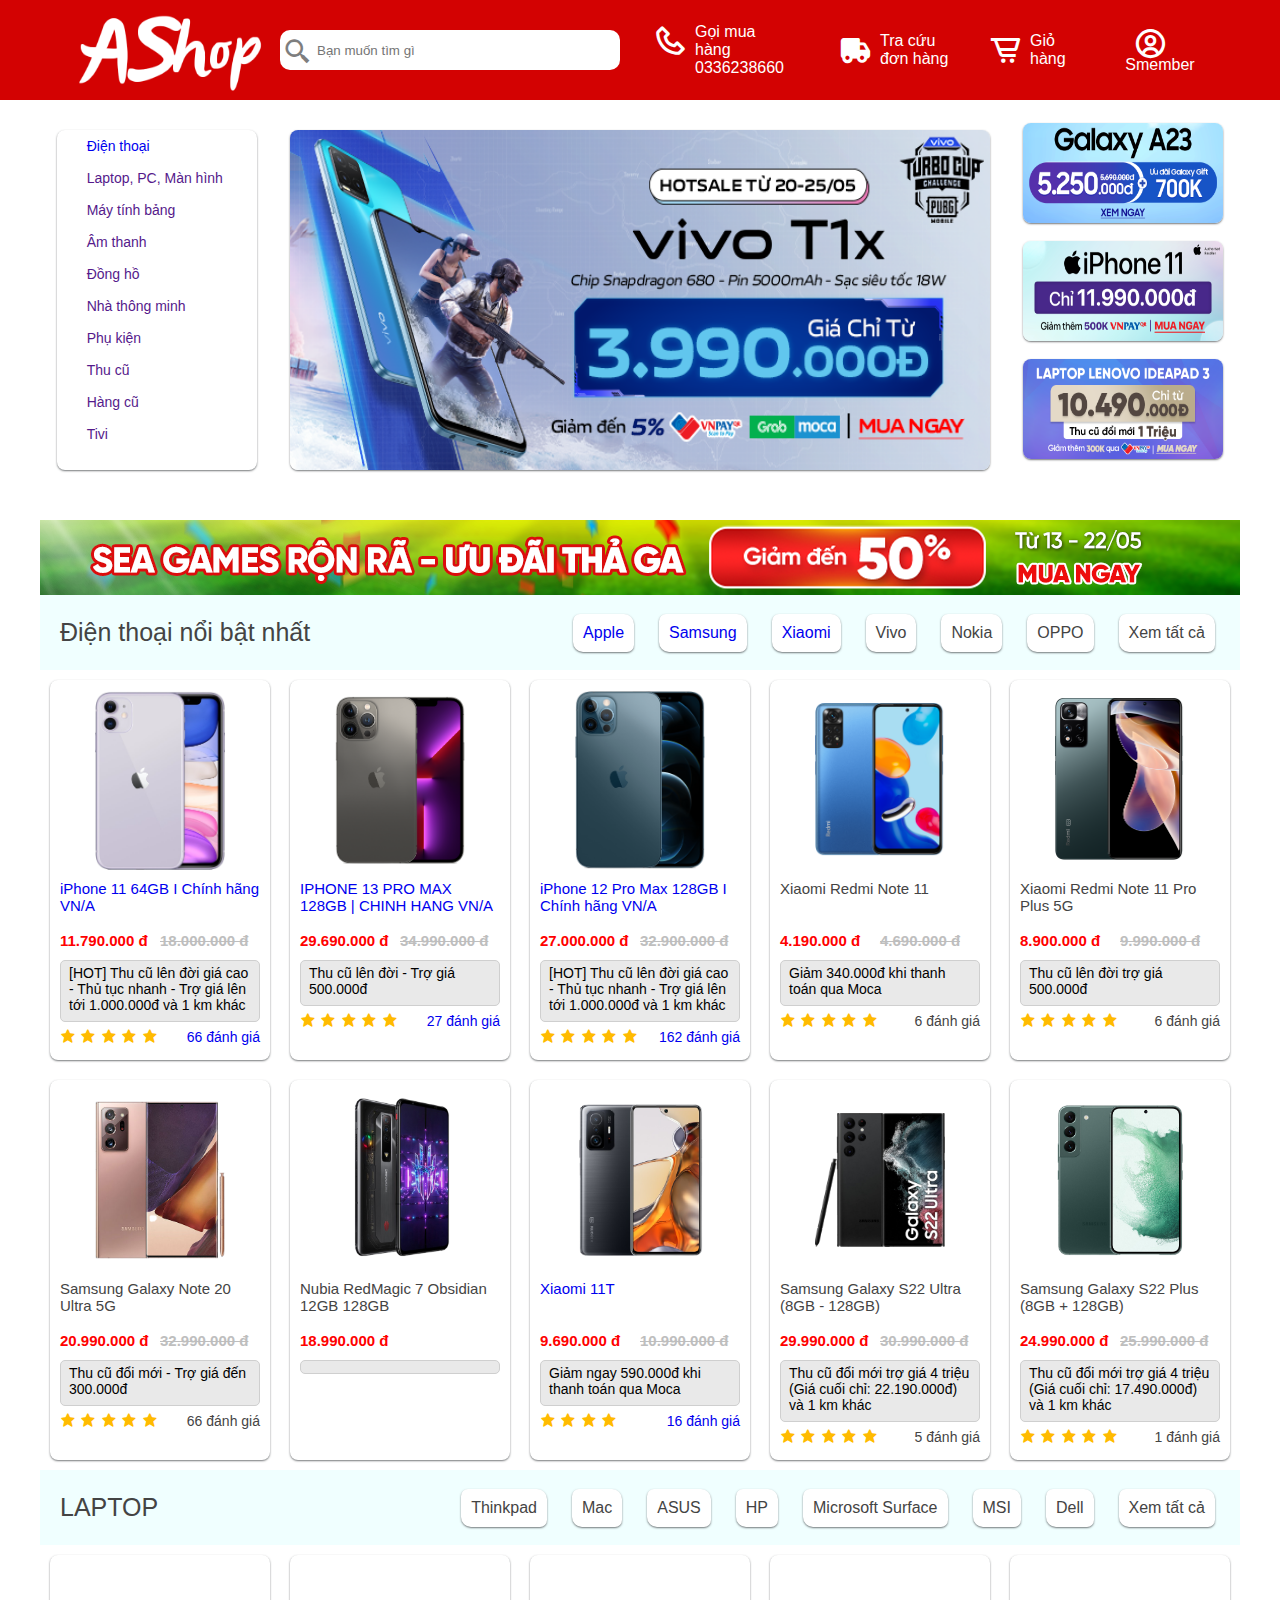
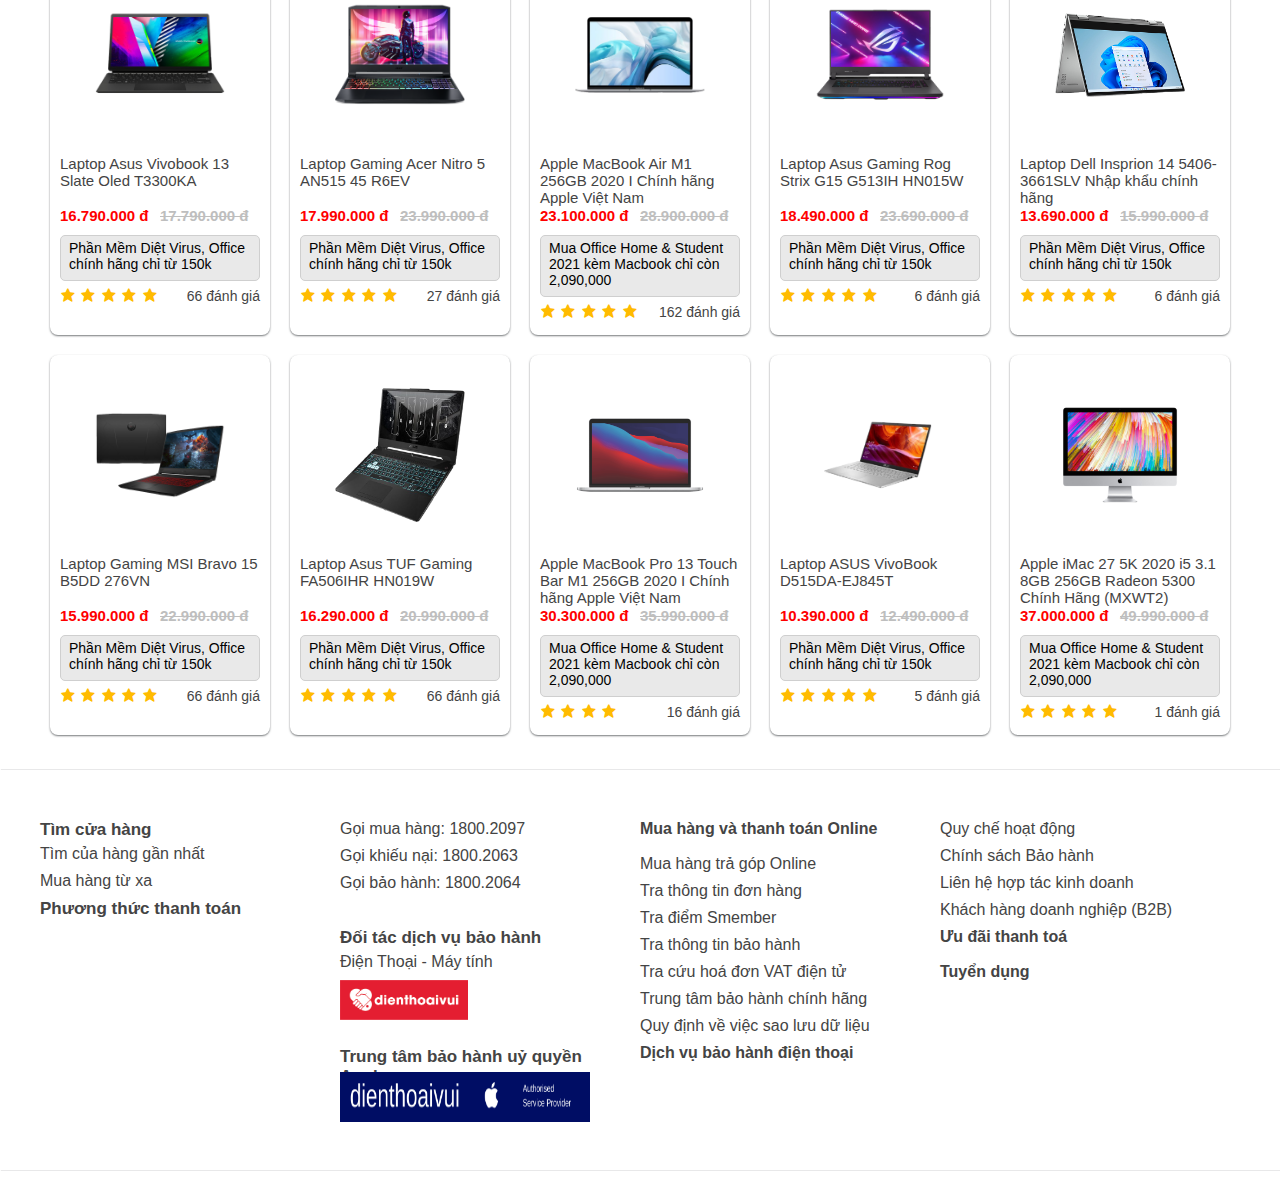
<file: index.html>
<!DOCTYPE html>
<html lang="en">
<head>
    <meta charset="UTF-8">
    <meta http-equiv="X-UA-Compatible" content="IE=edge">
    <meta name="viewport" content="width=device-width, initial-scale=1.0">
    <title>AShop</title>
    <link rel="stylesheet" href="style.css">
    <link href='https://unpkg.com/boxicons@2.1.2/css/boxicons.min.css' rel='stylesheet'>
    <script src="app.js"></script>

</head>
<body>
    <div class="header">
        <div id="header_logo">
            <a href="index.html">
                <img src="img/Logo.png" alt="">
            </a>
            
        </div>
        <div id="header_seach">
            <div class="seach_box_btn">
                <i class='bx bx-search-alt-2'></i>
            </div>

            <input class="seach_box" type="text" placeholder="Bạn muốn tìm gì">
            
        </div>
        <div id="hotline">
            <a href="">
                <div class="hotline_btn">
                    <i class='bx bx-phone' ></i>
                </div>
                <div class="hotline_content">
                    Gọi mua hàng
                    0336238660
                </div>
            </a>
        </div>

            <div id="tracuuDH">
                <a href="tracuuDH.html">
                    <div class="tracuuDH_btn">
                        <i class='bx bxs-truck' ></i>
                    </div>
                    <div class="tracuuDH_content">
                        Tra cứu đơn hàng
                    </div>
                </a>
            </div>
        
        <div id="GioHang">
            <a href="">
                <div class="GioHang_btn">
                    <i class='bx bx-cart-alt' ></i>
                </div>
                <div class="GioHang_content">
                    Giỏ hàng
                </div>
            </a>
        </div>
        <div id="Smember">
            <a href="">
                <div class="Smember_btn">
                    <i class='bx bx-user-circle' ></i>
                    Smember
                </div>
            </a>
            
        </div>
    </div>
    
    <div class="container_big">
        <div class="container">
            <div class="menu">
                <!-- menu left-->
                <div class="list_menu_left">
                    <ul id="main-menu">
                        <li><a href="dienthoai.html">Điện thoại</a>
                            <ul class="sub-menu">
                                <li><a href="apple.html">Apple</a></li>
                                <li><a href="samsung.html">Samsung</a></li>
                                <li><a href="xiaomi.html">Xiaomi</a></li>
                                <li><a href="">OPPO</a></li>
                                <li><a href="">Nokia</a></li>
                                <li><a href="">Vsmart</a></li>
                                <li><a href="">LG</a></li>
                                <li><a href="">ASUS</a></li>
                                <li><a href="">Vivo</a></li>
                                <li><a href="">OnePlus</a></li>
                                <li><a href="">Nubia</a></li>
                            </ul>
                        </li>
                        <li><a href="">Laptop, PC, Màn hình</a>
                            <ul class="sub-menu">
                                <li><a href="">Mac</a></li>
                                <li><a href="">HP</a></li>
                                <li><a href="">Dell</a></li>
                                <li><a href="">Lenovo</a></li>
                                <li><a href="">Microsoft Surface</a></li>
                                <li><a href="">ASUS</a></li>
                                <li><a href="">Acer</a></li>
                                <li><a href="">LG</a></li>
                                <li><a href="">Huawei</a></li>
                                <li><a href="">MSI</a></li>
                                <li><a href="">Gigabyte</a></li>
                                <li><a href="">Intel</a></li>
                                <li><a href="">Máy tính để bàn</a></li>
                            </ul>
                        </li>
                        <li><a href="">Máy tính bảng</a>
                            <ul class="sub-menu">
                                <li><a href="">iPad Pro</a></li>
                                <li><a href="">iPad 10.2</a></li>
                                <li><a href="">iPad Air</a></li>
                                <li><a href="">iPad Mini</a></li>
                                <li><a href="">Samsung</a></li>
                                <li><a href="">Lenovo</a></li>
                                <li><a href="">Xiaomi</a></li>
                                <li><a href="">Nokia</a></li>
                                <li><a href="">Huawei</a></li>
                            </ul>
                        </li>
                        <li><a href="">Âm thanh</a>
                            <ul class="sub-menu">
                                <li><a href="">Loa</a></li>
                                <li><a href="">Tai nghe</a></li>
                                <li><a href="">Phụ kiện</a></li>
                                <li><a href="">Phòng thu âm</a></li>
                            </ul>
                        </li>
                        <li><a href="">Đồng hồ</a>
                            <ul class="sub-menu">
                                <li><a href="">Apple Wacth</a></li>
                                <li><a href="">Samsung</a></li>
                                <li><a href="">Garmin</a></li>
                                <li><a href="">Coros</a></li>
                                <li><a href="">Amazfit</a></li>
                                <li><a href="">Xiaomi</a></li>
                                <li><a href="">Huawei</a></li>
                            </ul>
                        </li>
                        <li><a href="">Nhà thông minh</a>
                            <ul class="sub-menu">
                                <li><a href="">Máy hút bụi</a></li>
                                <li><a href="">Khoá thông minh</a></li>
                                <li><a href="">Máy lọc không khí</a></li>
                                <li><a href="">Đèn thông minh</a></li>
                                <li><a href="">TV Box</a></li>
                                <li><a href="">Cân sức khoẻ</a></li>
                                <li><a href="">Thiết bị y tế</a></li>
                                <li><a href="">Máy chạy bộ</a></li>
                                <li><a href="">Cảm biến thông minh</a></li>
                                <li><a href="">Wifi Mesh</a></li>
                                <li><a href="">Modem Router</a></li>
                                <li><a href="">Camera an ninh</a></li>
                                <li><a href="">Bàn ghế công thái học</a></li>
                            </ul>
                        </li>
                        <li><a href="">Phụ kiện</a></li>
                        <li><a href="">Thu cũ</a></li>
                        <li><a href="">Hàng cũ</a></li>
                        <li><a href="">Tivi</a></li>
                    </ul>
                </div>
                <div class="poter_giua">
                    <div class="poter_giua_image">
                        <img id="img" onclick="changeImage()" src="img/imgs/1.png" alt="">
                    </div>
                </div>
                <div class="right_menu">
                    <div class="right_photo">
                        <img src="img/Galaxy_A23.png" alt="">
                    </div>
                    <div class="right_photo">
                        <img src="img/iPhone_11.png" alt="">
                    </div>
                    <div class="right_photo">
                        <img src="img/idepad_3.png" alt="">
                    </div>
                </div>
            </div>
            <div class="menu_img">
                <img src="img/banner_seagame.png" alt="">
            </div>
            <!--container dien thoai-->
            <div class="menu_option_phone">
                <div class="menu_option_phone_content">Điện thoại nổi bật nhất</div>
                <div class="tag">
                    <a href="apple.html" class="menu_option_phone_tag">Apple</a>
                    <a href="samsung.html" class="menu_option_phone_tag">Samsung</a>
                    <a href="xiaomi.html" class="menu_option_phone_tag">Xiaomi</a>
                    <div class="menu_option_phone_tag">Vivo</div>
                    <div class="menu_option_phone_tag">Nokia</div>
                    <div class="menu_option_phone_tag">OPPO</div>
                    <div class="menu_option_phone_tag">Xem tất cả</div>
                </div>
            </div>
            <div class="container_phone">
                <div class="list_phone">
                    <div class="phone">
                        <a href="iphone_11.html" class="box_phone">
                            <div class="box_phone_img">
                                <img src="img/iphone-11.png" alt="">
                            </div>
                            <div class="tenSP">
                                <p>iPhone 11 64GB I Chính hãng VN/A</p>
                            </div>
                            <div class="price">
                                <div class="new_price">
                                    <p>11.790.000 đ</p>
                                </div>
                                <div class="old_price">
                                    <p>18.000.000 đ</p>
                                </div>
                            </div>
                            <div class="content">
                                <p>[HOT] Thu cũ lên đời giá cao - Thủ tục nhanh - Trợ giá lên tới 1.000.000đ và 1 km khác</p>
                            </div>
                            <div class="feedback">
                                <div class="feedback_btn">
                                    <i class='bx bxs-star'></i>
                                    <i class='bx bxs-star'></i>
                                    <i class='bx bxs-star'></i>
                                    <i class='bx bxs-star'></i>
                                    <i class='bx bxs-star'></i>
                                </div>
                                <div class="feedback_content">
                                    <p>66 đánh giá</p>
                                </div>
                            </div>
                        </a>
                    </div>
                    <div class="phone">
                        <a href="ip13promax.html" class="box_phone">
                            <div class="box_phone_img">
                                <img src="img/iphone-13-xam.png" alt="">
                            </div>
                            <div class="tenSP">
                                <p>IPHONE 13 PRO MAX 128GB | CHINH HANG VN/A</p>
                            </div>
                            <div class="price">
                                <div class="new_price">
                                    <p>29.690.000 đ</p>
                                </div>
                                <div class="old_price">
                                    <p>34.990.000 đ</p>
                                </div>
                            </div>
                            <div class="content">
                                <p>Thu cũ lên đời - Trợ giá 500.000đ</p>
                            </div>
                            <div class="feedback">
                                <div class="feedback_btn">
                                    <i class='bx bxs-star'></i>
                                    <i class='bx bxs-star'></i>
                                    <i class='bx bxs-star'></i>
                                    <i class='bx bxs-star'></i>
                                    <i class='bx bxs-star'></i>
                                </div>
                                <div class="feedback_content">
                                    <p>27 đánh giá</p>
                                </div>
                            </div>
                        </a>
                    </div>
                    <div class="phone">
                        <a href="12promax.html" class="box_phone">
                            <div class="box_phone_img">
                                <img src="img/iphone_12pm.png" alt="">
                            </div>
                            <div class="tenSP">
                                <p>iPhone 12 Pro Max 128GB I Chính hãng VN/A</p>
                            </div>
                            <div class="price">
                                <div class="new_price">
                                    <p>27.000.000 đ</p>
                                </div>
                                <div class="old_price">
                                    <p>32.900.000 đ</p>
                                </div>
                            </div>
                            <div class="content">
                                <p>[HOT] Thu cũ lên đời giá cao - Thủ tục nhanh - Trợ giá lên tới 1.000.000đ và 1 km khác</p>
                            </div>
                            <div class="feedback">
                                <div class="feedback_btn">
                                    <i class='bx bxs-star'></i>
                                    <i class='bx bxs-star'></i>
                                    <i class='bx bxs-star'></i>
                                    <i class='bx bxs-star'></i>
                                    <i class='bx bxs-star'></i>
                                </div>
                                <div class="feedback_content">
                                    <p>162 đánh giá</p>
                                </div>
                            </div>
                        </a>
                    </div>
                    <div class="phone">
                        <div class="box_phone">
                            <div class="box_phone_img">
                                <img src="img/note11.png" alt="">
                            </div>
                            <div class="tenSP">
                                <p>Xiaomi Redmi Note 11</p>
                            </div>
                            <div class="price">
                                <div class="new_price">
                                    <p>4.190.000 đ</p>
                                </div>
                                <div class="old_price">
                                    <p>4.690.000 đ</p>
                                </div>
                            </div>
                            <div class="content">
                                <p>Giảm 340.000đ khi thanh toán qua Moca</p>
                            </div>
                            <div class="feedback">
                                <div class="feedback_btn">
                                    <i class='bx bxs-star'></i>
                                    <i class='bx bxs-star'></i>
                                    <i class='bx bxs-star'></i>
                                    <i class='bx bxs-star'></i>
                                    <i class='bx bxs-star'></i>
                                </div>
                                <div class="feedback_content">
                                    <p>6 đánh giá</p>
                                </div>
                            </div>
                        </div>
    
                    </div>
                    <div class="phone">
                        <div class="box_phone">
                            <div class="box_phone_img">
                                <img src="img/note11pro.png" alt="">
                            </div>
                            <div class="tenSP">
                                <p>Xiaomi Redmi Note 11 Pro Plus 5G</p>
                            </div>
                            <div class="price">
                                <div class="new_price">
                                    <p>8.900.000 đ</p>
                                </div>
                                <div class="old_price">
                                    <p>9.990.000 đ</p>
                                </div>
                            </div>
                            <div class="content">
                                <p>Thu cũ lên đời trợ giá 500.000đ</p>
                            </div>
                            <div class="feedback">
                                <div class="feedback_btn">
                                    <i class='bx bxs-star'></i>
                                    <i class='bx bxs-star'></i>
                                    <i class='bx bxs-star'></i>
                                    <i class='bx bxs-star'></i>
                                    <i class='bx bxs-star'></i>
                                </div>
                                <div class="feedback_content">
                                    <p>6 đánh giá</p>
                                </div>
                            </div>
                        </div>
    
                    </div>
                    <div class="phone">
                        <div class="box_phone">
                            <div class="box_phone_img">
                                <img src="img/note20utra.png" alt="">
                            </div>
                            <div class="tenSP">
                                <p>Samsung Galaxy Note 20 Ultra 5G</p>
                            </div>
                            <div class="price">
                                <div class="new_price">
                                    <p>20.990.000 đ</p>
                                </div>
                                <div class="old_price">
                                    <p>32.990.000 đ</p>
                                </div>
                            </div>
                            <div class="content">
                                <p>Thu cũ đổi mới - Trợ giá đến 300.000đ</p>
                            </div>
                            <div class="feedback">
                                <div class="feedback_btn">
                                    <i class='bx bxs-star'></i>
                                    <i class='bx bxs-star'></i>
                                    <i class='bx bxs-star'></i>
                                    <i class='bx bxs-star'></i>
                                    <i class='bx bxs-star'></i>
                                </div>
                                <div class="feedback_content">
                                    <p>66 đánh giá</p>
                                </div>
                            </div>
                        </div>
    
                    </div>
                    <div class="phone">
                        <div class="box_phone">
                            <div class="box_phone_img">
                                <img src="img/red_magic.png" alt="">
                            </div>
                            <div class="tenSP">
                                <p>Nubia RedMagic 7 Obsidian 12GB 128GB</p>
                            </div>
                            <div class="price">
                                <div class="new_price">
                                    <p>18.990.000 đ</p>
                                </div>
                                <div class="old_price">
                                    <p></p>
                                </div>
                            </div>
                            <div class="content">
                                <p></p>
                            </div>
                            
                        </div>
    
                    </div>
                    <div class="phone">
                        <a href="mi11t-pro.html" class="box_phone">
                            <div class="box_phone_img">
                                <img src="img/11t.png" alt="">
                            </div>
                            <div class="tenSP">
                                <p>Xiaomi 11T</p>
                            </div>
                            <div class="price">
                                <div class="new_price">
                                    <p>9.690.000 đ</p>
                                </div>
                                <div class="old_price">
                                    <p>10.990.000 đ</p>
                                </div>
                            </div>
                            <div class="content">
                                <p>Giảm ngay 590.000đ khi thanh toán qua Moca</p>
                            </div>
                            <div class="feedback">
                                <div class="feedback_btn">
                                    <i class='bx bxs-star'></i>
                                    <i class='bx bxs-star'></i>
                                    <i class='bx bxs-star'></i>
                                    <i class='bx bxs-star'></i>
                                </div>
                                <div class="feedback_content">
                                    <p>16 đánh giá</p>
                                </div>
                            </div>
                        </a>
                    </div>
                    <div class="phone">
                        <div class="box_phone">
                            <div class="box_phone_img">
                                <img src="img/s22ul.png" alt="">
                            </div>
                            <div class="tenSP">
                                <p>Samsung Galaxy S22 Ultra (8GB - 128GB)</p>
                            </div>
                            <div class="price">
                                <div class="new_price">
                                    <p>29.990.000 đ</p>
                                </div>
                                <div class="old_price">
                                    <p>30.990.000 đ</p>
                                </div>
                            </div>
                            <div class="content">
                                <p>Thu cũ đổi mới trợ giá 4 triệu (Giá cuối chỉ: 22.190.000đ) và 1 km khác</p>
                            </div>
                            <div class="feedback">
                                <div class="feedback_btn">
                                    <i class='bx bxs-star'></i>
                                    <i class='bx bxs-star'></i>
                                    <i class='bx bxs-star'></i>
                                    <i class='bx bxs-star'></i>
                                    <i class='bx bxs-star'></i>
                                </div>
                                <div class="feedback_content">
                                    <p>5 đánh giá</p>
                                </div>
                            </div>
                        </div>
                    </div>
                    <div class="phone">
                        <div class="box_phone">
                            <div class="box_phone_img">
                                <img src="img/s22p.png" alt="">
                            </div>
                            <div class="tenSP">
                                <p>Samsung Galaxy S22 Plus (8GB + 128GB)</p>
                            </div>
                            <div class="price">
                                <div class="new_price">
                                    <p>24.990.000 đ</p>
                                </div>
                                <div class="old_price">
                                    <p>25.990.000 đ</p>
                                </div>
                            </div>
                            <div class="content">
                                <p>Thu cũ đổi mới trợ giá 4 triệu (Giá cuối chỉ: 17.490.000đ) và 1 km khác</p>
                            </div>
                            <div class="feedback">
                                <div class="feedback_btn">
                                    <i class='bx bxs-star'></i>
                                    <i class='bx bxs-star'></i>
                                    <i class='bx bxs-star'></i>
                                    <i class='bx bxs-star'></i>
                                    <i class='bx bxs-star'></i>
                                </div>
                                <div class="feedback_content">
                                    <p>1 đánh giá</p>
                                </div>
                            </div>
                        </div>
    
                    </div>
      
                </div>
            </div>
            <!--container LAPTOP-->
            <div class="menu_option_phone">
                <div class="menu_option_phone_content">LAPTOP</div>
                <div class="tag">
                    <div class="menu_option_phone_tag">Thinkpad</div>
                <div class="menu_option_phone_tag">Mac</div>
                <div class="menu_option_phone_tag">ASUS</div>
                <div class="menu_option_phone_tag">HP</div>
                <div class="menu_option_phone_tag">Microsoft Surface</div>
                <div class="menu_option_phone_tag">MSI</div>
                <div class="menu_option_phone_tag">Dell</div>
                <div class="menu_option_phone_tag">Xem tất cả</div>
                </div>
            </div>
            <div class="container_phone">
                <div class="list_phone">
                    <div class="phone">
                        <div class="box_phone">
                            <div class="box_phone_img">
                                <img src="img/vivobook13.png" alt="">
                            </div>
                            <div class="tenSP">
                                <p>Laptop Asus Vivobook 13 Slate Oled T3300KA</p>
                            </div>
                            <div class="price">
                                <div class="new_price">
                                    <p>16.790.000 đ</p>
                                </div>
                                <div class="old_price">
                                    <p>17.790.000 đ</p>
                                </div>
                            </div>
                            <div class="content">
                                <p>Phần Mềm Diệt Virus, Office chính hãng chỉ từ 150k</p>
                            </div>
                            <div class="feedback">
                                <div class="feedback_btn">
                                    <i class='bx bxs-star'></i>
                                    <i class='bx bxs-star'></i>
                                    <i class='bx bxs-star'></i>
                                    <i class='bx bxs-star'></i>
                                    <i class='bx bxs-star'></i>
                                </div>
                                <div class="feedback_content">
                                    <p>66 đánh giá</p>
                                </div>
                            </div>
                        </div>
                    </div>
                    <div class="phone">
                        <div class="box_phone">
                            <div class="box_phone_img">
                                <img src="img/nitro5.png" alt="">
                            </div>
                            <div class="tenSP">
                                <p>Laptop Gaming Acer Nitro 5 AN515 45 R6EV</p>
                            </div>
                            <div class="price">
                                <div class="new_price">
                                    <p>17.990.000 đ</p>
                                </div>
                                <div class="old_price">
                                    <p>23.990.000 đ</p>
                                </div>
                            </div>
                            <div class="content">
                                <p>Phần Mềm Diệt Virus, Office chính hãng chỉ từ 150k</p>
                            </div>
                            <div class="feedback">
                                <div class="feedback_btn">
                                    <i class='bx bxs-star'></i>
                                    <i class='bx bxs-star'></i>
                                    <i class='bx bxs-star'></i>
                                    <i class='bx bxs-star'></i>
                                    <i class='bx bxs-star'></i>
                                </div>
                                <div class="feedback_content">
                                    <p>27 đánh giá</p>
                                </div>
                            </div>
                        </div>
                    </div>
                    <div class="phone">
                        <div class="box_phone">
                            <div class="box_phone_img">
                                <img src="img/mbair.png" alt="">
                            </div>
                            <div class="tenSP">
                                <p>Apple MacBook Air M1 256GB 2020 I Chính hãng Apple Việt Nam</p>
                            </div>
                            <div class="price">
                                <div class="new_price">
                                    <p>23.100.000 đ</p>
                                </div>
                                <div class="old_price">
                                    <p>28.900.000 đ</p>
                                </div>
                            </div>
                            <div class="content">
                                <p>Mua Office Home & Student 2021 kèm Macbook chỉ còn 2,090,000</p>
                            </div>
                            <div class="feedback">
                                <div class="feedback_btn">
                                    <i class='bx bxs-star'></i>
                                    <i class='bx bxs-star'></i>
                                    <i class='bx bxs-star'></i>
                                    <i class='bx bxs-star'></i>
                                    <i class='bx bxs-star'></i>
                                </div>
                                <div class="feedback_content">
                                    <p>162 đánh giá</p>
                                </div>
                            </div>
                        </div>
                    </div>
                    <div class="phone">
                        <div class="box_phone">
                            <div class="box_phone_img">
                                <img src="img/asus_rog_g15.png" alt="">
                            </div>
                            <div class="tenSP">
                                <p>Laptop Asus Gaming Rog Strix G15 G513IH HN015W</p>
                            </div>
                            <div class="price">
                                <div class="new_price">
                                    <p>18.490.000 đ</p>
                                </div>
                                <div class="old_price">
                                    <p>23.690.000 đ</p>
                                </div>
                            </div>
                            <div class="content">
                                <p>Phần Mềm Diệt Virus, Office chính hãng chỉ từ 150k</p>
                            </div>
                            <div class="feedback">
                                <div class="feedback_btn">
                                    <i class='bx bxs-star'></i>
                                    <i class='bx bxs-star'></i>
                                    <i class='bx bxs-star'></i>
                                    <i class='bx bxs-star'></i>
                                    <i class='bx bxs-star'></i>
                                </div>
                                <div class="feedback_content">
                                    <p>6 đánh giá</p>
                                </div>
                            </div>
                        </div>
    
                    </div>
                    <div class="phone">
                        <div class="box_phone">
                            <div class="box_phone_img">
                                <img src="img/del_ips14.png" alt="">
                            </div>
                            <div class="tenSP">
                                <p>Laptop Dell Insprion 14 5406-3661SLV Nhập khẩu chính hãng</p>
                            </div>
                            <div class="price">
                                <div class="new_price">
                                    <p>13.690.000 đ</p>
                                </div>
                                <div class="old_price">
                                    <p>15.990.000 đ</p>
                                </div>
                            </div>
                            <div class="content">
                                <p>Phần Mềm Diệt Virus, Office chính hãng chỉ từ 150k</p>
                            </div>
                            <div class="feedback">
                                <div class="feedback_btn">
                                    <i class='bx bxs-star'></i>
                                    <i class='bx bxs-star'></i>
                                    <i class='bx bxs-star'></i>
                                    <i class='bx bxs-star'></i>
                                    <i class='bx bxs-star'></i>
                                </div>
                                <div class="feedback_content">
                                    <p>6 đánh giá</p>
                                </div>
                            </div>
                        </div>
    
                    </div>
                    <div class="phone">
                        <div class="box_phone">
                            <div class="box_phone_img">
                                <img src="img/msi-gaming-bravo-15.png" alt="">
                            </div>
                            <div class="tenSP">
                                <p>Laptop Gaming MSI Bravo 15 B5DD 276VN</p>
                            </div>
                            <div class="price">
                                <div class="new_price">
                                    <p>15.990.000 đ</p>
                                </div>
                                <div class="old_price">
                                    <p>22.990.000 đ</p>
                                </div>
                            </div>
                            <div class="content">
                                <p>Phần Mềm Diệt Virus, Office chính hãng chỉ từ 150k</p>
                            </div>
                            <div class="feedback">
                                <div class="feedback_btn">
                                    <i class='bx bxs-star'></i>
                                    <i class='bx bxs-star'></i>
                                    <i class='bx bxs-star'></i>
                                    <i class='bx bxs-star'></i>
                                    <i class='bx bxs-star'></i>
                                </div>
                                <div class="feedback_content">
                                    <p>66 đánh giá</p>
                                </div>
                            </div>
                        </div>
    
                    </div>
                    <div class="phone">
                        <div class="box_phone">
                            <div class="box_phone_img">
                                <img src="img/tuf_gaming.png" alt="">
                            </div>
                            <div class="tenSP">
                                <p>Laptop Asus TUF Gaming FA506IHR HN019W</p>
                            </div>
                            <div class="price">
                                <div class="new_price">
                                    <p>16.290.000 đ</p>
                                </div>
                                <div class="old_price">
                                    <p>20.990.000 đ</p>
                                </div>
                            </div>
                            <div class="content">
                                <p>Phần Mềm Diệt Virus, Office chính hãng chỉ từ 150k</p>
                            </div>
                            <div class="feedback">
                                <div class="feedback_btn">
                                    <i class='bx bxs-star'></i>
                                    <i class='bx bxs-star'></i>
                                    <i class='bx bxs-star'></i>
                                    <i class='bx bxs-star'></i>
                                    <i class='bx bxs-star'></i>
                                </div>
                                <div class="feedback_content">
                                    <p>66 đánh giá</p>
                                </div>
                            </div>
                            
                        </div>
    
                    </div>
                    <div class="phone">
                        <div class="box_phone">
                            <div class="box_phone_img">
                                <img src="img/Macbook-Pro.png" alt="">
                            </div>
                            <div class="tenSP">
                                <p>Apple MacBook Pro 13 Touch Bar M1 256GB 2020 I Chính hãng Apple Việt Nam</p>
                            </div>
                            <div class="price">
                                <div class="new_price">
                                    <p>30.300.000 đ</p>
                                </div>
                                <div class="old_price">
                                    <p>35.990.000 đ</p>
                                </div>
                            </div>
                            <div class="content">
                                <p>Mua Office Home & Student 2021 kèm Macbook chỉ còn 2,090,000</p>
                            </div>
                            <div class="feedback">
                                <div class="feedback_btn">
                                    <i class='bx bxs-star'></i>
                                    <i class='bx bxs-star'></i>
                                    <i class='bx bxs-star'></i>
                                    <i class='bx bxs-star'></i>
                                </div>
                                <div class="feedback_content">
                                    <p>16 đánh giá</p>
                                </div>
                            </div>
                        </div>
                    </div>
                    <div class="phone">
                        <div class="box_phone">
                            <div class="box_phone_img">
                                <img src="img/laptop-asus-vvbd515.png" alt="">
                            </div>
                            <div class="tenSP">
                                <p>Laptop ASUS VivoBook D515DA-EJ845T</p>
                            </div>
                            <div class="price">
                                <div class="new_price">
                                    <p>10.390.000 đ</p>
                                </div>
                                <div class="old_price">
                                    <p>12.490.000 đ</p>
                                </div>
                            </div>
                            <div class="content">
                                <p>Phần Mềm Diệt Virus, Office chính hãng chỉ từ 150k</p>
                            </div>
                            <div class="feedback">
                                <div class="feedback_btn">
                                    <i class='bx bxs-star'></i>
                                    <i class='bx bxs-star'></i>
                                    <i class='bx bxs-star'></i>
                                    <i class='bx bxs-star'></i>
                                    <i class='bx bxs-star'></i>
                                </div>
                                <div class="feedback_content">
                                    <p>5 đánh giá</p>
                                </div>
                            </div>
                        </div>
                    </div>
                    <div class="phone">
                        <div class="box_phone">
                            <div class="box_phone_img">
                                <img src="img/iMAC-5K-A.png" alt="">
                            </div>
                            <div class="tenSP">
                                <p>Apple iMac 27 5K 2020 i5 3.1 8GB 256GB Radeon 5300 Chính Hãng (MXWT2)</p>
                            </div>
                            <div class="price">
                                <div class="new_price">
                                    <p>37.000.000 đ</p>
                                </div>
                                <div class="old_price">
                                    <p>49.990.000 đ</p>
                                </div>
                            </div>
                            <div class="content">
                                <p>Mua Office Home & Student 2021 kèm Macbook chỉ còn 2,090,000</p>
                            </div>
                            <div class="feedback">
                                <div class="feedback_btn">
                                    <i class='bx bxs-star'></i>
                                    <i class='bx bxs-star'></i>
                                    <i class='bx bxs-star'></i>
                                    <i class='bx bxs-star'></i>
                                    <i class='bx bxs-star'></i>
                                </div>
                                <div class="feedback_content">
                                    <p>1 đánh giá</p>
                                </div>
                            </div>
                        </div>
    
                    </div>
      
                </div>
            </div>
            <!--footer-->

        </div>
    </div>
    <div class="footer">
        <div class="colum_shadow">
            <div class="colum_max">
                <div class="colum">
                    <h1>Tìm cửa hàng</h1>
                    <p>Tìm của hàng gần nhất</p>
                    <p>Mua hàng từ xa</p>
                    <h1>Phương thức thanh toán</h1> 
                </div>
                <div class="colum">
                    <p>Gọi mua hàng: 1800.2097</p>
                    <p>Gọi khiếu nại: 1800.2063</p>
                    <p>Gọi bảo hành: 1800.2064</p>
                    <p></p>
                    <h1>Đối tác dịch vụ bảo hành</h1>
                    <p>Điện Thoại - Máy tính</p>
                    <!--điện thoại vui logo-->
                    <div class="colum_img">
                        <img src="img/logo-DTV_cn1.png" alt=""> 
                    </div>
                    <p></p>
                    <h1>Trung tâm bảo hành uỷ quyền Apple</h1>
                    <div class="colum_img2">
                        <img src="img/dienthoaivui.png" alt="">
                    </div>
                </div>
                <div class="colum">
                    <h2>Mua hàng và thanh toán Online</h2>
                    <p>Mua hàng trả góp Online</p>
                    <p>Tra thông tin đơn hàng</p>
                    <p>Tra điểm Smember</p>
                    <p>Tra thông tin bảo hành</p>
                    <p>Tra cứu hoá đơn VAT điện tử</p>
                    <p>Trung tâm bảo hành chính hãng</p>
                    <p>Quy định về việc sao lưu dữ liệu</p>
                    <h2>Dịch vụ bảo hành điện thoại</h2>
                </div>
                <div class="colum">
                    <p>Quy chế hoạt động</p>
                    <p>Chính sách Bảo hành</p>
                    <p>Liên hệ hợp tác kinh doanh</p>
                    <p>Khách hàng doanh nghiệp (B2B)</p>
                    <h2>Ưu đãi thanh toá</h2>
                    <h2>Tuyển dụng</h2>
                </div>
            </div>
        </div>
    </div>
</body>
</html>
</file>
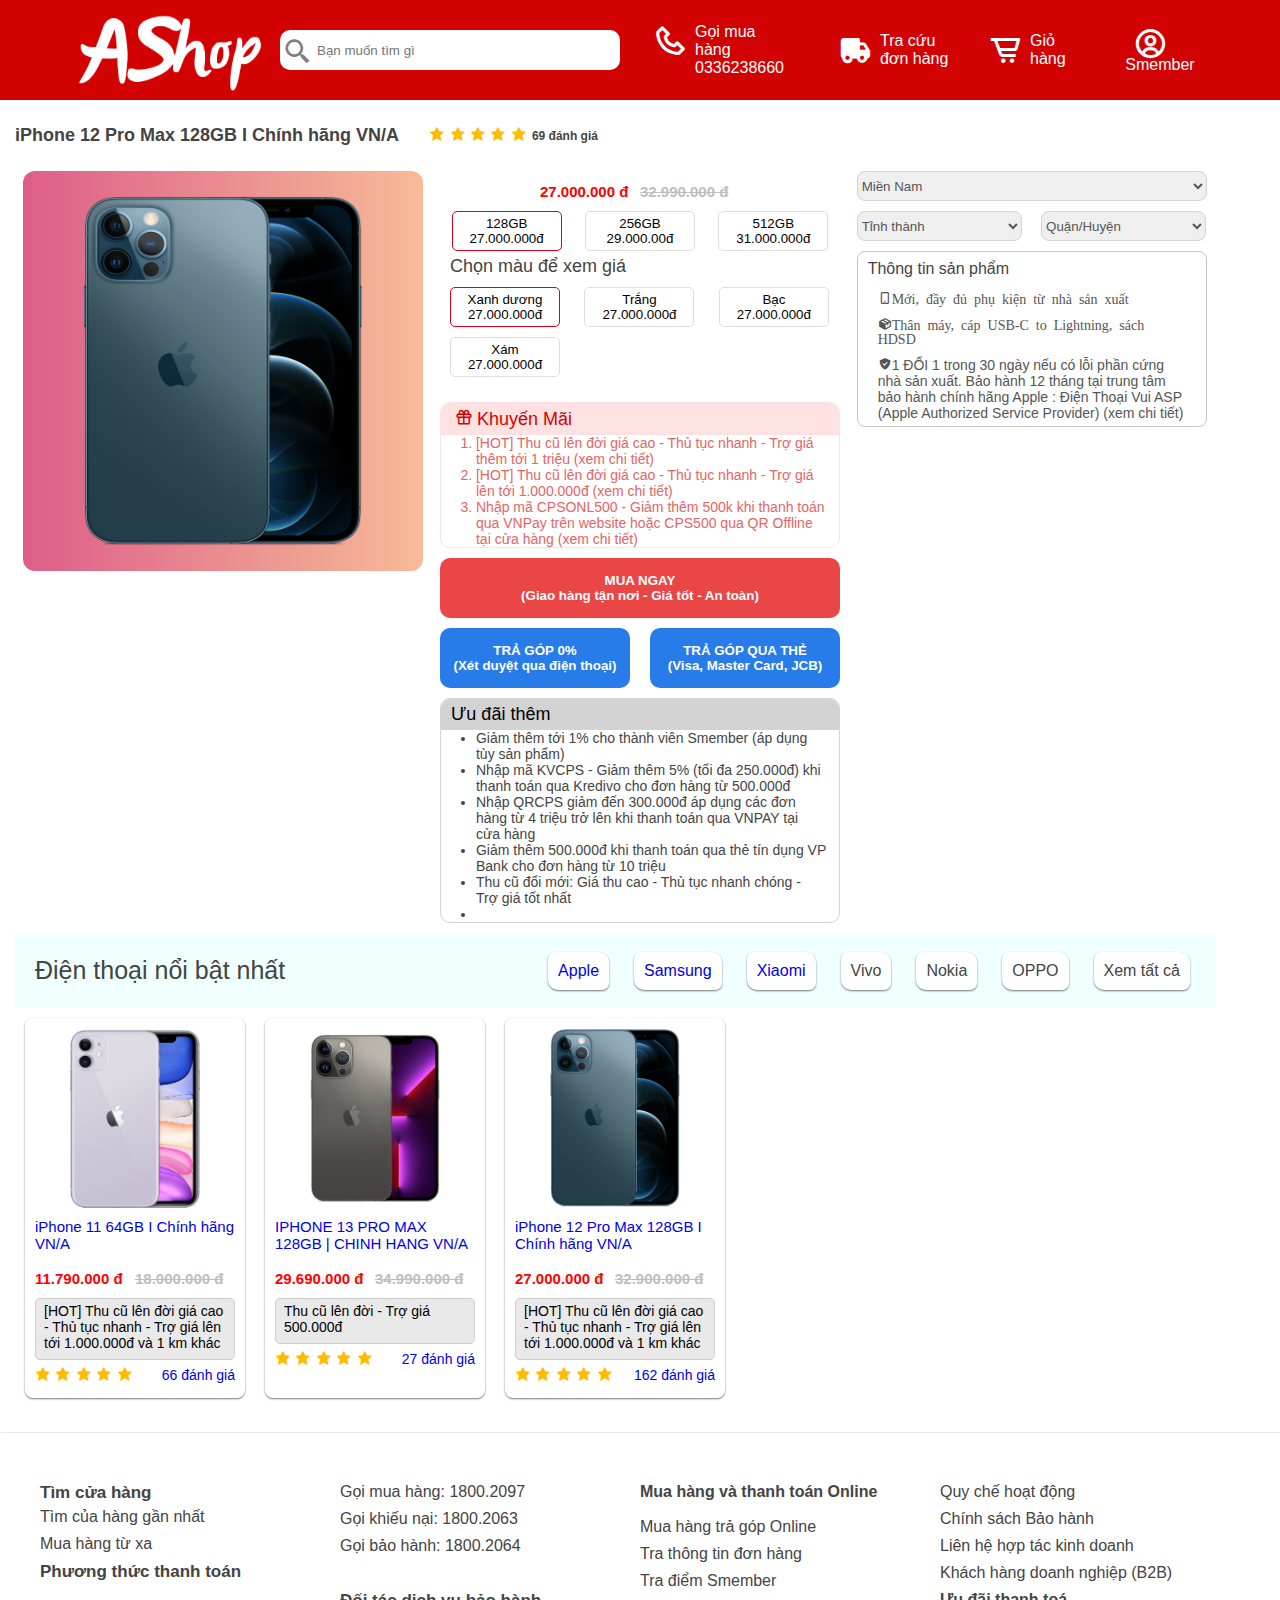
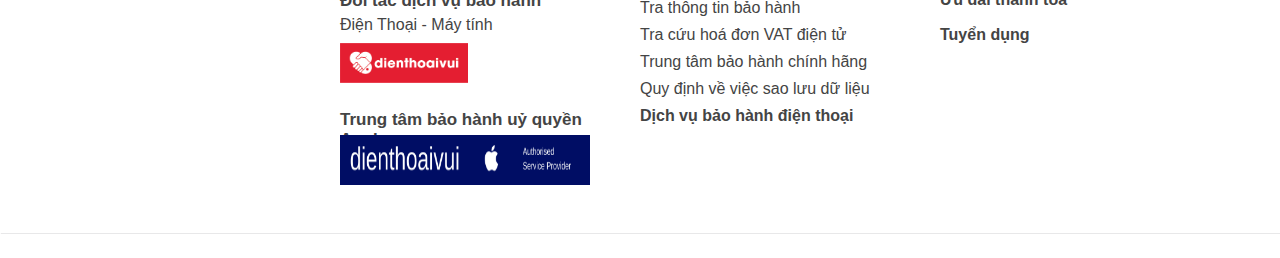
<file: 12promax.html>
<!DOCTYPE html>
<html lang="en">
<head>
    <meta charset="UTF-8">
    <meta http-equiv="X-UA-Compatible" content="IE=edge">
    <meta name="viewport" content="width=device-width, initial-scale=1.0">
    <title>iPhone 12 Pro Max</title>
    <link href='https://unpkg.com/boxicons@2.1.2/css/boxicons.min.css' rel='stylesheet'>
    <link rel="stylesheet" href="style.css">
</head>
<body>
    <div class="header">
        <div id="header_logo">
            <a href="index.html">
                <img src="img/Logo.png" alt="">
            </a>
            
        </div>
        <div id="header_seach">
            <div class="seach_box_btn">
                <i class='bx bx-search-alt-2'></i>
            </div>

            <input class="seach_box" type="text" placeholder="Bạn muốn tìm gì">
            
        </div>
        <div id="hotline">
            <a href="">
                <div class="hotline_btn">
                    <i class='bx bx-phone' ></i>
                </div>
                <div class="hotline_content">
                    Gọi mua hàng
                    0336238660
                </div>
            </a>
        </div>

            <div id="tracuuDH">
                <a href="apple.html">
                    <div class="tracuuDH_btn">
                        <i class='bx bxs-truck' ></i>
                    </div>
                    <div class="tracuuDH_content">
                        Tra cứu đơn hàng
                    </div>
                </a>
            </div>
        
        <div id="GioHang">
            <a href="">
                <div class="GioHang_btn">
                    <i class='bx bx-cart-alt' ></i>
                </div>
                <div class="GioHang_content">
                    Giỏ hàng
                </div>
            </a>
        </div>
        <div id="Smember">
            <a href="">
                <div class="Smember_btn">
                    <i class='bx bx-user-circle' ></i>
                    Smember
                </div>
            </a>
            
        </div>
    </div>
    
    <div class="container_big">
        <!--thong tin san pham-->
        <div class="container_sp">
            <div class="name_sp">
                <p>iPhone 12 Pro Max 128GB I Chính hãng VN/A            </p>
                <div class="feedback_sp">
                    <div class="feedback_sp_btn">
                        <i class='bx bxs-star'></i>
                        <i class='bx bxs-star'></i>
                        <i class='bx bxs-star'></i>
                        <i class='bx bxs-star'></i>
                        <i class='bx bxs-star'></i>
                    </div>
                    <div class="feedback_sp_content">
                        <p>69 đánh giá</p>
                    </div>
                </div>
            </div>
            <div class="thongtin_sp">
                <!--cot 1-->
                <div class="thongtin_photo">
                    <img src="img/iphone_12pm.png" alt="">
                </div>
                <!--cot 2-->
                <div class="thongtin_option">
                    <div class="price">
                        <div class="new_price">
                            <p>27.000.000 đ</p>
                        </div>
                        <div class="old_price">
                            <p>32.990.000 đ</p>
                        </div>
                    </div>
                    <div class="thongtin_disk" id="thongtin_disk">
                        <button class="btn active">128GB 27.000.000đ</button>
                        <button class="btn">256GB 29.000.00đ</button>
                        <button class="btn">512GB 31.000.000đ</button>
                    </div>
                    <p class="choose_content">Chọn màu để xem giá</p>
                    <div class="thongtin_color" id="thongtin_color">
                        <button class="btn_color activeS"><p>Xanh dương</p> 27.000.000đ</button>
                        <button class="btn_color"><p>Trắng</p> 27.000.000đ</button>
                        <button class="btn_color"><p>Bạc</p> 27.000.000đ</button>
                        <button class="btn_color"><p>Xám</p> 27.000.000đ</button>
                    </div>


                    <div class="KhuyenMai">
                        <p><i class='bx bx-gift'></i>Khuyến Mãi</p>
                        <div class="KhuyenMai_content">
                            <ol>
                                <li>[HOT] Thu cũ lên đời giá cao - Thủ tục nhanh - Trợ giá thêm tới 1 triệu (xem chi tiết)</li>
                                <li>[HOT] Thu cũ lên đời giá cao - Thủ tục nhanh - Trợ giá lên tới 1.000.000đ (xem chi tiết)</li>
                                <li>Nhập mã CPSONL500 - Giảm thêm 500k khi thanh toán qua VNPay trên website hoặc CPS500 qua QR Offline tại cửa hàng (xem chi tiết)</li>
                            </ol>
                        </div>
                    </div>
                    <div class="chot_don">
                        <button class="mua"><p>MUA NGAY</p>(Giao hàng tận nơi - Giá tốt - An toàn)</button>
                        <div class="tra_gop">
                            <button class="bt_TG"><P>TRẢ GÓP 0%</P>(Xét duyệt qua điện thoại)</button>
                            <div class="cach_button"></div>
                            <button class="bt_TG"><P>TRẢ GÓP QUA THẺ</P>(Visa, Master Card, JCB)</button>
                        </div>
                    </div>
                    <div class="UuDai">
                        <p>Ưu đãi thêm</p>
                        <div class="UuDai_content">
                            <ul>
                                <li>Giảm thêm tới 1% cho thành viên Smember (áp dụng tùy sản phẩm)</li>
                                <li>Nhập mã KVCPS - Giảm thêm 5% (tối đa 250.000đ) khi thanh toán qua Kredivo cho đơn hàng từ 500.000đ</li>
                                <li>Nhập QRCPS giảm đến 300.000đ áp dụng các đơn hàng từ 4 triệu trở lên khi thanh toán qua VNPAY tại cửa hàng</li>
                                <li>Giảm thêm 500.000đ khi thanh toán qua thẻ tín dụng VP Bank cho đơn hàng từ 10 triệu</li>
                                <li>Thu cũ đổi mới: Giá thu cao - Thủ tục nhanh chóng - Trợ giá tốt nhất</li>
                                <li></li>
                            </ul>
                        </div>
                    </div>
                </div>
                
                <!--cot 3-->
                <div class="thongtin_address">
                    <select class="khu_vuc">
                        <option >Miền Nam</option>
                        <option >Miền Bắc</option>
                    </select>
                    <select class="khu_vuc_nho">
                        <option value="">Tỉnh thành</option>
                        <option value="">Hà Nội</option>
                        <option value="">TP Hồ Chí Minh</option>
                        <option value="">Đà Nẵng</option>
                        <option value="">Cần Thơ</option>
                        <option value="">Hải Phòng</option>
                    </select>
                    <select class="khu_vuc_nho">
                        <option value="">Quận/Huyện</option>
                        <option value="">Huyện Bình Chánh</option>
                        <option value="">Quận Bình Tân</option>
                        <option value="">Quận Bình Thạnh</option>
                        <option value="">Quận 1</option>
                        <option value="">Quận 2</option>
                        <option value="">Quận 3</option>
                        <option value="">Quận 4</option>
                        <option value="">Quận 5</option>
                        <option value="">Quận 6</option>
                        <option value="">Quận 7</option>
                        <option value="">Quận 8</option>
                        <option value="">Quận 9</option>
                        <option value="">Quận 10</option>
                        <option value="">Quận 11</option>
                        <option value="">Quận 12</option>
                        <option value="">Huyện Củ Chi</option>
                        <option value="">Quận Gò Vấp</option>
                        <option value="">Huyện Hóc Môn</option>
                        <option value="">Quận Phú Nhuận</option>
                        <option value="">Quận Tân Bình</option>
                        <option value="">Quận Tân Phú</option>
                        <option value="">Quận Thủ Đức</option>
                        <option value="">Thị Xã Dĩ An</option>
                        <option value="">Thị Xa Thủ Dầu Một</option>
                        <option value="">TP Biên Hoà</option>
                        <option value="">Thị Xã Long Khánh</option>
                        <option value="">Tp Vũng Tàu</option>
                    </select>
                    <div class="tt_sp">
                        <p class="title">Thông tin sản phẩm</p>
                        <p class="tt"><i class='bx bx-mobile-alt'>Mới, đầy đủ phụ kiện từ nhà sản xuất</i></p>
                        <p class="tt"><i class='bx bxs-package'>Thân máy, cáp USB-C to Lightning, sách HDSD</i></p>
                        <p class="tt"><i class='bx bxs-check-shield' ></i>1 ĐỔI 1 trong 30 ngày nếu có lỗi phần cứng nhà sản xuất. Bảo hành 12 tháng tại trung tâm bảo hành chính hãng Apple : Điện Thoại Vui ASP (Apple Authorized Service Provider) (xem chi tiết)</p>
                    </div>
                </div>

            </div>
            <!--menu top phone-->
            <div class="menu_option_phone">
                <div class="menu_option_phone_content">Điện thoại nổi bật nhất</div>
                <div class="tag">
                    <a href="apple.html" class="menu_option_phone_tag">Apple</a>
                    <a href="samsung.html" class="menu_option_phone_tag">Samsung</a>
                    <a href="xiaomi.html" class="menu_option_phone_tag">Xiaomi</a>
                    <div class="menu_option_phone_tag">Vivo</div>
                    <div class="menu_option_phone_tag">Nokia</div>
                    <div class="menu_option_phone_tag">OPPO</div>
                    <div class="menu_option_phone_tag">Xem tất cả</div>
                </div>
            </div>
            <!--list phone-->
            <div class="container_phone">
                <div class="list_phone">
                    <div class="phone">
                        <a href="iphone_11.html" class="box_phone">
                            <div class="box_phone_img">
                                <img src="img/iphone-11.png" alt="">
                            </div>
                            <div class="tenSP">
                                <p>iPhone 11 64GB I Chính hãng VN/A</p>
                            </div>
                            <div class="price">
                                <div class="new_price">
                                    <p>11.790.000 đ</p>
                                </div>
                                <div class="old_price">
                                    <p>18.000.000 đ</p>
                                </div>
                            </div>
                            <div class="content">
                                <p>[HOT] Thu cũ lên đời giá cao - Thủ tục nhanh - Trợ giá lên tới 1.000.000đ và 1 km khác</p>
                            </div>
                            <div class="feedback">
                                <div class="feedback_btn">
                                    <i class='bx bxs-star'></i>
                                    <i class='bx bxs-star'></i>
                                    <i class='bx bxs-star'></i>
                                    <i class='bx bxs-star'></i>
                                    <i class='bx bxs-star'></i>
                                </div>
                                <div class="feedback_content">
                                    <p>66 đánh giá</p>
                                </div>
                            </div>
                        </a>
                    </div>
                    <div class="phone">
                        <a href="ip13promax.html" class="box_phone">
                            <div class="box_phone_img">
                                <img src="img/iphone-13-xam.png" alt="">
                            </div>
                            <div class="tenSP">
                                <p>IPHONE 13 PRO MAX 128GB | CHINH HANG VN/A</p>
                            </div>
                            <div class="price">
                                <div class="new_price">
                                    <p>29.690.000 đ</p>
                                </div>
                                <div class="old_price">
                                    <p>34.990.000 đ</p>
                                </div>
                            </div>
                            <div class="content">
                                <p>Thu cũ lên đời - Trợ giá 500.000đ</p>
                            </div>
                            <div class="feedback">
                                <div class="feedback_btn">
                                    <i class='bx bxs-star'></i>
                                    <i class='bx bxs-star'></i>
                                    <i class='bx bxs-star'></i>
                                    <i class='bx bxs-star'></i>
                                    <i class='bx bxs-star'></i>
                                </div>
                                <div class="feedback_content">
                                    <p>27 đánh giá</p>
                                </div>
                            </div>
                        </a>
                    </div>
                    <div class="phone">
                        <a href="12promax.html" class="box_phone">
                            <div class="box_phone_img">
                                <img src="img/iphone_12pm.png" alt="">
                            </div>
                            <div class="tenSP">
                                <p>iPhone 12 Pro Max 128GB I Chính hãng VN/A</p>
                            </div>
                            <div class="price">
                                <div class="new_price">
                                    <p>27.000.000 đ</p>
                                </div>
                                <div class="old_price">
                                    <p>32.900.000 đ</p>
                                </div>
                            </div>
                            <div class="content">
                                <p>[HOT] Thu cũ lên đời giá cao - Thủ tục nhanh - Trợ giá lên tới 1.000.000đ và 1 km khác</p>
                            </div>
                            <div class="feedback">
                                <div class="feedback_btn">
                                    <i class='bx bxs-star'></i>
                                    <i class='bx bxs-star'></i>
                                    <i class='bx bxs-star'></i>
                                    <i class='bx bxs-star'></i>
                                    <i class='bx bxs-star'></i>
                                </div>
                                <div class="feedback_content">
                                    <p>162 đánh giá</p>
                                </div>
                            </div>
                        </a>
                    </div>
                </div>
            </div>  
        </div>

    </div>

    
        
    <!--footer-->
    <div class="footer">
        <div class="colum_shadow">
            <div class="colum_max">
                <div class="colum">
                    <h1>Tìm cửa hàng</h1>
                    <p>Tìm của hàng gần nhất</p>
                    <p>Mua hàng từ xa</p>
                    <h1>Phương thức thanh toán</h1> 
                </div>
                <div class="colum">
                    <p>Gọi mua hàng: 1800.2097</p>
                    <p>Gọi khiếu nại: 1800.2063</p>
                    <p>Gọi bảo hành: 1800.2064</p>
                    <p></p>
                    <h1>Đối tác dịch vụ bảo hành</h1>
                    <p>Điện Thoại - Máy tính</p>
                    <!--điện thoại vui logo-->
                    <div class="colum_img">
                        <img src="img/logo-DTV_cn1.png" alt=""> 
                    </div>
                    <p></p>
                    <h1>Trung tâm bảo hành uỷ quyền Apple</h1>
                    <div class="colum_img2">
                        <img src="img/dienthoaivui.png" alt="">
                    </div>
                </div>
                <div class="colum">
                    <h2>Mua hàng và thanh toán Online</h2>
                    <p>Mua hàng trả góp Online</p>
                    <p>Tra thông tin đơn hàng</p>
                    <p>Tra điểm Smember</p>
                    <p>Tra thông tin bảo hành</p>
                    <p>Tra cứu hoá đơn VAT điện tử</p>
                    <p>Trung tâm bảo hành chính hãng</p>
                    <p>Quy định về việc sao lưu dữ liệu</p>
                    <h2>Dịch vụ bảo hành điện thoại</h2>
                </div>
                <div class="colum">
                    <p>Quy chế hoạt động</p>
                    <p>Chính sách Bảo hành</p>
                    <p>Liên hệ hợp tác kinh doanh</p>
                    <p>Khách hàng doanh nghiệp (B2B)</p>
                    <h2>Ưu đãi thanh toá</h2>
                    <h2>Tuyển dụng</h2>
                </div>
            </div>
        </div>
    </div>
<!--choose-->
<script>
    var btnContainer = document.getElementById("thongtin_color");
    var btns = btnContainer.getElementsByClassName("btn_color");
        for (var i = 0; i < btns.length; i++) {
            btns[i].addEventListener("click", function() {
            var current = document.getElementsByClassName("activeS");
            current[0].className = current[0].className.replace(" activeS", "");
            this.className += " activeS";
  });


}



</script>
<!--choose color-->
<script>
    var btnContainer = document.getElementById("thongtin_disk");
    var btns = btnContainer.getElementsByClassName("btn");
        for (var i = 0; i < btns.length; i++) {
            btns[i].addEventListener("click", function() {
            var current = document.getElementsByClassName("active");
            current[0].className = current[0].className.replace(" active", "");
            this.className += " active";
  });


}



</script>
</body>
</html>
</file>
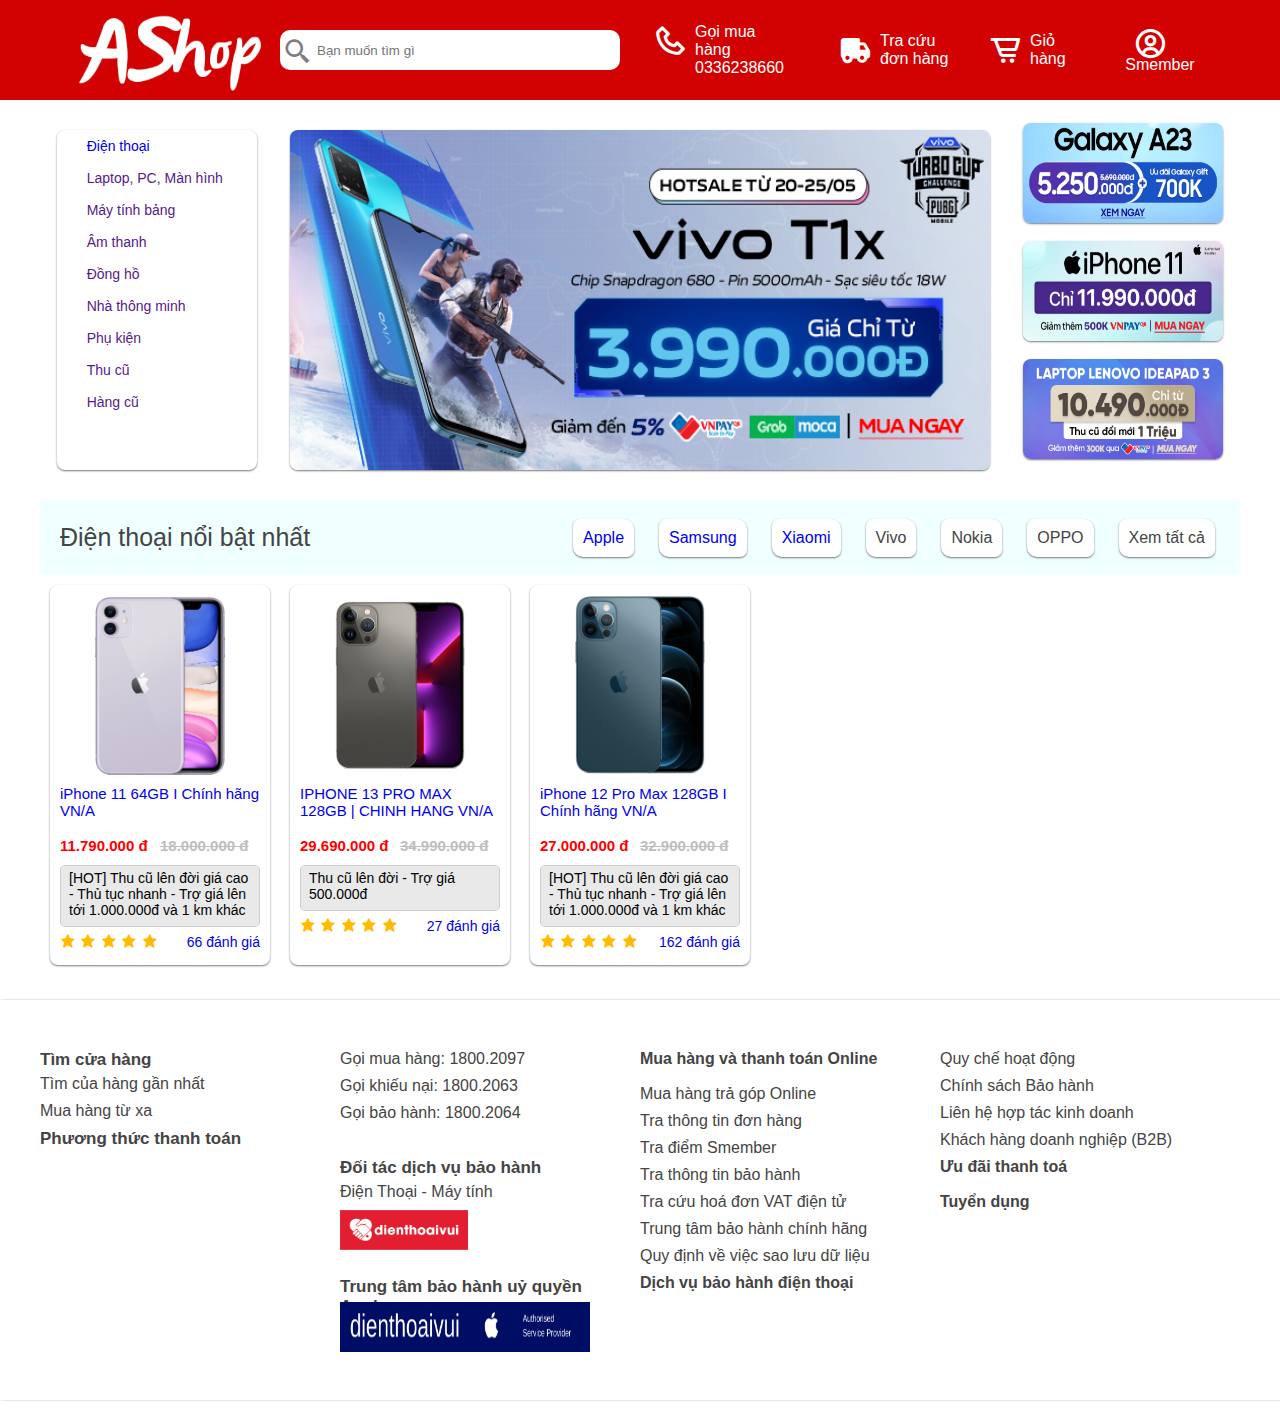
<file: apple.html>
<!DOCTYPE html>
<html lang="en">
<head>
    <meta charset="UTF-8">
    <meta http-equiv="X-UA-Compatible" content="IE=edge">
    <meta name="viewport" content="width=device-width, initial-scale=1.0">
    <title>Apple</title>
    <link href='https://unpkg.com/boxicons@2.1.2/css/boxicons.min.css' rel='stylesheet'>
    <link rel="stylesheet" href="style.css">
    <script src="app.js"></script>
</head>
<body>
    <div class="header">
        <div id="header_logo">
            <a href="index.html">
                <img src="img/Logo.png" alt="">
            </a>
            
        </div>
        <div id="header_seach">
            <div class="seach_box_btn">
                <i class='bx bx-search-alt-2'></i>
            </div>

            <input class="seach_box" type="text" placeholder="Bạn muốn tìm gì">
            
        </div>
        <div id="hotline">
            <a href="">
                <div class="hotline_btn">
                    <i class='bx bx-phone' ></i>
                </div>
                <div class="hotline_content">
                    Gọi mua hàng
                    0336238660
                </div>
            </a>
        </div>

            <div id="tracuuDH">
                <a href="tracuuDH.html">
                    <div class="tracuuDH_btn">
                        <i class='bx bxs-truck' ></i>
                    </div>
                    <div class="tracuuDH_content">
                        Tra cứu đơn hàng
                    </div>
                </a>
            </div>
        
        <div id="GioHang">
            <a href="">
                <div class="GioHang_btn">
                    <i class='bx bx-cart-alt' ></i>
                </div>
                <div class="GioHang_content">
                    Giỏ hàng
                </div>
            </a>
        </div>
        <div id="Smember">
            <a href="">
                <div class="Smember_btn">
                    <i class='bx bx-user-circle' ></i>
                    Smember
                </div>
            </a>
            
        </div>
    </div>
    
    <div class="container_big">
        <div class="container">
            <div class="menu">
                <!-- menu left-->
                <div class="list_menu_left">
                    <ul id="main-menu">
                        <li><a href="dienthoai.html">Điện thoại</a>
                            <ul class="sub-menu">
                                <li><a href="apple.html">Apple</a></li>
                                <li><a href="samsung.html">Samsung</a></li>
                                <li><a href="xiaomi.html">Xiaomi</a></li>
                                <li><a href="">OPPO</a></li>
                                <li><a href="">Nokia</a></li>
                                <li><a href="">Vsmart</a></li>
                                <li><a href="">LG</a></li>
                                <li><a href="">ASUS</a></li>
                                <li><a href="">Vivo</a></li>
                                <li><a href="">OnePlus</a></li>
                                <li><a href="">Nubia</a></li>
                            </ul>
                        </li>
                        <li><a href="">Laptop, PC, Màn hình</a>
                            <ul class="sub-menu">
                                <li><a href="">Mac</a></li>
                                <li><a href="">HP</a></li>
                                <li><a href="">Dell</a></li>
                                <li><a href="">Lenovo</a></li>
                                <li><a href="">Microsoft Surface</a></li>
                                <li><a href="">ASUS</a></li>
                                <li><a href="">Acer</a></li>
                                <li><a href="">LG</a></li>
                                <li><a href="">Huawei</a></li>
                                <li><a href="">MSI</a></li>
                                <li><a href="">Gigabyte</a></li>
                                <li><a href="">Intel</a></li>
                                <li><a href="">Máy tính để bàn</a></li>
                            </ul>
                        </li>
                        <li><a href="">Máy tính bảng</a>
                            <ul class="sub-menu">
                                <li><a href="">iPad Pro</a></li>
                                <li><a href="">iPad 10.2</a></li>
                                <li><a href="">iPad Air</a></li>
                                <li><a href="">iPad Mini</a></li>
                                <li><a href="">Samsung</a></li>
                                <li><a href="">Lenovo</a></li>
                                <li><a href="">Xiaomi</a></li>
                                <li><a href="">Nokia</a></li>
                                <li><a href="">Huawei</a></li>
                            </ul>
                        </li>
                        <li><a href="">Âm thanh</a>
                            <ul class="sub-menu">
                                <li><a href="">Loa</a></li>
                                <li><a href="">Tai nghe</a></li>
                                <li><a href="">Phụ kiện</a></li>
                                <li><a href="">Phòng thu âm</a></li>
                            </ul>
                        </li>
                        <li><a href="">Đồng hồ</a>
                            <ul class="sub-menu">
                                <li><a href="">Apple Wacth</a></li>
                                <li><a href="">Samsung</a></li>
                                <li><a href="">Garmin</a></li>
                                <li><a href="">Coros</a></li>
                                <li><a href="">Amazfit</a></li>
                                <li><a href="">Xiaomi</a></li>
                                <li><a href="">Huawei</a></li>
                            </ul>
                        </li>
                        <li><a href="">Nhà thông minh</a>
                            <ul class="sub-menu">
                                <li><a href="">Máy hút bụi</a></li>
                                <li><a href="">Khoá thông minh</a></li>
                                <li><a href="">Máy lọc không khí</a></li>
                                <li><a href="">Đèn thông minh</a></li>
                                <li><a href="">TV Box</a></li>
                                <li><a href="">Cân sức khoẻ</a></li>
                                <li><a href="">Thiết bị y tế</a></li>
                                <li><a href="">Máy chạy bộ</a></li>
                                <li><a href="">Cảm biến thông minh</a></li>
                                <li><a href="">Wifi Mesh</a></li>
                                <li><a href="">Modem Router</a></li>
                                <li><a href="">Camera an ninh</a></li>
                                <li><a href="">Bàn ghế công thái học</a></li>
                            </ul>
                        </li>
                        <li><a href="">Phụ kiện</a></li>
                        <li><a href="">Thu cũ</a></li>
                        <li><a href="">Hàng cũ</a></li>
                    </ul>
                </div>
                <div class="poter_giua">
                    <div class="poter_giua_image">
                        <img id="img" onclick="changeImage()" src="img/imgs/1.png" alt="">
                    </div>
                </div>
                <div class="right_menu">
                    <div class="right_photo">
                        <img src="img/Galaxy_A23.png" alt="">
                    </div>
                    <div class="right_photo">
                        <img src="img/iPhone_11.png" alt="">
                    </div>
                    <div class="right_photo">
                        <img src="img/idepad_3.png" alt="">
                    </div>
                </div>
            </div>

            <!--menu top phone-->
            <div class="menu_option_phone">
                <div class="menu_option_phone_content">Điện thoại nổi bật nhất</div>
                <div class="tag">
                    <a href="apple.html" class="menu_option_phone_tag">Apple</a>
                    <a href="samsung.html" class="menu_option_phone_tag">Samsung</a>
                    <a href="xiaomi.html" class="menu_option_phone_tag">Xiaomi</a>
                    <div class="menu_option_phone_tag">Vivo</div>
                    <div class="menu_option_phone_tag">Nokia</div>
                    <div class="menu_option_phone_tag">OPPO</div>
                    <div class="menu_option_phone_tag">Xem tất cả</div>
                </div>
            </div>


            <!--list phone-->
            <div class="container_phone">
                <div class="list_phone">
                    <div class="phone">
                        <a href="iphone_11.html" class="box_phone">
                            <div class="box_phone_img">
                                <img src="img/iphone-11.png" alt="">
                            </div>
                            <div class="tenSP">
                                <p>iPhone 11 64GB I Chính hãng VN/A</p>
                            </div>
                            <div class="price">
                                <div class="new_price">
                                    <p>11.790.000 đ</p>
                                </div>
                                <div class="old_price">
                                    <p>18.000.000 đ</p>
                                </div>
                            </div>
                            <div class="content">
                                <p>[HOT] Thu cũ lên đời giá cao - Thủ tục nhanh - Trợ giá lên tới 1.000.000đ và 1 km khác</p>
                            </div>
                            <div class="feedback">
                                <div class="feedback_btn">
                                    <i class='bx bxs-star'></i>
                                    <i class='bx bxs-star'></i>
                                    <i class='bx bxs-star'></i>
                                    <i class='bx bxs-star'></i>
                                    <i class='bx bxs-star'></i>
                                </div>
                                <div class="feedback_content">
                                    <p>66 đánh giá</p>
                                </div>
                            </div>
                        </a>
                    </div>
                    <div class="phone">
                        <a href="ip13promax.html" class="box_phone">
                            <div class="box_phone_img">
                                <img src="img/iphone-13-xam.png" alt="">
                            </div>
                            <div class="tenSP">
                                <p>IPHONE 13 PRO MAX 128GB | CHINH HANG VN/A</p>
                            </div>
                            <div class="price">
                                <div class="new_price">
                                    <p>29.690.000 đ</p>
                                </div>
                                <div class="old_price">
                                    <p>34.990.000 đ</p>
                                </div>
                            </div>
                            <div class="content">
                                <p>Thu cũ lên đời - Trợ giá 500.000đ</p>
                            </div>
                            <div class="feedback">
                                <div class="feedback_btn">
                                    <i class='bx bxs-star'></i>
                                    <i class='bx bxs-star'></i>
                                    <i class='bx bxs-star'></i>
                                    <i class='bx bxs-star'></i>
                                    <i class='bx bxs-star'></i>
                                </div>
                                <div class="feedback_content">
                                    <p>27 đánh giá</p>
                                </div>
                            </div>
                        </a>
                    </div>
                    <div class="phone">
                        <a href="12promax.html" class="box_phone">
                            <div class="box_phone_img">
                                <img src="img/iphone_12pm.png" alt="">
                            </div>
                            <div class="tenSP">
                                <p>iPhone 12 Pro Max 128GB I Chính hãng VN/A</p>
                            </div>
                            <div class="price">
                                <div class="new_price">
                                    <p>27.000.000 đ</p>
                                </div>
                                <div class="old_price">
                                    <p>32.900.000 đ</p>
                                </div>
                            </div>
                            <div class="content">
                                <p>[HOT] Thu cũ lên đời giá cao - Thủ tục nhanh - Trợ giá lên tới 1.000.000đ và 1 km khác</p>
                            </div>
                            <div class="feedback">
                                <div class="feedback_btn">
                                    <i class='bx bxs-star'></i>
                                    <i class='bx bxs-star'></i>
                                    <i class='bx bxs-star'></i>
                                    <i class='bx bxs-star'></i>
                                    <i class='bx bxs-star'></i>
                                </div>
                                <div class="feedback_content">
                                    <p>162 đánh giá</p>
                                </div>
                            </div>
                        </a>
                    </div>
                </div>
            </div>
        </div>
    </div>
    <!--footer-->
    <div class="footer">
        <div class="colum_shadow">
            <div class="colum_max">
                <div class="colum">
                    <h1>Tìm cửa hàng</h1>
                    <p>Tìm của hàng gần nhất</p>
                    <p>Mua hàng từ xa</p>
                    <h1>Phương thức thanh toán</h1> 
                </div>
                <div class="colum">
                    <p>Gọi mua hàng: 1800.2097</p>
                    <p>Gọi khiếu nại: 1800.2063</p>
                    <p>Gọi bảo hành: 1800.2064</p>
                    <p></p>
                    <h1>Đối tác dịch vụ bảo hành</h1>
                    <p>Điện Thoại - Máy tính</p>
                    <!--điện thoại vui logo-->
                    <div class="colum_img">
                        <img src="img/logo-DTV_cn1.png" alt=""> 
                    </div>
                    <p></p>
                    <h1>Trung tâm bảo hành uỷ quyền Apple</h1>
                    <div class="colum_img2">
                        <img src="img/dienthoaivui.png" alt="">
                    </div>
                </div>
                <div class="colum">
                    <h2>Mua hàng và thanh toán Online</h2>
                    <p>Mua hàng trả góp Online</p>
                    <p>Tra thông tin đơn hàng</p>
                    <p>Tra điểm Smember</p>
                    <p>Tra thông tin bảo hành</p>
                    <p>Tra cứu hoá đơn VAT điện tử</p>
                    <p>Trung tâm bảo hành chính hãng</p>
                    <p>Quy định về việc sao lưu dữ liệu</p>
                    <h2>Dịch vụ bảo hành điện thoại</h2>
                </div>
                <div class="colum">
                    <p>Quy chế hoạt động</p>
                    <p>Chính sách Bảo hành</p>
                    <p>Liên hệ hợp tác kinh doanh</p>
                    <p>Khách hàng doanh nghiệp (B2B)</p>
                    <h2>Ưu đãi thanh toá</h2>
                    <h2>Tuyển dụng</h2>
                </div>
            </div>
        </div>
    </div>
</body>
</html>
</file>
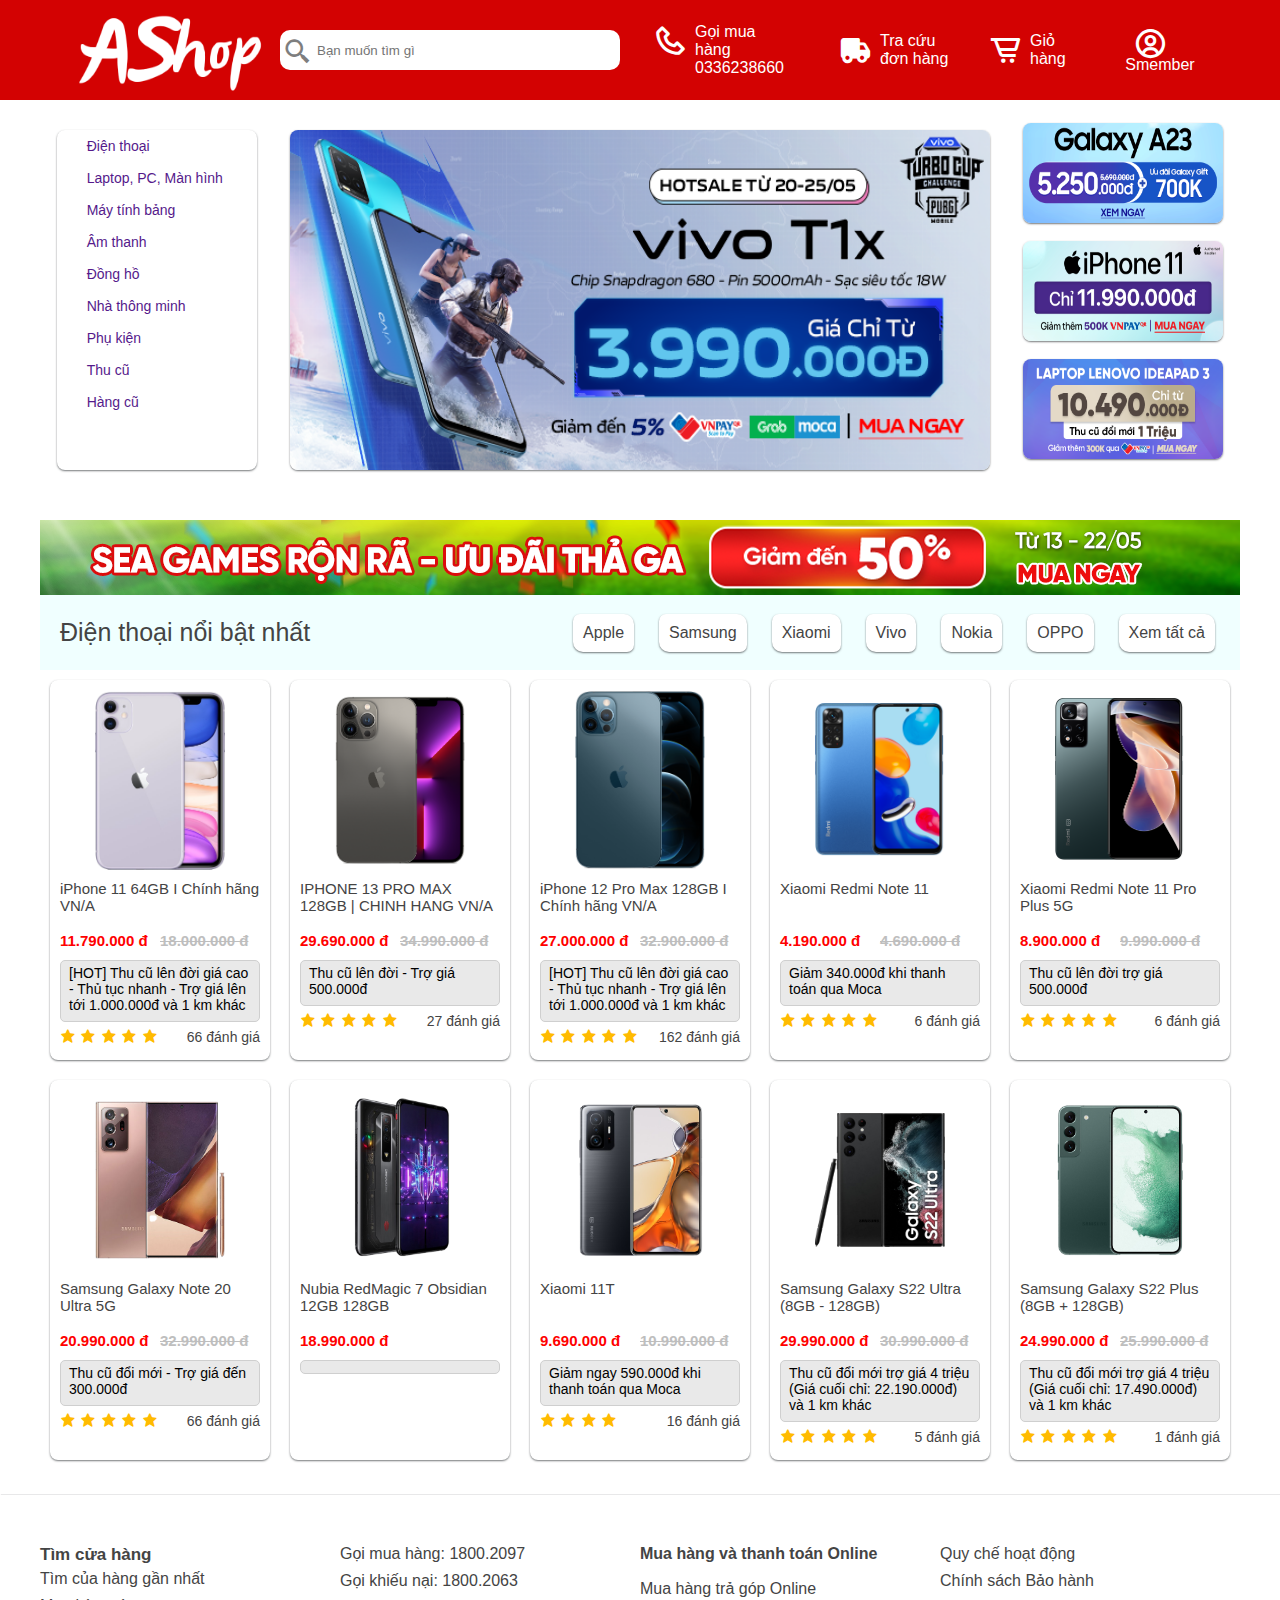
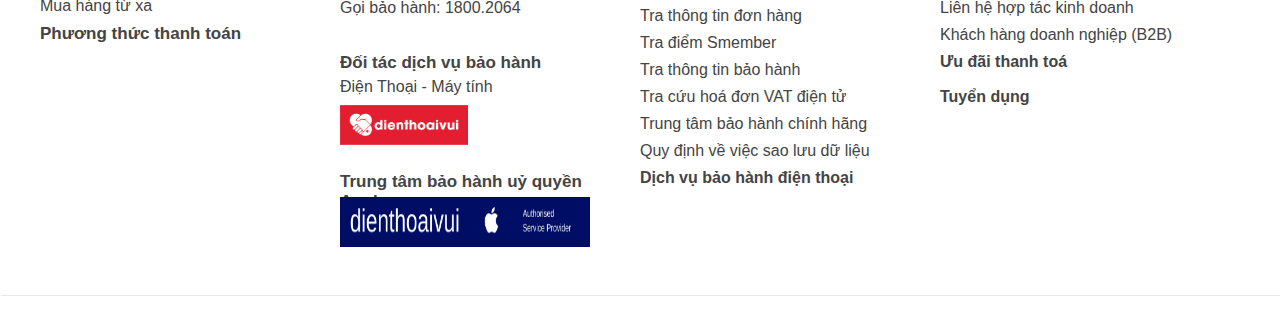
<file: dienthoai.html>
<!DOCTYPE html>
<html lang="en">
<head>
    <meta charset="UTF-8">
    <meta http-equiv="X-UA-Compatible" content="IE=edge">
    <meta name="viewport" content="width=device-width, initial-scale=1.0">
    <title>AShop</title>
    <link rel="stylesheet" href="style.css">
    <link href='https://unpkg.com/boxicons@2.1.2/css/boxicons.min.css' rel='stylesheet'>
    <script src="app.js"></script>

</head>
<body>
    <div class="header">
        <div id="header_logo">
            <a href="index.html">
                <img src="img/Logo.png" alt="">
            </a>
            
        </div>
        <div id="header_seach">
            <div class="seach_box_btn">
                <i class='bx bx-search-alt-2'></i>
            </div>

            <input class="seach_box" type="text" placeholder="Bạn muốn tìm gì">
            
        </div>
        <div id="hotline">
            <a href="">
                <div class="hotline_btn">
                    <i class='bx bx-phone' ></i>
                </div>
                <div class="hotline_content">
                    Gọi mua hàng
                    0336238660
                </div>
            </a>
        </div>

            <div id="tracuuDH">
                <a href="tracuuDH.html">
                    <div class="tracuuDH_btn">
                        <i class='bx bxs-truck' ></i>
                    </div>
                    <div class="tracuuDH_content">
                        Tra cứu đơn hàng
                    </div>
                </a>
            </div>
        
        <div id="GioHang">
            <a href="">
                <div class="GioHang_btn">
                    <i class='bx bx-cart-alt' ></i>
                </div>
                <div class="GioHang_content">
                    Giỏ hàng
                </div>
            </a>
        </div>
        <div id="Smember">
            <a href="">
                <div class="Smember_btn">
                    <i class='bx bx-user-circle' ></i>
                    Smember
                </div>
            </a>
            
        </div>
    </div>
    
    <div class="container_big">
        <div class="container">
            <div class="menu">
                <!-- menu left-->
                <div class="list_menu_left">
                    <ul id="main-menu">
                        <li><a href="">Điện thoại</a>
                            <ul class="sub-menu">
                                <li><a href="apple.html">Apple</a></li>
                                <li><a href="samsung.html">Samsung</a></li>
                                <li><a href="xiaomi.html">Xiaomi</a></li>
                                <li><a href="">OPPO</a></li>
                                <li><a href="">Nokia</a></li>
                                <li><a href="">Vsmart</a></li>
                                <li><a href="">LG</a></li>
                                <li><a href="">ASUS</a></li>
                                <li><a href="">Vivo</a></li>
                                <li><a href="">OnePlus</a></li>
                                <li><a href="">Nubia</a></li>
                            </ul>
                        </li>
                        <li><a href="">Laptop, PC, Màn hình</a>
                            <ul class="sub-menu">
                                <li><a href="">Mac</a></li>
                                <li><a href="">HP</a></li>
                                <li><a href="">Dell</a></li>
                                <li><a href="">Lenovo</a></li>
                                <li><a href="">Microsoft Surface</a></li>
                                <li><a href="">ASUS</a></li>
                                <li><a href="">Acer</a></li>
                                <li><a href="">LG</a></li>
                                <li><a href="">Huawei</a></li>
                                <li><a href="">MSI</a></li>
                                <li><a href="">Gigabyte</a></li>
                                <li><a href="">Intel</a></li>
                                <li><a href="">Máy tính để bàn</a></li>
                            </ul>
                        </li>
                        <li><a href="">Máy tính bảng</a>
                            <ul class="sub-menu">
                                <li><a href="">iPad Pro</a></li>
                                <li><a href="">iPad 10.2</a></li>
                                <li><a href="">iPad Air</a></li>
                                <li><a href="">iPad Mini</a></li>
                                <li><a href="">Samsung</a></li>
                                <li><a href="">Lenovo</a></li>
                                <li><a href="">Xiaomi</a></li>
                                <li><a href="">Nokia</a></li>
                                <li><a href="">Huawei</a></li>
                            </ul>
                        </li>
                        <li><a href="">Âm thanh</a>
                            <ul class="sub-menu">
                                <li><a href="">Loa</a></li>
                                <li><a href="">Tai nghe</a></li>
                                <li><a href="">Phụ kiện</a></li>
                                <li><a href="">Phòng thu âm</a></li>
                            </ul>
                        </li>
                        <li><a href="">Đồng hồ</a>
                            <ul class="sub-menu">
                                <li><a href="">Apple Wacth</a></li>
                                <li><a href="">Samsung</a></li>
                                <li><a href="">Garmin</a></li>
                                <li><a href="">Coros</a></li>
                                <li><a href="">Amazfit</a></li>
                                <li><a href="">Xiaomi</a></li>
                                <li><a href="">Huawei</a></li>
                            </ul>
                        </li>
                        <li><a href="">Nhà thông minh</a>
                            <ul class="sub-menu">
                                <li><a href="">Máy hút bụi</a></li>
                                <li><a href="">Khoá thông minh</a></li>
                                <li><a href="">Máy lọc không khí</a></li>
                                <li><a href="">Đèn thông minh</a></li>
                                <li><a href="">TV Box</a></li>
                                <li><a href="">Cân sức khoẻ</a></li>
                                <li><a href="">Thiết bị y tế</a></li>
                                <li><a href="">Máy chạy bộ</a></li>
                                <li><a href="">Cảm biến thông minh</a></li>
                                <li><a href="">Wifi Mesh</a></li>
                                <li><a href="">Modem Router</a></li>
                                <li><a href="">Camera an ninh</a></li>
                                <li><a href="">Bàn ghế công thái học</a></li>
                            </ul>
                        </li>
                        <li><a href="">Phụ kiện</a></li>
                        <li><a href="">Thu cũ</a></li>
                        <li><a href="">Hàng cũ</a></li>
                    </ul>
                </div>
                <div class="poter_giua">
                    <div class="poter_giua_image">
                        <img id="img" onclick="changeImage()" src="img/imgs/1.png" alt="">
                    </div>
                </div>
                <div class="right_menu">
                    <div class="right_photo">
                        <img src="img/Galaxy_A23.png" alt="">
                    </div>
                    <div class="right_photo">
                        <img src="img/iPhone_11.png" alt="">
                    </div>
                    <div class="right_photo">
                        <img src="img/idepad_3.png" alt="">
                    </div>
                </div>
            </div>
            <div class="menu_img">
                <img src="img/banner_seagame.png" alt="">
            </div>
            <!--container dien thoai-->
            <div class="menu_option_phone">
                <div class="menu_option_phone_content">Điện thoại nổi bật nhất</div>
                <div class="tag">
                    <div class="menu_option_phone_tag">Apple</div>
                <div class="menu_option_phone_tag">Samsung</div>
                <div class="menu_option_phone_tag">Xiaomi</div>
                <div class="menu_option_phone_tag">Vivo</div>
                <div class="menu_option_phone_tag">Nokia</div>
                <div class="menu_option_phone_tag">OPPO</div>
                <div class="menu_option_phone_tag">Xem tất cả</div>
                </div>
            </div>
            <div class="container_phone">
                <div class="list_phone">
                    <div class="phone">
                        <div class="box_phone">
                            <div class="box_phone_img">
                                <img src="img/iphone-11.png" alt="">
                            </div>
                            <div class="tenSP">
                                <p>iPhone 11 64GB I Chính hãng VN/A</p>
                            </div>
                            <div class="price">
                                <div class="new_price">
                                    <p>11.790.000 đ</p>
                                </div>
                                <div class="old_price">
                                    <p>18.000.000 đ</p>
                                </div>
                            </div>
                            <div class="content">
                                <p>[HOT] Thu cũ lên đời giá cao - Thủ tục nhanh - Trợ giá lên tới 1.000.000đ và 1 km khác</p>
                            </div>
                            <div class="feedback">
                                <div class="feedback_btn">
                                    <i class='bx bxs-star'></i>
                                    <i class='bx bxs-star'></i>
                                    <i class='bx bxs-star'></i>
                                    <i class='bx bxs-star'></i>
                                    <i class='bx bxs-star'></i>
                                </div>
                                <div class="feedback_content">
                                    <p>66 đánh giá</p>
                                </div>
                            </div>
                        </div>
                    </div>
                    <div class="phone">
                        <div class="box_phone">
                            <div class="box_phone_img">
                                <img src="img/iphone-13-xam.png" alt="">
                            </div>
                            <div class="tenSP">
                                <p>IPHONE 13 PRO MAX 128GB | CHINH HANG VN/A</p>
                            </div>
                            <div class="price">
                                <div class="new_price">
                                    <p>29.690.000 đ</p>
                                </div>
                                <div class="old_price">
                                    <p>34.990.000 đ</p>
                                </div>
                            </div>
                            <div class="content">
                                <p>Thu cũ lên đời - Trợ giá 500.000đ</p>
                            </div>
                            <div class="feedback">
                                <div class="feedback_btn">
                                    <i class='bx bxs-star'></i>
                                    <i class='bx bxs-star'></i>
                                    <i class='bx bxs-star'></i>
                                    <i class='bx bxs-star'></i>
                                    <i class='bx bxs-star'></i>
                                </div>
                                <div class="feedback_content">
                                    <p>27 đánh giá</p>
                                </div>
                            </div>
                        </div>
                    </div>
                    <div class="phone">
                        <div class="box_phone">
                            <div class="box_phone_img">
                                <img src="img/iphone_12pm.png" alt="">
                            </div>
                            <div class="tenSP">
                                <p>iPhone 12 Pro Max 128GB I Chính hãng VN/A</p>
                            </div>
                            <div class="price">
                                <div class="new_price">
                                    <p>27.000.000 đ</p>
                                </div>
                                <div class="old_price">
                                    <p>32.900.000 đ</p>
                                </div>
                            </div>
                            <div class="content">
                                <p>[HOT] Thu cũ lên đời giá cao - Thủ tục nhanh - Trợ giá lên tới 1.000.000đ và 1 km khác</p>
                            </div>
                            <div class="feedback">
                                <div class="feedback_btn">
                                    <i class='bx bxs-star'></i>
                                    <i class='bx bxs-star'></i>
                                    <i class='bx bxs-star'></i>
                                    <i class='bx bxs-star'></i>
                                    <i class='bx bxs-star'></i>
                                </div>
                                <div class="feedback_content">
                                    <p>162 đánh giá</p>
                                </div>
                            </div>
                        </div>
                    </div>
                    <div class="phone">
                        <div class="box_phone">
                            <div class="box_phone_img">
                                <img src="img/note11.png" alt="">
                            </div>
                            <div class="tenSP">
                                <p>Xiaomi Redmi Note 11</p>
                            </div>
                            <div class="price">
                                <div class="new_price">
                                    <p>4.190.000 đ</p>
                                </div>
                                <div class="old_price">
                                    <p>4.690.000 đ</p>
                                </div>
                            </div>
                            <div class="content">
                                <p>Giảm 340.000đ khi thanh toán qua Moca</p>
                            </div>
                            <div class="feedback">
                                <div class="feedback_btn">
                                    <i class='bx bxs-star'></i>
                                    <i class='bx bxs-star'></i>
                                    <i class='bx bxs-star'></i>
                                    <i class='bx bxs-star'></i>
                                    <i class='bx bxs-star'></i>
                                </div>
                                <div class="feedback_content">
                                    <p>6 đánh giá</p>
                                </div>
                            </div>
                        </div>
    
                    </div>
                    <div class="phone">
                        <div class="box_phone">
                            <div class="box_phone_img">
                                <img src="img/note11pro.png" alt="">
                            </div>
                            <div class="tenSP">
                                <p>Xiaomi Redmi Note 11 Pro Plus 5G</p>
                            </div>
                            <div class="price">
                                <div class="new_price">
                                    <p>8.900.000 đ</p>
                                </div>
                                <div class="old_price">
                                    <p>9.990.000 đ</p>
                                </div>
                            </div>
                            <div class="content">
                                <p>Thu cũ lên đời trợ giá 500.000đ</p>
                            </div>
                            <div class="feedback">
                                <div class="feedback_btn">
                                    <i class='bx bxs-star'></i>
                                    <i class='bx bxs-star'></i>
                                    <i class='bx bxs-star'></i>
                                    <i class='bx bxs-star'></i>
                                    <i class='bx bxs-star'></i>
                                </div>
                                <div class="feedback_content">
                                    <p>6 đánh giá</p>
                                </div>
                            </div>
                        </div>
    
                    </div>
                    <div class="phone">
                        <div class="box_phone">
                            <div class="box_phone_img">
                                <img src="img/note20utra.png" alt="">
                            </div>
                            <div class="tenSP">
                                <p>Samsung Galaxy Note 20 Ultra 5G</p>
                            </div>
                            <div class="price">
                                <div class="new_price">
                                    <p>20.990.000 đ</p>
                                </div>
                                <div class="old_price">
                                    <p>32.990.000 đ</p>
                                </div>
                            </div>
                            <div class="content">
                                <p>Thu cũ đổi mới - Trợ giá đến 300.000đ</p>
                            </div>
                            <div class="feedback">
                                <div class="feedback_btn">
                                    <i class='bx bxs-star'></i>
                                    <i class='bx bxs-star'></i>
                                    <i class='bx bxs-star'></i>
                                    <i class='bx bxs-star'></i>
                                    <i class='bx bxs-star'></i>
                                </div>
                                <div class="feedback_content">
                                    <p>66 đánh giá</p>
                                </div>
                            </div>
                        </div>
    
                    </div>
                    <div class="phone">
                        <div class="box_phone">
                            <div class="box_phone_img">
                                <img src="img/red_magic.png" alt="">
                            </div>
                            <div class="tenSP">
                                <p>Nubia RedMagic 7 Obsidian 12GB 128GB</p>
                            </div>
                            <div class="price">
                                <div class="new_price">
                                    <p>18.990.000 đ</p>
                                </div>
                                <div class="old_price">
                                    <p></p>
                                </div>
                            </div>
                            <div class="content">
                                <p></p>
                            </div>
                            
                        </div>
    
                    </div>
                    <div class="phone">
                        <div class="box_phone">
                            <div class="box_phone_img">
                                <img src="img/11t.png" alt="">
                            </div>
                            <div class="tenSP">
                                <p>Xiaomi 11T</p>
                            </div>
                            <div class="price">
                                <div class="new_price">
                                    <p>9.690.000 đ</p>
                                </div>
                                <div class="old_price">
                                    <p>10.990.000 đ</p>
                                </div>
                            </div>
                            <div class="content">
                                <p>Giảm ngay 590.000đ khi thanh toán qua Moca</p>
                            </div>
                            <div class="feedback">
                                <div class="feedback_btn">
                                    <i class='bx bxs-star'></i>
                                    <i class='bx bxs-star'></i>
                                    <i class='bx bxs-star'></i>
                                    <i class='bx bxs-star'></i>
                                </div>
                                <div class="feedback_content">
                                    <p>16 đánh giá</p>
                                </div>
                            </div>
                        </div>
                    </div>
                    <div class="phone">
                        <div class="box_phone">
                            <div class="box_phone_img">
                                <img src="img/s22ul.png" alt="">
                            </div>
                            <div class="tenSP">
                                <p>Samsung Galaxy S22 Ultra (8GB - 128GB)</p>
                            </div>
                            <div class="price">
                                <div class="new_price">
                                    <p>29.990.000 đ</p>
                                </div>
                                <div class="old_price">
                                    <p>30.990.000 đ</p>
                                </div>
                            </div>
                            <div class="content">
                                <p>Thu cũ đổi mới trợ giá 4 triệu (Giá cuối chỉ: 22.190.000đ) và 1 km khác</p>
                            </div>
                            <div class="feedback">
                                <div class="feedback_btn">
                                    <i class='bx bxs-star'></i>
                                    <i class='bx bxs-star'></i>
                                    <i class='bx bxs-star'></i>
                                    <i class='bx bxs-star'></i>
                                    <i class='bx bxs-star'></i>
                                </div>
                                <div class="feedback_content">
                                    <p>5 đánh giá</p>
                                </div>
                            </div>
                        </div>
                    </div>
                    <div class="phone">
                        <div class="box_phone">
                            <div class="box_phone_img">
                                <img src="img/s22p.png" alt="">
                            </div>
                            <div class="tenSP">
                                <p>Samsung Galaxy S22 Plus (8GB + 128GB)</p>
                            </div>
                            <div class="price">
                                <div class="new_price">
                                    <p>24.990.000 đ</p>
                                </div>
                                <div class="old_price">
                                    <p>25.990.000 đ</p>
                                </div>
                            </div>
                            <div class="content">
                                <p>Thu cũ đổi mới trợ giá 4 triệu (Giá cuối chỉ: 17.490.000đ) và 1 km khác</p>
                            </div>
                            <div class="feedback">
                                <div class="feedback_btn">
                                    <i class='bx bxs-star'></i>
                                    <i class='bx bxs-star'></i>
                                    <i class='bx bxs-star'></i>
                                    <i class='bx bxs-star'></i>
                                    <i class='bx bxs-star'></i>
                                </div>
                                <div class="feedback_content">
                                    <p>1 đánh giá</p>
                                </div>
                            </div>
                        </div>
    
                    </div>
      
                </div>
            </div>

            <!--footer-->

        </div>
    </div>
    <div class="footer">
        <div class="colum_shadow">
            <div class="colum_max">
                <div class="colum">
                    <h1>Tìm cửa hàng</h1>
                    <p>Tìm của hàng gần nhất</p>
                    <p>Mua hàng từ xa</p>
                    <h1>Phương thức thanh toán</h1> 
                </div>
                <div class="colum">
                    <p>Gọi mua hàng: 1800.2097</p>
                    <p>Gọi khiếu nại: 1800.2063</p>
                    <p>Gọi bảo hành: 1800.2064</p>
                    <p></p>
                    <h1>Đối tác dịch vụ bảo hành</h1>
                    <p>Điện Thoại - Máy tính</p>
                    <!--điện thoại vui logo-->
                    <div class="colum_img">
                        <img src="img/logo-DTV_cn1.png" alt=""> 
                    </div>
                    <p></p>
                    <h1>Trung tâm bảo hành uỷ quyền Apple</h1>
                    <div class="colum_img2">
                        <img src="img/dienthoaivui.png" alt="">
                    </div>
                </div>
                <div class="colum">
                    <h2>Mua hàng và thanh toán Online</h2>
                    <p>Mua hàng trả góp Online</p>
                    <p>Tra thông tin đơn hàng</p>
                    <p>Tra điểm Smember</p>
                    <p>Tra thông tin bảo hành</p>
                    <p>Tra cứu hoá đơn VAT điện tử</p>
                    <p>Trung tâm bảo hành chính hãng</p>
                    <p>Quy định về việc sao lưu dữ liệu</p>
                    <h2>Dịch vụ bảo hành điện thoại</h2>
                </div>
                <div class="colum">
                    <p>Quy chế hoạt động</p>
                    <p>Chính sách Bảo hành</p>
                    <p>Liên hệ hợp tác kinh doanh</p>
                    <p>Khách hàng doanh nghiệp (B2B)</p>
                    <h2>Ưu đãi thanh toá</h2>
                    <h2>Tuyển dụng</h2>
                </div>
            </div>
        </div>
    </div>
</body>
</html>
</file>
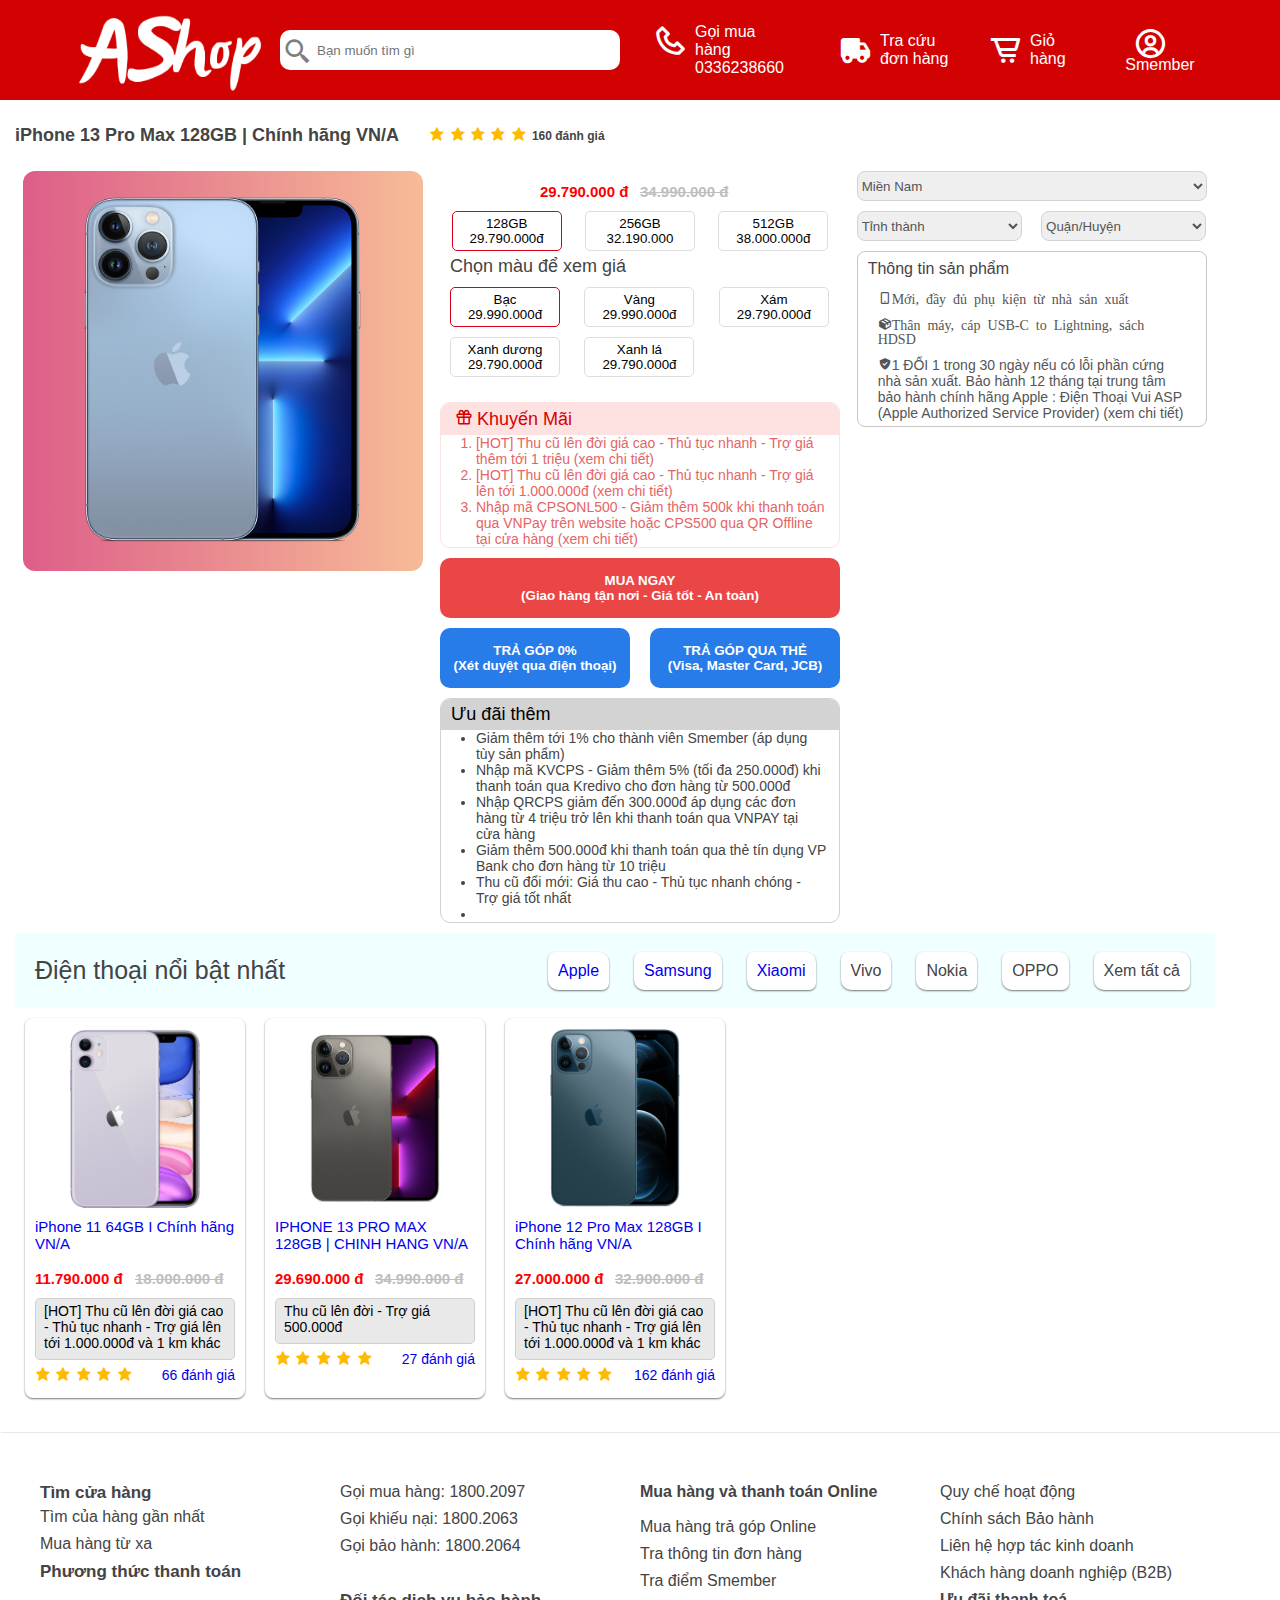
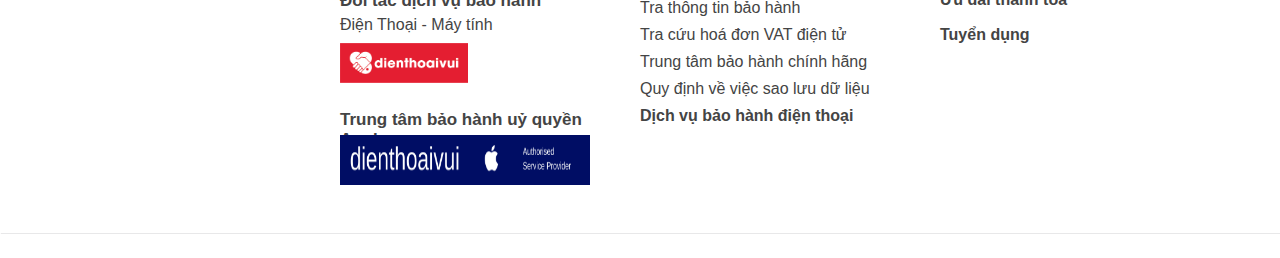
<file: ip13promax.html>
<!DOCTYPE html>
<html lang="en">
<head>
    <meta charset="UTF-8">
    <meta http-equiv="X-UA-Compatible" content="IE=edge">
    <meta name="viewport" content="width=device-width, initial-scale=1.0">
    <title>iPhone 13 Pro Max</title>
    <link href='https://unpkg.com/boxicons@2.1.2/css/boxicons.min.css' rel='stylesheet'>
    <link rel="stylesheet" href="style.css">
</head>
<body>
    <div class="header">
        <div id="header_logo">
            <a href="index.html">
                <img src="img/Logo.png" alt="">
            </a>
            
        </div>
        <div id="header_seach">
            <div class="seach_box_btn">
                <i class='bx bx-search-alt-2'></i>
            </div>

            <input class="seach_box" type="text" placeholder="Bạn muốn tìm gì">
            
        </div>
        <div id="hotline">
            <a href="">
                <div class="hotline_btn">
                    <i class='bx bx-phone' ></i>
                </div>
                <div class="hotline_content">
                    Gọi mua hàng
                    0336238660
                </div>
            </a>
        </div>

            <div id="tracuuDH">
                <a href="apple.html">
                    <div class="tracuuDH_btn">
                        <i class='bx bxs-truck' ></i>
                    </div>
                    <div class="tracuuDH_content">
                        Tra cứu đơn hàng
                    </div>
                </a>
            </div>
        
        <div id="GioHang">
            <a href="">
                <div class="GioHang_btn">
                    <i class='bx bx-cart-alt' ></i>
                </div>
                <div class="GioHang_content">
                    Giỏ hàng
                </div>
            </a>
        </div>
        <div id="Smember">
            <a href="">
                <div class="Smember_btn">
                    <i class='bx bx-user-circle' ></i>
                    Smember
                </div>
            </a>
            
        </div>
    </div>
    
    <div class="container_big">
        <!--thong tin san pham-->
        <div class="container_sp">
            <div class="name_sp">
                <p>iPhone 13 Pro Max 128GB | Chính hãng VN/A</p>
                <div class="feedback_sp">
                    <div class="feedback_sp_btn">
                        <i class='bx bxs-star'></i>
                        <i class='bx bxs-star'></i>
                        <i class='bx bxs-star'></i>
                        <i class='bx bxs-star'></i>
                        <i class='bx bxs-star'></i>
                    </div>
                    <div class="feedback_sp_content">
                        <p>160 đánh giá</p>
                    </div>
                </div>
            </div>
            <div class="thongtin_sp">
                <!--cot 1-->
                <div class="thongtin_photo">
                    <img src="img/17480647_iphone-13-pro-max-blue-select.png" alt="">
                </div>
                <!--cot 2-->
                <div class="thongtin_option">
                    <div class="price">
                        <div class="new_price">
                            <p>29.790.000 đ</p>
                        </div>
                        <div class="old_price">
                            <p>34.990.000 đ</p>
                        </div>
                    </div>
                    <div class="thongtin_disk" id="thongtin_disk">
                        <button class="btn active">128GB 29.790.000đ</button>
                        <button class="btn">256GB 32.190.000</button>
                        <button class="btn">512GB 38.000.000đ</button>

                    </div>
                    <p class="choose_content">Chọn màu để xem giá</p>
                    <div class="thongtin_color" id="thongtin_color">
                        <button class="btn_color activeS"><p>Bạc</p> 29.990.000đ</button>
                        <button class="btn_color"><p>Vàng</p> 29.990.000đ</button>
                        <button class="btn_color"><p>Xám</p> 29.790.000đ</button>
                        <button class="btn_color"><p>Xanh dương</p> 29.790.000đ</button>
                        <button class="btn_color"><p>Xanh lá</p> 29.790.000đ</button>
                    </div>


                    <div class="KhuyenMai">
                        <p><i class='bx bx-gift'></i>Khuyến Mãi</p>
                        <div class="KhuyenMai_content">
                            <ol>
                                <li>[HOT] Thu cũ lên đời giá cao - Thủ tục nhanh - Trợ giá thêm tới 1 triệu (xem chi tiết)</li>
                                <li>[HOT] Thu cũ lên đời giá cao - Thủ tục nhanh - Trợ giá lên tới 1.000.000đ (xem chi tiết)</li>
                                <li>Nhập mã CPSONL500 - Giảm thêm 500k khi thanh toán qua VNPay trên website hoặc CPS500 qua QR Offline tại cửa hàng (xem chi tiết)</li>
                            </ol>
                        </div>
                    </div>
                    <div class="chot_don">
                        <button class="mua"><p>MUA NGAY</p>(Giao hàng tận nơi - Giá tốt - An toàn)</button>
                        <div class="tra_gop">
                            <button class="bt_TG"><P>TRẢ GÓP 0%</P>(Xét duyệt qua điện thoại)</button>
                            <div class="cach_button"></div>
                            <button class="bt_TG"><P>TRẢ GÓP QUA THẺ</P>(Visa, Master Card, JCB)</button>
                        </div>
                    </div>
                    <div class="UuDai">
                        <p>Ưu đãi thêm</p>
                        <div class="UuDai_content">
                            <ul>
                                <li>Giảm thêm tới 1% cho thành viên Smember (áp dụng tùy sản phẩm)</li>
                                <li>Nhập mã KVCPS - Giảm thêm 5% (tối đa 250.000đ) khi thanh toán qua Kredivo cho đơn hàng từ 500.000đ</li>
                                <li>Nhập QRCPS giảm đến 300.000đ áp dụng các đơn hàng từ 4 triệu trở lên khi thanh toán qua VNPAY tại cửa hàng</li>
                                <li>Giảm thêm 500.000đ khi thanh toán qua thẻ tín dụng VP Bank cho đơn hàng từ 10 triệu</li>
                                <li>Thu cũ đổi mới: Giá thu cao - Thủ tục nhanh chóng - Trợ giá tốt nhất</li>
                                <li></li>
                            </ul>
                        </div>
                    </div>
                </div>
                
                <!--cot 3-->
                <div class="thongtin_address">
                    <select class="khu_vuc">
                        <option >Miền Nam</option>
                        <option >Miền Bắc</option>
                    </select>
                    <select class="khu_vuc_nho">
                        <option value="">Tỉnh thành</option>
                        <option value="">Hà Nội</option>
                        <option value="">TP Hồ Chí Minh</option>
                        <option value="">Đà Nẵng</option>
                        <option value="">Cần Thơ</option>
                        <option value="">Hải Phòng</option>
                    </select>
                    <select class="khu_vuc_nho">
                        <option value="">Quận/Huyện</option>
                        <option value="">Huyện Bình Chánh</option>
                        <option value="">Quận Bình Tân</option>
                        <option value="">Quận Bình Thạnh</option>
                        <option value="">Quận 1</option>
                        <option value="">Quận 2</option>
                        <option value="">Quận 3</option>
                        <option value="">Quận 4</option>
                        <option value="">Quận 5</option>
                        <option value="">Quận 6</option>
                        <option value="">Quận 7</option>
                        <option value="">Quận 8</option>
                        <option value="">Quận 9</option>
                        <option value="">Quận 10</option>
                        <option value="">Quận 11</option>
                        <option value="">Quận 12</option>
                        <option value="">Huyện Củ Chi</option>
                        <option value="">Quận Gò Vấp</option>
                        <option value="">Huyện Hóc Môn</option>
                        <option value="">Quận Phú Nhuận</option>
                        <option value="">Quận Tân Bình</option>
                        <option value="">Quận Tân Phú</option>
                        <option value="">Quận Thủ Đức</option>
                        <option value="">Thị Xã Dĩ An</option>
                        <option value="">Thị Xa Thủ Dầu Một</option>
                        <option value="">TP Biên Hoà</option>
                        <option value="">Thị Xã Long Khánh</option>
                        <option value="">Tp Vũng Tàu</option>
                    </select>
                    <div class="tt_sp">
                        <p class="title">Thông tin sản phẩm</p>
                        <p class="tt"><i class='bx bx-mobile-alt'>Mới, đầy đủ phụ kiện từ nhà sản xuất</i></p>
                        <p class="tt"><i class='bx bxs-package'>Thân máy, cáp USB-C to Lightning, sách HDSD</i></p>
                        <p class="tt"><i class='bx bxs-check-shield' ></i>1 ĐỔI 1 trong 30 ngày nếu có lỗi phần cứng nhà sản xuất. Bảo hành 12 tháng tại trung tâm bảo hành chính hãng Apple : Điện Thoại Vui ASP (Apple Authorized Service Provider) (xem chi tiết)</p>
                    </div>
                </div>

            </div>
            <!--menu top phone-->
            <div class="menu_option_phone">
                <div class="menu_option_phone_content">Điện thoại nổi bật nhất</div>
                <div class="tag">
                    <a href="apple.html" class="menu_option_phone_tag">Apple</a>
                    <a href="samsung.html" class="menu_option_phone_tag">Samsung</a>
                    <a href="xiaomi.html" class="menu_option_phone_tag">Xiaomi</a>
                    <div class="menu_option_phone_tag">Vivo</div>
                    <div class="menu_option_phone_tag">Nokia</div>
                    <div class="menu_option_phone_tag">OPPO</div>
                    <div class="menu_option_phone_tag">Xem tất cả</div>
                </div>
            </div>
            <!--list phone-->
            <div class="container_phone">
                <div class="list_phone">
                    <div class="phone">
                        <a href="iphone_11.html" class="box_phone">
                            <div class="box_phone_img">
                                <img src="img/iphone-11.png" alt="">
                            </div>
                            <div class="tenSP">
                                <p>iPhone 11 64GB I Chính hãng VN/A</p>
                            </div>
                            <div class="price">
                                <div class="new_price">
                                    <p>11.790.000 đ</p>
                                </div>
                                <div class="old_price">
                                    <p>18.000.000 đ</p>
                                </div>
                            </div>
                            <div class="content">
                                <p>[HOT] Thu cũ lên đời giá cao - Thủ tục nhanh - Trợ giá lên tới 1.000.000đ và 1 km khác</p>
                            </div>
                            <div class="feedback">
                                <div class="feedback_btn">
                                    <i class='bx bxs-star'></i>
                                    <i class='bx bxs-star'></i>
                                    <i class='bx bxs-star'></i>
                                    <i class='bx bxs-star'></i>
                                    <i class='bx bxs-star'></i>
                                </div>
                                <div class="feedback_content">
                                    <p>66 đánh giá</p>
                                </div>
                            </div>
                        </a>
                    </div>
                    <div class="phone">
                        <a href="ip13promax.html" class="box_phone">
                            <div class="box_phone_img">
                                <img src="img/iphone-13-xam.png" alt="">
                            </div>
                            <div class="tenSP">
                                <p>IPHONE 13 PRO MAX 128GB | CHINH HANG VN/A</p>
                            </div>
                            <div class="price">
                                <div class="new_price">
                                    <p>29.690.000 đ</p>
                                </div>
                                <div class="old_price">
                                    <p>34.990.000 đ</p>
                                </div>
                            </div>
                            <div class="content">
                                <p>Thu cũ lên đời - Trợ giá 500.000đ</p>
                            </div>
                            <div class="feedback">
                                <div class="feedback_btn">
                                    <i class='bx bxs-star'></i>
                                    <i class='bx bxs-star'></i>
                                    <i class='bx bxs-star'></i>
                                    <i class='bx bxs-star'></i>
                                    <i class='bx bxs-star'></i>
                                </div>
                                <div class="feedback_content">
                                    <p>27 đánh giá</p>
                                </div>
                            </div>
                        </a>
                    </div>
                    <div class="phone">
                        <a href="12promax.html" class="box_phone">
                            <div class="box_phone_img">
                                <img src="img/iphone_12pm.png" alt="">
                            </div>
                            <div class="tenSP">
                                <p>iPhone 12 Pro Max 128GB I Chính hãng VN/A</p>
                            </div>
                            <div class="price">
                                <div class="new_price">
                                    <p>27.000.000 đ</p>
                                </div>
                                <div class="old_price">
                                    <p>32.900.000 đ</p>
                                </div>
                            </div>
                            <div class="content">
                                <p>[HOT] Thu cũ lên đời giá cao - Thủ tục nhanh - Trợ giá lên tới 1.000.000đ và 1 km khác</p>
                            </div>
                            <div class="feedback">
                                <div class="feedback_btn">
                                    <i class='bx bxs-star'></i>
                                    <i class='bx bxs-star'></i>
                                    <i class='bx bxs-star'></i>
                                    <i class='bx bxs-star'></i>
                                    <i class='bx bxs-star'></i>
                                </div>
                                <div class="feedback_content">
                                    <p>162 đánh giá</p>
                                </div>
                            </div>
                        </a>
                    </div>
                </div>
            </div>  
        </div>

    </div>

    
        
    <!--footer-->
    <div class="footer">
        <div class="colum_shadow">
            <div class="colum_max">
                <div class="colum">
                    <h1>Tìm cửa hàng</h1>
                    <p>Tìm của hàng gần nhất</p>
                    <p>Mua hàng từ xa</p>
                    <h1>Phương thức thanh toán</h1> 
                </div>
                <div class="colum">
                    <p>Gọi mua hàng: 1800.2097</p>
                    <p>Gọi khiếu nại: 1800.2063</p>
                    <p>Gọi bảo hành: 1800.2064</p>
                    <p></p>
                    <h1>Đối tác dịch vụ bảo hành</h1>
                    <p>Điện Thoại - Máy tính</p>
                    <!--điện thoại vui logo-->
                    <div class="colum_img">
                        <img src="img/logo-DTV_cn1.png" alt=""> 
                    </div>
                    <p></p>
                    <h1>Trung tâm bảo hành uỷ quyền Apple</h1>
                    <div class="colum_img2">
                        <img src="img/dienthoaivui.png" alt="">
                    </div>
                </div>
                <div class="colum">
                    <h2>Mua hàng và thanh toán Online</h2>
                    <p>Mua hàng trả góp Online</p>
                    <p>Tra thông tin đơn hàng</p>
                    <p>Tra điểm Smember</p>
                    <p>Tra thông tin bảo hành</p>
                    <p>Tra cứu hoá đơn VAT điện tử</p>
                    <p>Trung tâm bảo hành chính hãng</p>
                    <p>Quy định về việc sao lưu dữ liệu</p>
                    <h2>Dịch vụ bảo hành điện thoại</h2>
                </div>
                <div class="colum">
                    <p>Quy chế hoạt động</p>
                    <p>Chính sách Bảo hành</p>
                    <p>Liên hệ hợp tác kinh doanh</p>
                    <p>Khách hàng doanh nghiệp (B2B)</p>
                    <h2>Ưu đãi thanh toá</h2>
                    <h2>Tuyển dụng</h2>
                </div>
            </div>
        </div>
    </div>
<!--choose-->
<script>
    var btnContainer = document.getElementById("thongtin_color");
    var btns = btnContainer.getElementsByClassName("btn_color");
        for (var i = 0; i < btns.length; i++) {
            btns[i].addEventListener("click", function() {
            var current = document.getElementsByClassName("activeS");
            current[0].className = current[0].className.replace(" activeS", "");
            this.className += " activeS";
  });


}



</script>
<!--choose color-->
<script>
    var btnContainer = document.getElementById("thongtin_disk");
    var btns = btnContainer.getElementsByClassName("btn");
        for (var i = 0; i < btns.length; i++) {
            btns[i].addEventListener("click", function() {
            var current = document.getElementsByClassName("active");
            current[0].className = current[0].className.replace(" active", "");
            this.className += " active";
  });


}



</script>
</body>
</html>
</file>
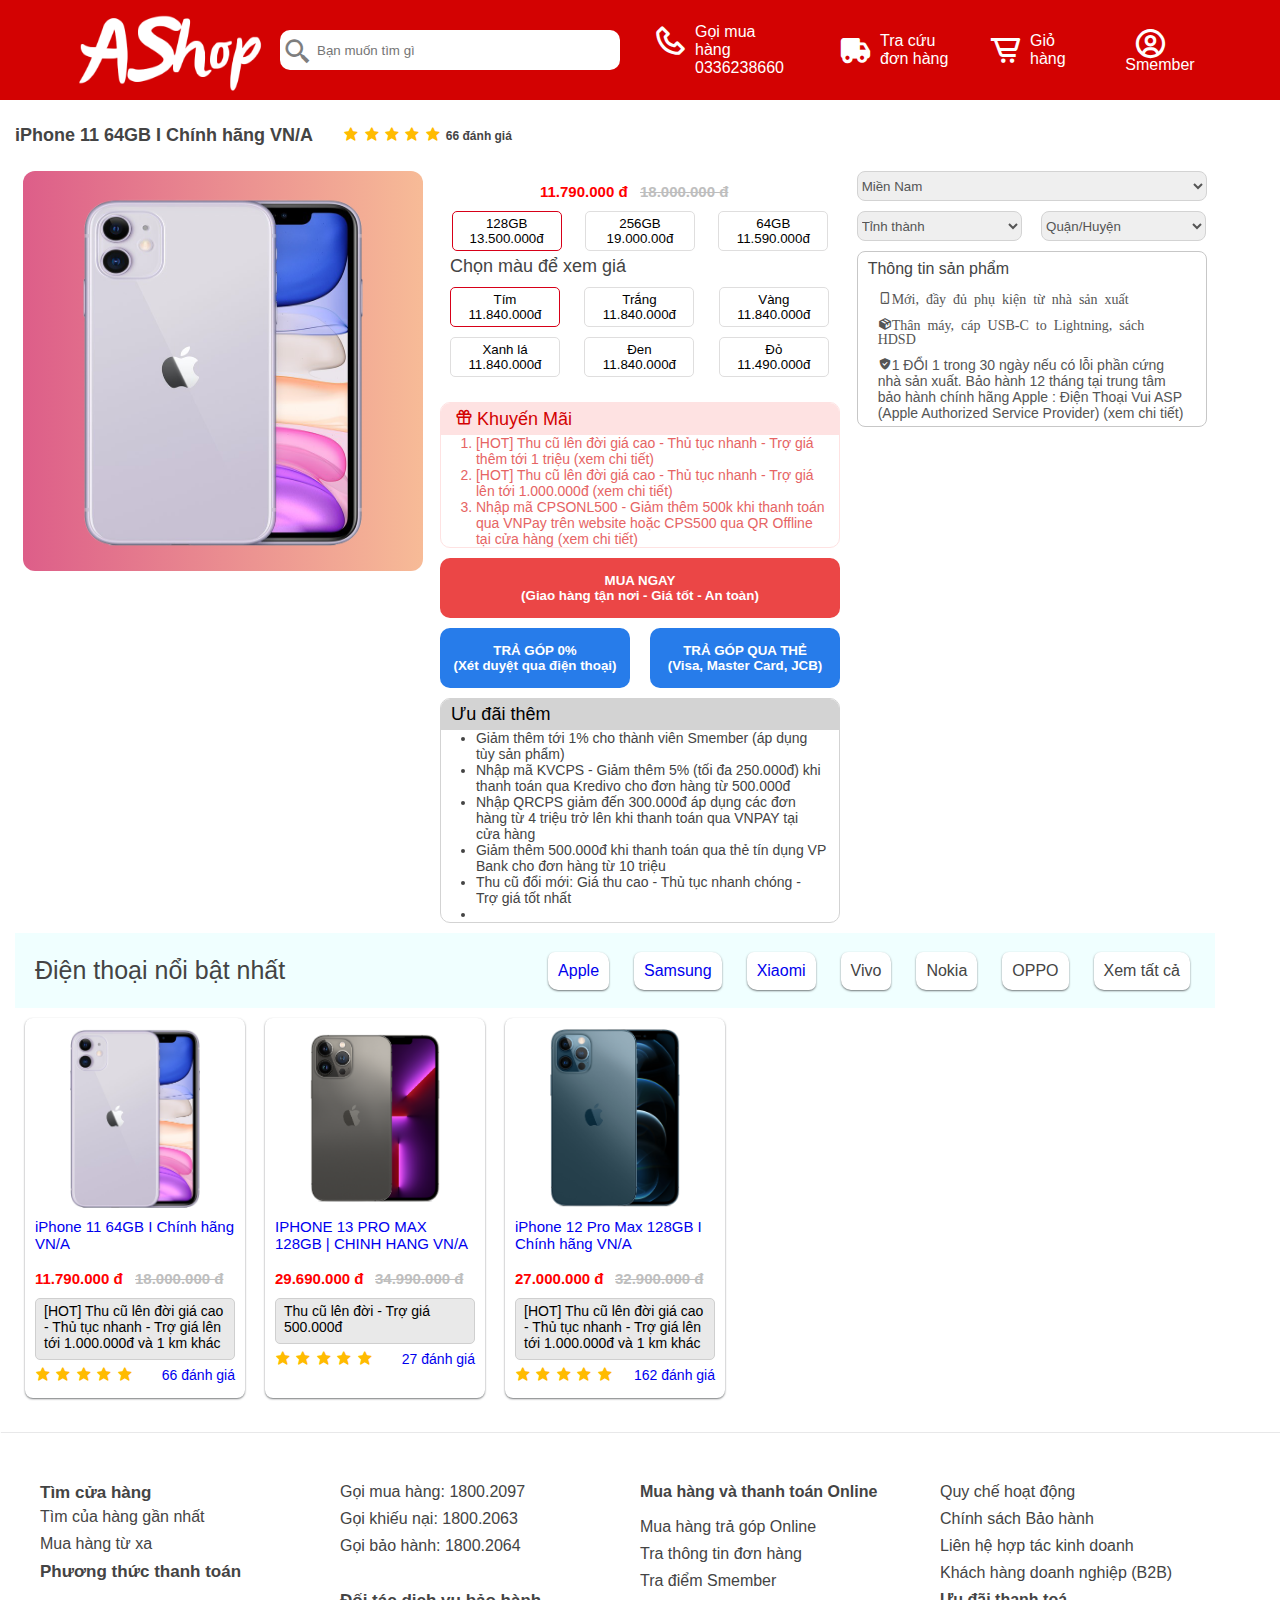
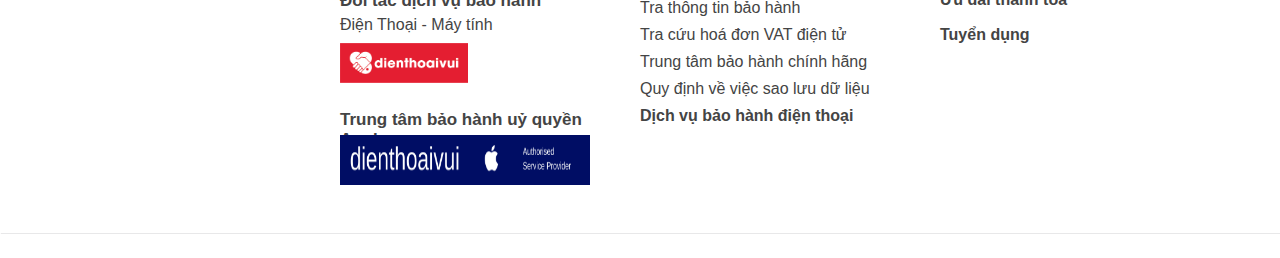
<file: iphone_11.html>
<!DOCTYPE html>
<html lang="en">
<head>
    <meta charset="UTF-8">
    <meta http-equiv="X-UA-Compatible" content="IE=edge">
    <meta name="viewport" content="width=device-width, initial-scale=1.0">
    <title>iPhone 11</title>
    <link href='https://unpkg.com/boxicons@2.1.2/css/boxicons.min.css' rel='stylesheet'>
    <link rel="stylesheet" href="style.css">
</head>
<body>
    <div class="header">
        <div id="header_logo">
            <a href="index.html">
                <img src="img/Logo.png" alt="">
            </a>
            
        </div>
        <div id="header_seach">
            <div class="seach_box_btn">
                <i class='bx bx-search-alt-2'></i>
            </div>

            <input class="seach_box" type="text" placeholder="Bạn muốn tìm gì">
            
        </div>
        <div id="hotline">
            <a href="">
                <div class="hotline_btn">
                    <i class='bx bx-phone' ></i>
                </div>
                <div class="hotline_content">
                    Gọi mua hàng
                    0336238660
                </div>
            </a>
        </div>

            <div id="tracuuDH">
                <a href="apple.html">
                    <div class="tracuuDH_btn">
                        <i class='bx bxs-truck' ></i>
                    </div>
                    <div class="tracuuDH_content">
                        Tra cứu đơn hàng
                    </div>
                </a>
            </div>
        
        <div id="GioHang">
            <a href="">
                <div class="GioHang_btn">
                    <i class='bx bx-cart-alt' ></i>
                </div>
                <div class="GioHang_content">
                    Giỏ hàng
                </div>
            </a>
        </div>
        <div id="Smember">
            <a href="">
                <div class="Smember_btn">
                    <i class='bx bx-user-circle' ></i>
                    Smember
                </div>
            </a>
            
        </div>
    </div>
    
    <div class="container_big">
        <!--thong tin san pham-->
        <div class="container_sp">
            <div class="name_sp">
                <p>iPhone 11 64GB I Chính hãng VN/A</p>
                <div class="feedback_sp">
                    <div class="feedback_sp_btn">
                        <i class='bx bxs-star'></i>
                        <i class='bx bxs-star'></i>
                        <i class='bx bxs-star'></i>
                        <i class='bx bxs-star'></i>
                        <i class='bx bxs-star'></i>
                    </div>
                    <div class="feedback_sp_content">
                        <p>66 đánh giá</p>
                    </div>
                </div>
            </div>
            <div class="thongtin_sp">
                <!--cot 1-->
                <div class="thongtin_photo">
                    <img src="img/iphone-11.png" alt="">
                </div>
                <!--cot 2-->
                <div class="thongtin_option">
                    <div class="price">
                        <div class="new_price">
                            <p>11.790.000 đ</p>
                        </div>
                        <div class="old_price">
                            <p>18.000.000 đ</p>
                        </div>
                    </div>
                    <div class="thongtin_disk" id="thongtin_disk">
                        <button class="btn active">128GB 13.500.000đ</button>
                        <button class="btn">256GB 19.000.00đ</button>
                        <button class="btn">64GB 11.590.000đ</button>
                    </div>
                    <p class="choose_content">Chọn màu để xem giá</p>
                    <div class="thongtin_color" id="thongtin_color">
                        <button class="btn_color activeS"><p>Tím</p> 11.840.000đ</button>
                        <button class="btn_color"><p>Trắng</p> 11.840.000đ</button>
                        <button class="btn_color"><p>Vàng</p> 11.840.000đ</button>
                        <button class="btn_color"><p>Xanh lá</p> 11.840.000đ</button>
                        <button class="btn_color"><p>Đen</p> 11.840.000đ</button>
                        <button class="btn_color"><p>Đỏ</p> 11.490.000đ</button>
                    </div>


                    <div class="KhuyenMai">
                        <p><i class='bx bx-gift'></i>Khuyến Mãi</p>
                        <div class="KhuyenMai_content">
                            <ol>
                                <li>[HOT] Thu cũ lên đời giá cao - Thủ tục nhanh - Trợ giá thêm tới 1 triệu (xem chi tiết)</li>
                                <li>[HOT] Thu cũ lên đời giá cao - Thủ tục nhanh - Trợ giá lên tới 1.000.000đ (xem chi tiết)</li>
                                <li>Nhập mã CPSONL500 - Giảm thêm 500k khi thanh toán qua VNPay trên website hoặc CPS500 qua QR Offline tại cửa hàng (xem chi tiết)</li>
                            </ol>
                        </div>
                    </div>
                    <div class="chot_don">
                        <button class="mua"><p>MUA NGAY</p>(Giao hàng tận nơi - Giá tốt - An toàn)</button>
                        <div class="tra_gop">
                            <button class="bt_TG"><P>TRẢ GÓP 0%</P>(Xét duyệt qua điện thoại)</button>
                            <div class="cach_button"></div>
                            <button class="bt_TG"><P>TRẢ GÓP QUA THẺ</P>(Visa, Master Card, JCB)</button>
                        </div>
                    </div>
                    <div class="UuDai">
                        <p>Ưu đãi thêm</p>
                        <div class="UuDai_content">
                            <ul>
                                <li>Giảm thêm tới 1% cho thành viên Smember (áp dụng tùy sản phẩm)</li>
                                <li>Nhập mã KVCPS - Giảm thêm 5% (tối đa 250.000đ) khi thanh toán qua Kredivo cho đơn hàng từ 500.000đ</li>
                                <li>Nhập QRCPS giảm đến 300.000đ áp dụng các đơn hàng từ 4 triệu trở lên khi thanh toán qua VNPAY tại cửa hàng</li>
                                <li>Giảm thêm 500.000đ khi thanh toán qua thẻ tín dụng VP Bank cho đơn hàng từ 10 triệu</li>
                                <li>Thu cũ đổi mới: Giá thu cao - Thủ tục nhanh chóng - Trợ giá tốt nhất</li>
                                <li></li>
                            </ul>
                        </div>
                    </div>
                </div>
                
                <!--cot 3-->
                <div class="thongtin_address">
                    <select class="khu_vuc">
                        <option >Miền Nam</option>
                        <option >Miền Bắc</option>
                    </select>
                    <select class="khu_vuc_nho">
                        <option value="">Tỉnh thành</option>
                        <option value="">Hà Nội</option>
                        <option value="">TP Hồ Chí Minh</option>
                        <option value="">Đà Nẵng</option>
                        <option value="">Cần Thơ</option>
                        <option value="">Hải Phòng</option>
                    </select>
                    <select class="khu_vuc_nho">
                        <option value="">Quận/Huyện</option>
                        <option value="">Huyện Bình Chánh</option>
                        <option value="">Quận Bình Tân</option>
                        <option value="">Quận Bình Thạnh</option>
                        <option value="">Quận 1</option>
                        <option value="">Quận 2</option>
                        <option value="">Quận 3</option>
                        <option value="">Quận 4</option>
                        <option value="">Quận 5</option>
                        <option value="">Quận 6</option>
                        <option value="">Quận 7</option>
                        <option value="">Quận 8</option>
                        <option value="">Quận 9</option>
                        <option value="">Quận 10</option>
                        <option value="">Quận 11</option>
                        <option value="">Quận 12</option>
                        <option value="">Huyện Củ Chi</option>
                        <option value="">Quận Gò Vấp</option>
                        <option value="">Huyện Hóc Môn</option>
                        <option value="">Quận Phú Nhuận</option>
                        <option value="">Quận Tân Bình</option>
                        <option value="">Quận Tân Phú</option>
                        <option value="">Quận Thủ Đức</option>
                        <option value="">Thị Xã Dĩ An</option>
                        <option value="">Thị Xa Thủ Dầu Một</option>
                        <option value="">TP Biên Hoà</option>
                        <option value="">Thị Xã Long Khánh</option>
                        <option value="">Tp Vũng Tàu</option>
                    </select>
                    <div class="tt_sp">
                        <p class="title">Thông tin sản phẩm</p>
                        <p class="tt"><i class='bx bx-mobile-alt'>Mới, đầy đủ phụ kiện từ nhà sản xuất</i></p>
                        <p class="tt"><i class='bx bxs-package'>Thân máy, cáp USB-C to Lightning, sách HDSD</i></p>
                        <p class="tt"><i class='bx bxs-check-shield' ></i>1 ĐỔI 1 trong 30 ngày nếu có lỗi phần cứng nhà sản xuất. Bảo hành 12 tháng tại trung tâm bảo hành chính hãng Apple : Điện Thoại Vui ASP (Apple Authorized Service Provider) (xem chi tiết)</p>
                    </div>
                </div>

            </div>
            <!--container dien thoai-->
            <!--menu top phone-->
            <div class="menu_option_phone">
                <div class="menu_option_phone_content">Điện thoại nổi bật nhất</div>
                <div class="tag">
                    <a href="apple.html" class="menu_option_phone_tag">Apple</a>
                    <a href="samsung.html" class="menu_option_phone_tag">Samsung</a>
                    <a href="xiaomi.html" class="menu_option_phone_tag">Xiaomi</a>
                    <div class="menu_option_phone_tag">Vivo</div>
                    <div class="menu_option_phone_tag">Nokia</div>
                    <div class="menu_option_phone_tag">OPPO</div>
                    <div class="menu_option_phone_tag">Xem tất cả</div>
                </div>
            </div>
            <!--list phone-->
            <div class="container_phone">
                <div class="list_phone">
                    <div class="phone">
                        <a href="iphone_11.html" class="box_phone">
                            <div class="box_phone_img">
                                <img src="img/iphone-11.png" alt="">
                            </div>
                            <div class="tenSP">
                                <p>iPhone 11 64GB I Chính hãng VN/A</p>
                            </div>
                            <div class="price">
                                <div class="new_price">
                                    <p>11.790.000 đ</p>
                                </div>
                                <div class="old_price">
                                    <p>18.000.000 đ</p>
                                </div>
                            </div>
                            <div class="content">
                                <p>[HOT] Thu cũ lên đời giá cao - Thủ tục nhanh - Trợ giá lên tới 1.000.000đ và 1 km khác</p>
                            </div>
                            <div class="feedback">
                                <div class="feedback_btn">
                                    <i class='bx bxs-star'></i>
                                    <i class='bx bxs-star'></i>
                                    <i class='bx bxs-star'></i>
                                    <i class='bx bxs-star'></i>
                                    <i class='bx bxs-star'></i>
                                </div>
                                <div class="feedback_content">
                                    <p>66 đánh giá</p>
                                </div>
                            </div>
                        </a>
                    </div>
                    <div class="phone">
                        <a href="ip13promax.html" class="box_phone">
                            <div class="box_phone_img">
                                <img src="img/iphone-13-xam.png" alt="">
                            </div>
                            <div class="tenSP">
                                <p>IPHONE 13 PRO MAX 128GB | CHINH HANG VN/A</p>
                            </div>
                            <div class="price">
                                <div class="new_price">
                                    <p>29.690.000 đ</p>
                                </div>
                                <div class="old_price">
                                    <p>34.990.000 đ</p>
                                </div>
                            </div>
                            <div class="content">
                                <p>Thu cũ lên đời - Trợ giá 500.000đ</p>
                            </div>
                            <div class="feedback">
                                <div class="feedback_btn">
                                    <i class='bx bxs-star'></i>
                                    <i class='bx bxs-star'></i>
                                    <i class='bx bxs-star'></i>
                                    <i class='bx bxs-star'></i>
                                    <i class='bx bxs-star'></i>
                                </div>
                                <div class="feedback_content">
                                    <p>27 đánh giá</p>
                                </div>
                            </div>
                        </a>
                    </div>
                    <div class="phone">
                        <a href="12promax.html" class="box_phone">
                            <div class="box_phone_img">
                                <img src="img/iphone_12pm.png" alt="">
                            </div>
                            <div class="tenSP">
                                <p>iPhone 12 Pro Max 128GB I Chính hãng VN/A</p>
                            </div>
                            <div class="price">
                                <div class="new_price">
                                    <p>27.000.000 đ</p>
                                </div>
                                <div class="old_price">
                                    <p>32.900.000 đ</p>
                                </div>
                            </div>
                            <div class="content">
                                <p>[HOT] Thu cũ lên đời giá cao - Thủ tục nhanh - Trợ giá lên tới 1.000.000đ và 1 km khác</p>
                            </div>
                            <div class="feedback">
                                <div class="feedback_btn">
                                    <i class='bx bxs-star'></i>
                                    <i class='bx bxs-star'></i>
                                    <i class='bx bxs-star'></i>
                                    <i class='bx bxs-star'></i>
                                    <i class='bx bxs-star'></i>
                                </div>
                                <div class="feedback_content">
                                    <p>162 đánh giá</p>
                                </div>
                            </div>
                        </a>
                    </div>
                </div>
            </div>  
        </div>

    </div>

    
        
    <!--footer-->
    <div class="footer">
        <div class="colum_shadow">
            <div class="colum_max">
                <div class="colum">
                    <h1>Tìm cửa hàng</h1>
                    <p>Tìm của hàng gần nhất</p>
                    <p>Mua hàng từ xa</p>
                    <h1>Phương thức thanh toán</h1> 
                </div>
                <div class="colum">
                    <p>Gọi mua hàng: 1800.2097</p>
                    <p>Gọi khiếu nại: 1800.2063</p>
                    <p>Gọi bảo hành: 1800.2064</p>
                    <p></p>
                    <h1>Đối tác dịch vụ bảo hành</h1>
                    <p>Điện Thoại - Máy tính</p>
                    <!--điện thoại vui logo-->
                    <div class="colum_img">
                        <img src="img/logo-DTV_cn1.png" alt=""> 
                    </div>
                    <p></p>
                    <h1>Trung tâm bảo hành uỷ quyền Apple</h1>
                    <div class="colum_img2">
                        <img src="img/dienthoaivui.png" alt="">
                    </div>
                </div>
                <div class="colum">
                    <h2>Mua hàng và thanh toán Online</h2>
                    <p>Mua hàng trả góp Online</p>
                    <p>Tra thông tin đơn hàng</p>
                    <p>Tra điểm Smember</p>
                    <p>Tra thông tin bảo hành</p>
                    <p>Tra cứu hoá đơn VAT điện tử</p>
                    <p>Trung tâm bảo hành chính hãng</p>
                    <p>Quy định về việc sao lưu dữ liệu</p>
                    <h2>Dịch vụ bảo hành điện thoại</h2>
                </div>
                <div class="colum">
                    <p>Quy chế hoạt động</p>
                    <p>Chính sách Bảo hành</p>
                    <p>Liên hệ hợp tác kinh doanh</p>
                    <p>Khách hàng doanh nghiệp (B2B)</p>
                    <h2>Ưu đãi thanh toá</h2>
                    <h2>Tuyển dụng</h2>
                </div>
            </div>
        </div>
    </div>
<!--choose-->
<script>
    var btnContainer = document.getElementById("thongtin_color");
    var btns = btnContainer.getElementsByClassName("btn_color");
        for (var i = 0; i < btns.length; i++) {
            btns[i].addEventListener("click", function() {
            var current = document.getElementsByClassName("activeS");
            current[0].className = current[0].className.replace(" activeS", "");
            this.className += " activeS";
  });


}



</script>
<!--choose color-->
<script>
    var btnContainer = document.getElementById("thongtin_disk");
    var btns = btnContainer.getElementsByClassName("btn");
        for (var i = 0; i < btns.length; i++) {
            btns[i].addEventListener("click", function() {
            var current = document.getElementsByClassName("active");
            current[0].className = current[0].className.replace(" active", "");
            this.className += " active";
  });


}



</script>
</body>
</html>
</file>
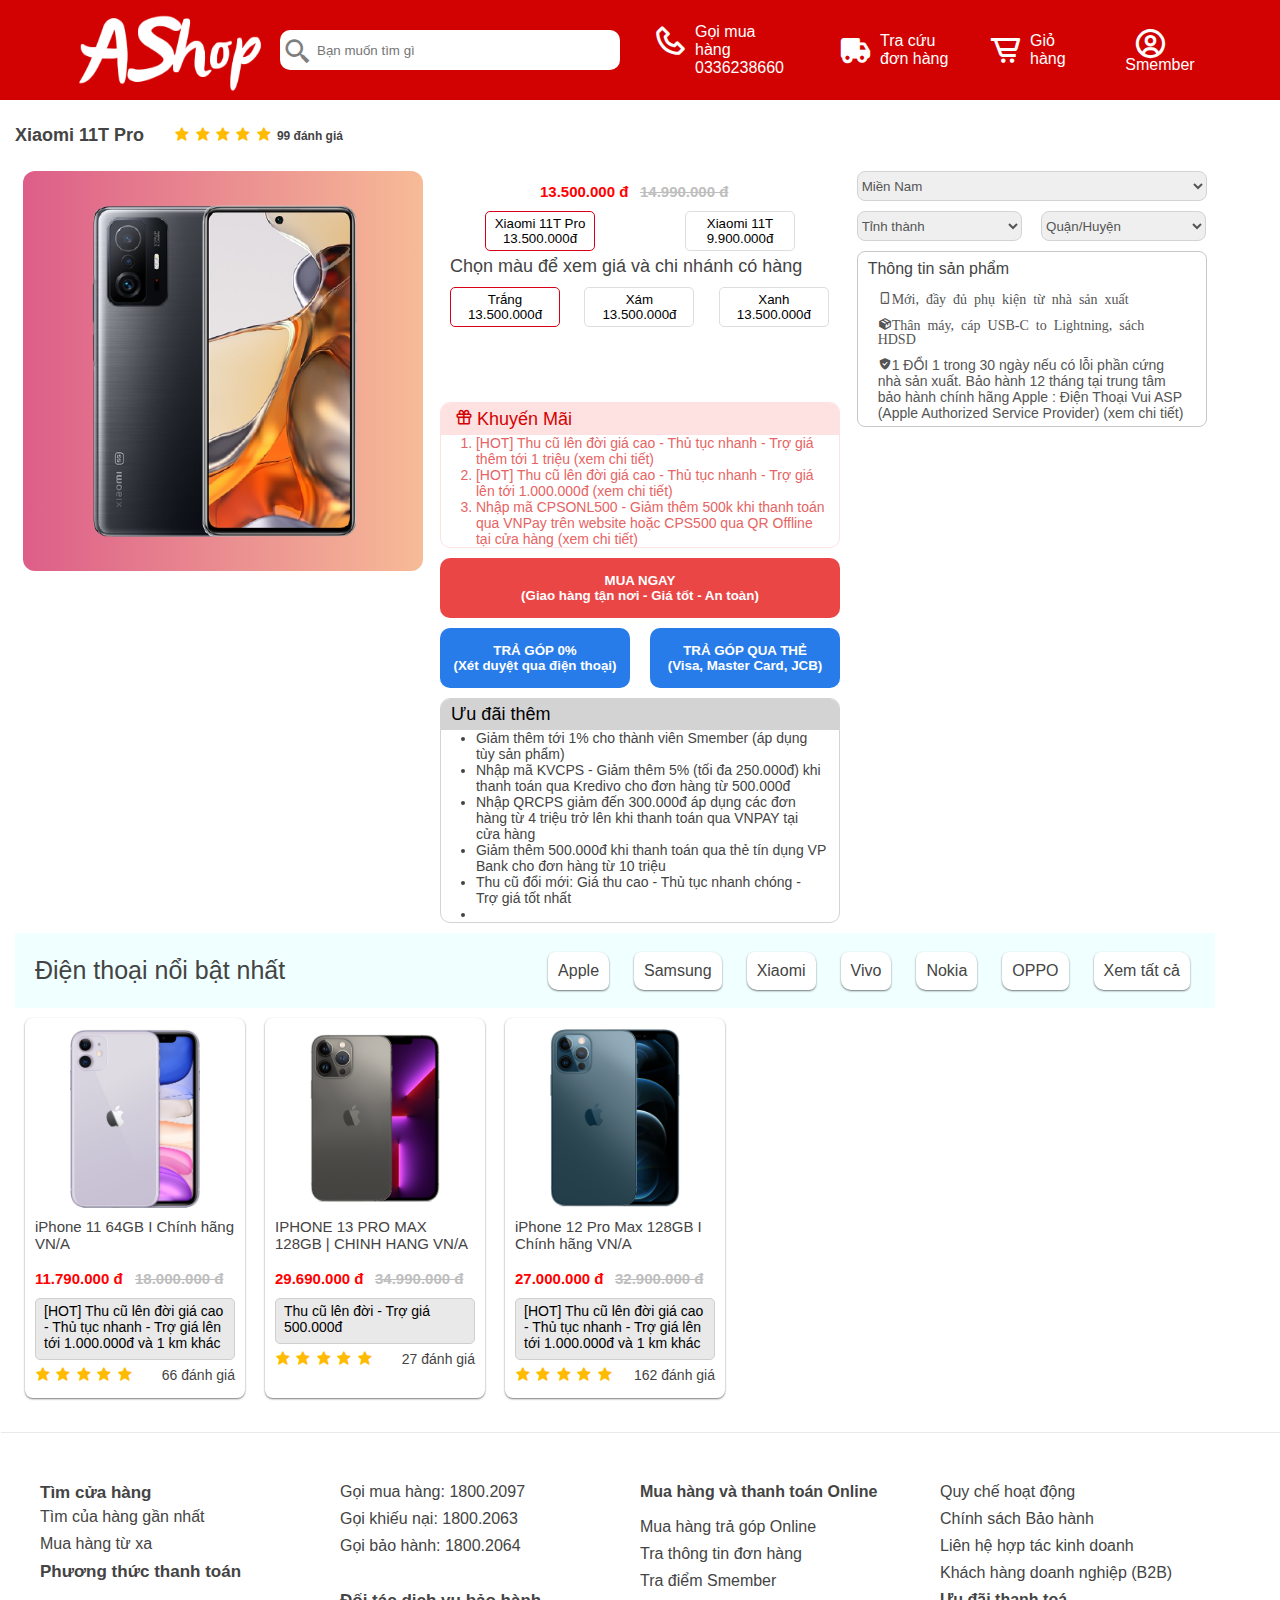
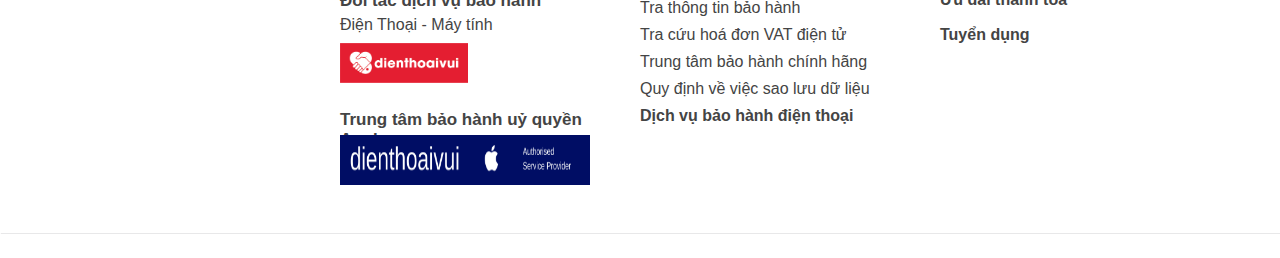
<file: mi11t-pro.html>
<!DOCTYPE html>
<html lang="en">
<head>
    <meta charset="UTF-8">
    <meta http-equiv="X-UA-Compatible" content="IE=edge">
    <meta name="viewport" content="width=device-width, initial-scale=1.0">
    <title>Xiaomi Mi 11T Pro</title>
    <link href='https://unpkg.com/boxicons@2.1.2/css/boxicons.min.css' rel='stylesheet'>
    <link rel="stylesheet" href="style.css">
</head>
<body>
    <div class="header">
        <div id="header_logo">
            <a href="index.html">
                <img src="img/Logo.png" alt="">
            </a>
            
        </div>
        <div id="header_seach">
            <div class="seach_box_btn">
                <i class='bx bx-search-alt-2'></i>
            </div>

            <input class="seach_box" type="text" placeholder="Bạn muốn tìm gì">
            
        </div>
        <div id="hotline">
            <a href="">
                <div class="hotline_btn">
                    <i class='bx bx-phone' ></i>
                </div>
                <div class="hotline_content">
                    Gọi mua hàng
                    0336238660
                </div>
            </a>
        </div>

            <div id="tracuuDH">
                <a href="tracuuDH.html">
                    <div class="tracuuDH_btn">
                        <i class='bx bxs-truck' ></i>
                    </div>
                    <div class="tracuuDH_content">
                        Tra cứu đơn hàng
                    </div>
                </a>
            </div>
        
        <div id="GioHang">
            <a href="">
                <div class="GioHang_btn">
                    <i class='bx bx-cart-alt' ></i>
                </div>
                <div class="GioHang_content">
                    Giỏ hàng
                </div>
            </a>
        </div>
        <div id="Smember">
            <a href="">
                <div class="Smember_btn">
                    <i class='bx bx-user-circle' ></i>
                    Smember
                </div>
            </a>
            
        </div>
    </div>
    
    <div class="container_big">
        <!--thong tin san pham-->
        <div class="container_sp">
            <div class="name_sp">
                <p>Xiaomi 11T Pro               </p>
                <div class="feedback_sp">
                    <div class="feedback_sp_btn">
                        <i class='bx bxs-star'></i>
                        <i class='bx bxs-star'></i>
                        <i class='bx bxs-star'></i>
                        <i class='bx bxs-star'></i>
                        <i class='bx bxs-star'></i>
                    </div>
                    <div class="feedback_sp_content">
                        <p>99 đánh giá</p>
                    </div>
                </div>
            </div>
            <div class="thongtin_sp">
                <!--cot 1-->
                <div class="thongtin_photo">
                    <img src="img/11t.png" alt="">
                </div>
                <!--cot 2-->
                <div class="thongtin_option">
                    <div class="price">
                        <div class="new_price">
                            <p>13.500.000 đ</p>
                        </div>
                        <div class="old_price">
                            <p>14.990.000 đ</p>
                        </div>
                    </div>
                    <div class="thongtin_disk" id="thongtin_disk">
                        <button class="btn active">Xiaomi 11T Pro 13.500.000đ</button>
                        <button class="btn">Xiaomi 11T 9.900.000đ</button>
                    </div>
                    <p class="choose_content">Chọn màu để xem giá và chi nhánh có hàng</p>
                    <div class="thongtin_color" id="thongtin_color">
                        <button class="btn_color activeS"><p>Trắng</p> 13.500.000đ</button>
                        <button class="btn_color"><p>Xám</p> 13.500.000đ</button>
                        <button class="btn_color"><p>Xanh</p> 13.500.000đ</button>
                    </div>


                    <div class="KhuyenMai">
                        <p><i class='bx bx-gift'></i>Khuyến Mãi</p>
                        <div class="KhuyenMai_content">
                            <ol>
                                <li>[HOT] Thu cũ lên đời giá cao - Thủ tục nhanh - Trợ giá thêm tới 1 triệu (xem chi tiết)</li>
                                <li>[HOT] Thu cũ lên đời giá cao - Thủ tục nhanh - Trợ giá lên tới 1.000.000đ (xem chi tiết)</li>
                                <li>Nhập mã CPSONL500 - Giảm thêm 500k khi thanh toán qua VNPay trên website hoặc CPS500 qua QR Offline tại cửa hàng (xem chi tiết)</li>
                            </ol>
                        </div>
                    </div>
                    <div class="chot_don">
                        <button class="mua"><p>MUA NGAY</p>(Giao hàng tận nơi - Giá tốt - An toàn)</button>
                        <div class="tra_gop">
                            <button class="bt_TG"><P>TRẢ GÓP 0%</P>(Xét duyệt qua điện thoại)</button>
                            <div class="cach_button"></div>
                            <button class="bt_TG"><P>TRẢ GÓP QUA THẺ</P>(Visa, Master Card, JCB)</button>
                        </div>
                    </div>
                    <div class="UuDai">
                        <p>Ưu đãi thêm</p>
                        <div class="UuDai_content">
                            <ul>
                                <li>Giảm thêm tới 1% cho thành viên Smember (áp dụng tùy sản phẩm)</li>
                                <li>Nhập mã KVCPS - Giảm thêm 5% (tối đa 250.000đ) khi thanh toán qua Kredivo cho đơn hàng từ 500.000đ</li>
                                <li>Nhập QRCPS giảm đến 300.000đ áp dụng các đơn hàng từ 4 triệu trở lên khi thanh toán qua VNPAY tại cửa hàng</li>
                                <li>Giảm thêm 500.000đ khi thanh toán qua thẻ tín dụng VP Bank cho đơn hàng từ 10 triệu</li>
                                <li>Thu cũ đổi mới: Giá thu cao - Thủ tục nhanh chóng - Trợ giá tốt nhất</li>
                                <li></li>
                            </ul>
                        </div>
                    </div>
                </div>
                
                <!--cot 3-->
                <div class="thongtin_address">
                    <select class="khu_vuc">
                        <option >Miền Nam</option>
                        <option >Miền Bắc</option>
                    </select>
                    <select class="khu_vuc_nho">
                        <option value="">Tỉnh thành</option>
                        <option value="">Hà Nội</option>
                        <option value="">TP Hồ Chí Minh</option>
                        <option value="">Đà Nẵng</option>
                        <option value="">Cần Thơ</option>
                        <option value="">Hải Phòng</option>
                    </select>
                    <select class="khu_vuc_nho">
                        <option value="">Quận/Huyện</option>
                        <option value="">Huyện Bình Chánh</option>
                        <option value="">Quận Bình Tân</option>
                        <option value="">Quận Bình Thạnh</option>
                        <option value="">Quận 1</option>
                        <option value="">Quận 2</option>
                        <option value="">Quận 3</option>
                        <option value="">Quận 4</option>
                        <option value="">Quận 5</option>
                        <option value="">Quận 6</option>
                        <option value="">Quận 7</option>
                        <option value="">Quận 8</option>
                        <option value="">Quận 9</option>
                        <option value="">Quận 10</option>
                        <option value="">Quận 11</option>
                        <option value="">Quận 12</option>
                        <option value="">Huyện Củ Chi</option>
                        <option value="">Quận Gò Vấp</option>
                        <option value="">Huyện Hóc Môn</option>
                        <option value="">Quận Phú Nhuận</option>
                        <option value="">Quận Tân Bình</option>
                        <option value="">Quận Tân Phú</option>
                        <option value="">Quận Thủ Đức</option>
                        <option value="">Thị Xã Dĩ An</option>
                        <option value="">Thị Xa Thủ Dầu Một</option>
                        <option value="">TP Biên Hoà</option>
                        <option value="">Thị Xã Long Khánh</option>
                        <option value="">Tp Vũng Tàu</option>
                    </select>
                    <div class="tt_sp">
                        <p class="title">Thông tin sản phẩm</p>
                        <p class="tt"><i class='bx bx-mobile-alt'>Mới, đầy đủ phụ kiện từ nhà sản xuất</i></p>
                        <p class="tt"><i class='bx bxs-package'>Thân máy, cáp USB-C to Lightning, sách HDSD</i></p>
                        <p class="tt"><i class='bx bxs-check-shield' ></i>1 ĐỔI 1 trong 30 ngày nếu có lỗi phần cứng nhà sản xuất. Bảo hành 12 tháng tại trung tâm bảo hành chính hãng Apple : Điện Thoại Vui ASP (Apple Authorized Service Provider) (xem chi tiết)</p>
                    </div>
                </div>

            </div>
            <!--container dien thoai-->
            <div class="menu_option_phone">
                <div class="menu_option_phone_content">Điện thoại nổi bật nhất</div>
                <div class="tag">
                    <div class="menu_option_phone_tag">Apple</div>
                    <div class="menu_option_phone_tag">Samsung</div>
                    <div class="menu_option_phone_tag">Xiaomi</div>
                    <div class="menu_option_phone_tag">Vivo</div>
                    <div class="menu_option_phone_tag">Nokia</div>
                    <div class="menu_option_phone_tag">OPPO</div>
                    <div class="menu_option_phone_tag">Xem tất cả</div>
                </div>
            </div> 
            <!--list phone-->
            <div class="container_phone">
                <div class="list_phone">
                    <div class="phone">
                        <div class="box_phone">
                            <div class="box_phone_img">
                                <img src="img/iphone-11.png" alt="">
                            </div>
                            <div class="tenSP">
                                <p>iPhone 11 64GB I Chính hãng VN/A</p>
                            </div>
                            <div class="price">
                                <div class="new_price">
                                    <p>11.790.000 đ</p>
                                </div>
                                <div class="old_price">
                                    <p>18.000.000 đ</p>
                                </div>
                            </div>
                            <div class="content">
                                <p>[HOT] Thu cũ lên đời giá cao - Thủ tục nhanh - Trợ giá lên tới 1.000.000đ và 1 km khác</p>
                            </div>
                            <div class="feedback">
                                <div class="feedback_btn">
                                    <i class='bx bxs-star'></i>
                                    <i class='bx bxs-star'></i>
                                    <i class='bx bxs-star'></i>
                                    <i class='bx bxs-star'></i>
                                    <i class='bx bxs-star'></i>
                                </div>
                                <div class="feedback_content">
                                    <p>66 đánh giá</p>
                                </div>
                            </div>
                        </div>
                    </div>
                    <div class="phone">
                        <div class="box_phone">
                            <div class="box_phone_img">
                                <img src="img/iphone-13-xam.png" alt="">
                            </div>
                            <div class="tenSP">
                                <p>IPHONE 13 PRO MAX 128GB | CHINH HANG VN/A</p>
                            </div>
                            <div class="price">
                                <div class="new_price">
                                    <p>29.690.000 đ</p>
                                </div>
                                <div class="old_price">
                                    <p>34.990.000 đ</p>
                                </div>
                            </div>
                            <div class="content">
                                <p>Thu cũ lên đời - Trợ giá 500.000đ</p>
                            </div>
                            <div class="feedback">
                                <div class="feedback_btn">
                                    <i class='bx bxs-star'></i>
                                    <i class='bx bxs-star'></i>
                                    <i class='bx bxs-star'></i>
                                    <i class='bx bxs-star'></i>
                                    <i class='bx bxs-star'></i>
                                </div>
                                <div class="feedback_content">
                                    <p>27 đánh giá</p>
                                </div>
                            </div>
                        </div>
                    </div>
                    <div class="phone">
                        <div class="box_phone">
                            <div class="box_phone_img">
                                <img src="img/iphone_12pm.png" alt="">
                            </div>
                            <div class="tenSP">
                                <p>iPhone 12 Pro Max 128GB I Chính hãng VN/A</p>
                            </div>
                            <div class="price">
                                <div class="new_price">
                                    <p>27.000.000 đ</p>
                                </div>
                                <div class="old_price">
                                    <p>32.900.000 đ</p>
                                </div>
                            </div>
                            <div class="content">
                                <p>[HOT] Thu cũ lên đời giá cao - Thủ tục nhanh - Trợ giá lên tới 1.000.000đ và 1 km khác</p>
                            </div>
                            <div class="feedback">
                                <div class="feedback_btn">
                                    <i class='bx bxs-star'></i>
                                    <i class='bx bxs-star'></i>
                                    <i class='bx bxs-star'></i>
                                    <i class='bx bxs-star'></i>
                                    <i class='bx bxs-star'></i>
                                </div>
                                <div class="feedback_content">
                                    <p>162 đánh giá</p>
                                </div>
                            </div>
                        </div>
                    </div>
                </div>
            </div>   
        </div>

    </div>

    
        
    <!--footer-->
    <div class="footer">
        <div class="colum_shadow">
            <div class="colum_max">
                <div class="colum">
                    <h1>Tìm cửa hàng</h1>
                    <p>Tìm của hàng gần nhất</p>
                    <p>Mua hàng từ xa</p>
                    <h1>Phương thức thanh toán</h1> 
                </div>
                <div class="colum">
                    <p>Gọi mua hàng: 1800.2097</p>
                    <p>Gọi khiếu nại: 1800.2063</p>
                    <p>Gọi bảo hành: 1800.2064</p>
                    <p></p>
                    <h1>Đối tác dịch vụ bảo hành</h1>
                    <p>Điện Thoại - Máy tính</p>
                    <!--điện thoại vui logo-->
                    <div class="colum_img">
                        <img src="img/logo-DTV_cn1.png" alt=""> 
                    </div>
                    <p></p>
                    <h1>Trung tâm bảo hành uỷ quyền Apple</h1>
                    <div class="colum_img2">
                        <img src="img/dienthoaivui.png" alt="">
                    </div>
                </div>
                <div class="colum">
                    <h2>Mua hàng và thanh toán Online</h2>
                    <p>Mua hàng trả góp Online</p>
                    <p>Tra thông tin đơn hàng</p>
                    <p>Tra điểm Smember</p>
                    <p>Tra thông tin bảo hành</p>
                    <p>Tra cứu hoá đơn VAT điện tử</p>
                    <p>Trung tâm bảo hành chính hãng</p>
                    <p>Quy định về việc sao lưu dữ liệu</p>
                    <h2>Dịch vụ bảo hành điện thoại</h2>
                </div>
                <div class="colum">
                    <p>Quy chế hoạt động</p>
                    <p>Chính sách Bảo hành</p>
                    <p>Liên hệ hợp tác kinh doanh</p>
                    <p>Khách hàng doanh nghiệp (B2B)</p>
                    <h2>Ưu đãi thanh toá</h2>
                    <h2>Tuyển dụng</h2>
                </div>
            </div>
        </div>
    </div>
<!--choose-->
<script>
    var btnContainer = document.getElementById("thongtin_color");
    var btns = btnContainer.getElementsByClassName("btn_color");
        for (var i = 0; i < btns.length; i++) {
            btns[i].addEventListener("click", function() {
            var current = document.getElementsByClassName("activeS");
            current[0].className = current[0].className.replace(" activeS", "");
            this.className += " activeS";
  });


}



</script>
<!--choose color-->
<script>
    var btnContainer = document.getElementById("thongtin_disk");
    var btns = btnContainer.getElementsByClassName("btn");
        for (var i = 0; i < btns.length; i++) {
            btns[i].addEventListener("click", function() {
            var current = document.getElementsByClassName("active");
            current[0].className = current[0].className.replace(" active", "");
            this.className += " active";
  });


}



</script>
</body>
</html>
</file>
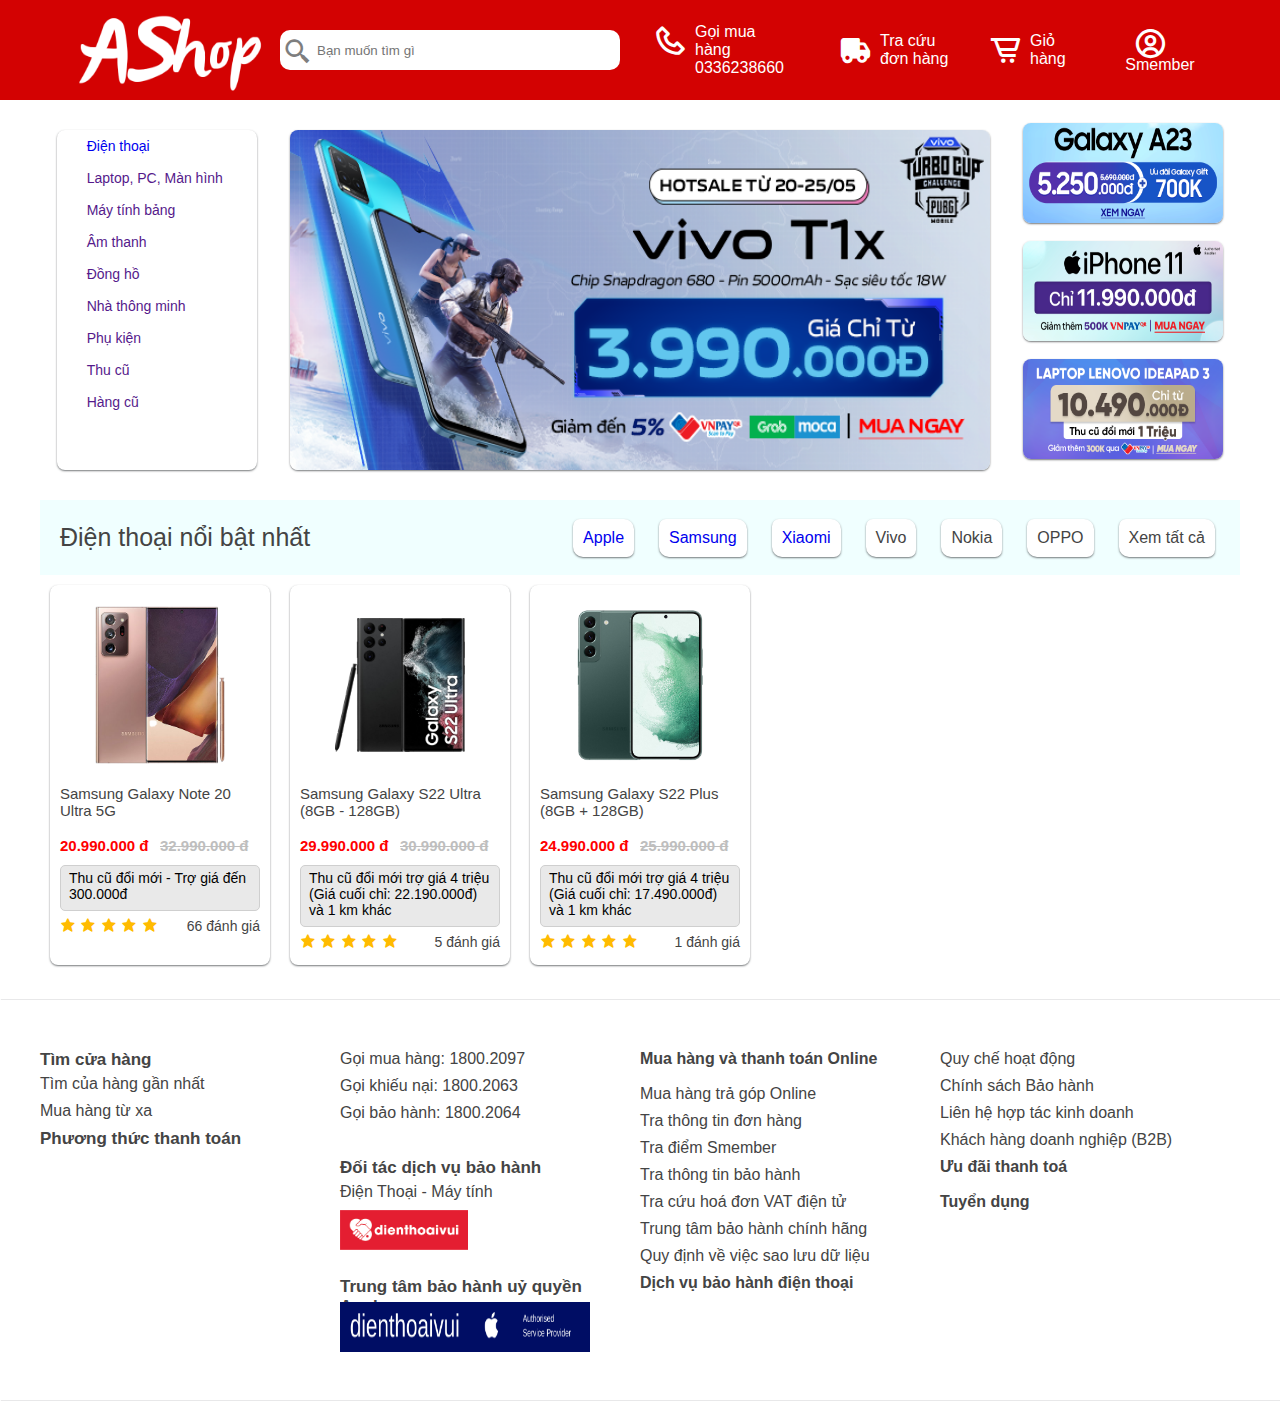
<file: samsung.html>
<!DOCTYPE html>
<html lang="en">
<head>
    <meta charset="UTF-8">
    <meta http-equiv="X-UA-Compatible" content="IE=edge">
    <meta name="viewport" content="width=device-width, initial-scale=1.0">
    <title>Samsung</title>
    <link href='https://unpkg.com/boxicons@2.1.2/css/boxicons.min.css' rel='stylesheet'>
    <link rel="stylesheet" href="style.css">
    <script src="app.js"></script>
</head>
<body>
    <div class="header">
        <div id="header_logo">
            <a href="index.html">
                <img src="img/Logo.png" alt="">
            </a>
            
        </div>
        <div id="header_seach">
            <div class="seach_box_btn">
                <i class='bx bx-search-alt-2'></i>
            </div>

            <input class="seach_box" type="text" placeholder="Bạn muốn tìm gì">
            
        </div>
        <div id="hotline">
            <a href="">
                <div class="hotline_btn">
                    <i class='bx bx-phone' ></i>
                </div>
                <div class="hotline_content">
                    Gọi mua hàng
                    0336238660
                </div>
            </a>
        </div>

            <div id="tracuuDH">
                <a href="">
                    <div class="tracuuDH_btn">
                        <i class='bx bxs-truck' ></i>
                    </div>
                    <div class="tracuuDH_content">
                        Tra cứu đơn hàng
                    </div>
                </a>
            </div>
        
        <div id="GioHang">
            <a href="">
                <div class="GioHang_btn">
                    <i class='bx bx-cart-alt' ></i>
                </div>
                <div class="GioHang_content">
                    Giỏ hàng
                </div>
            </a>
        </div>
        <div id="Smember">
            <a href="">
                <div class="Smember_btn">
                    <i class='bx bx-user-circle' ></i>
                    Smember
                </div>
            </a>
            
        </div>
    </div>
    
    <div class="container_big">
        <div class="container">
            <div class="menu">
                <!-- menu left-->
                <div class="list_menu_left">
                    <ul id="main-menu">
                        <li><a href="dienthoai.html">Điện thoại</a>
                            <ul class="sub-menu">
                                <li><a href="apple.html">Apple</a></li>
                                <li><a href="samsung.html">Samsung</a></li>
                                <li><a href="xiaomi.html">Xiaomi</a></li>
                                <li><a href="">OPPO</a></li>
                                <li><a href="">Nokia</a></li>
                                <li><a href="">Vsmart</a></li>
                                <li><a href="">LG</a></li>
                                <li><a href="">ASUS</a></li>
                                <li><a href="">Vivo</a></li>
                                <li><a href="">OnePlus</a></li>
                                <li><a href="">Nubia</a></li>
                            </ul>
                        </li>
                        <li><a href="">Laptop, PC, Màn hình</a>
                            <ul class="sub-menu">
                                <li><a href="">Mac</a></li>
                                <li><a href="">HP</a></li>
                                <li><a href="">Dell</a></li>
                                <li><a href="">Lenovo</a></li>
                                <li><a href="">Microsoft Surface</a></li>
                                <li><a href="">ASUS</a></li>
                                <li><a href="">Acer</a></li>
                                <li><a href="">LG</a></li>
                                <li><a href="">Huawei</a></li>
                                <li><a href="">MSI</a></li>
                                <li><a href="">Gigabyte</a></li>
                                <li><a href="">Intel</a></li>
                                <li><a href="">Máy tính để bàn</a></li>
                            </ul>
                        </li>
                        <li><a href="">Máy tính bảng</a>
                            <ul class="sub-menu">
                                <li><a href="">iPad Pro</a></li>
                                <li><a href="">iPad 10.2</a></li>
                                <li><a href="">iPad Air</a></li>
                                <li><a href="">iPad Mini</a></li>
                                <li><a href="">Samsung</a></li>
                                <li><a href="">Lenovo</a></li>
                                <li><a href="">Xiaomi</a></li>
                                <li><a href="">Nokia</a></li>
                                <li><a href="">Huawei</a></li>
                            </ul>
                        </li>
                        <li><a href="">Âm thanh</a>
                            <ul class="sub-menu">
                                <li><a href="">Loa</a></li>
                                <li><a href="">Tai nghe</a></li>
                                <li><a href="">Phụ kiện</a></li>
                                <li><a href="">Phòng thu âm</a></li>
                            </ul>
                        </li>
                        <li><a href="">Đồng hồ</a>
                            <ul class="sub-menu">
                                <li><a href="">Apple Wacth</a></li>
                                <li><a href="">Samsung</a></li>
                                <li><a href="">Garmin</a></li>
                                <li><a href="">Coros</a></li>
                                <li><a href="">Amazfit</a></li>
                                <li><a href="">Xiaomi</a></li>
                                <li><a href="">Huawei</a></li>
                            </ul>
                        </li>
                        <li><a href="">Nhà thông minh</a>
                            <ul class="sub-menu">
                                <li><a href="">Máy hút bụi</a></li>
                                <li><a href="">Khoá thông minh</a></li>
                                <li><a href="">Máy lọc không khí</a></li>
                                <li><a href="">Đèn thông minh</a></li>
                                <li><a href="">TV Box</a></li>
                                <li><a href="">Cân sức khoẻ</a></li>
                                <li><a href="">Thiết bị y tế</a></li>
                                <li><a href="">Máy chạy bộ</a></li>
                                <li><a href="">Cảm biến thông minh</a></li>
                                <li><a href="">Wifi Mesh</a></li>
                                <li><a href="">Modem Router</a></li>
                                <li><a href="">Camera an ninh</a></li>
                                <li><a href="">Bàn ghế công thái học</a></li>
                            </ul>
                        </li>
                        <li><a href="">Phụ kiện</a></li>
                        <li><a href="">Thu cũ</a></li>
                        <li><a href="">Hàng cũ</a></li>
                    </ul>
                </div>
                <div class="poter_giua">
                    <div class="poter_giua_image">
                        <img id="img" onclick="changeImage()" src="img/imgs/1.png" alt="">
                    </div>
                </div>
                <div class="right_menu">
                    <div class="right_photo">
                        <img src="img/Galaxy_A23.png" alt="">
                    </div>
                    <div class="right_photo">
                        <img src="img/iPhone_11.png" alt="">
                    </div>
                    <div class="right_photo">
                        <img src="img/idepad_3.png" alt="">
                    </div>
                </div>
            </div>

            <!--menu top phone-->
            <div class="menu_option_phone">
                <div class="menu_option_phone_content">Điện thoại nổi bật nhất</div>
                <div class="tag">
                    <a href="apple.html" class="menu_option_phone_tag">Apple</a>
                    <a href="samsung.html" class="menu_option_phone_tag">Samsung</a>
                    <a href="xiaomi.html" class="menu_option_phone_tag">Xiaomi</a>
                    <div class="menu_option_phone_tag">Vivo</div>
                    <div class="menu_option_phone_tag">Nokia</div>
                    <div class="menu_option_phone_tag">OPPO</div>
                    <div class="menu_option_phone_tag">Xem tất cả</div>
                </div>
            </div>


            <!--list phone-->
            <div class="container_phone">
                <div class="list_phone">
                    <div class="phone">
                        <div class="box_phone">
                            <div class="box_phone_img">
                                <img src="img/note20utra.png" alt="">
                            </div>
                            <div class="tenSP">
                                <p>Samsung Galaxy Note 20 Ultra 5G</p>
                            </div>
                            <div class="price">
                                <div class="new_price">
                                    <p>20.990.000 đ</p>
                                </div>
                                <div class="old_price">
                                    <p>32.990.000 đ</p>
                                </div>
                            </div>
                            <div class="content">
                                <p>Thu cũ đổi mới - Trợ giá đến 300.000đ</p>
                            </div>
                            <div class="feedback">
                                <div class="feedback_btn">
                                    <i class='bx bxs-star'></i>
                                    <i class='bx bxs-star'></i>
                                    <i class='bx bxs-star'></i>
                                    <i class='bx bxs-star'></i>
                                    <i class='bx bxs-star'></i>
                                </div>
                                <div class="feedback_content">
                                    <p>66 đánh giá</p>
                                </div>
                            </div>
                        </div>
    
                    </div> 
                    <div class="phone">
                        <div class="box_phone">
                            <div class="box_phone_img">
                                <img src="img/s22ul.png" alt="">
                            </div>
                            <div class="tenSP">
                                <p>Samsung Galaxy S22 Ultra (8GB - 128GB)</p>
                            </div>
                            <div class="price">
                                <div class="new_price">
                                    <p>29.990.000 đ</p>
                                </div>
                                <div class="old_price">
                                    <p>30.990.000 đ</p>
                                </div>
                            </div>
                            <div class="content">
                                <p>Thu cũ đổi mới trợ giá 4 triệu (Giá cuối chỉ: 22.190.000đ) và 1 km khác</p>
                            </div>
                            <div class="feedback">
                                <div class="feedback_btn">
                                    <i class='bx bxs-star'></i>
                                    <i class='bx bxs-star'></i>
                                    <i class='bx bxs-star'></i>
                                    <i class='bx bxs-star'></i>
                                    <i class='bx bxs-star'></i>
                                </div>
                                <div class="feedback_content">
                                    <p>5 đánh giá</p>
                                </div>
                            </div>
                        </div>
                    </div>
                    <div class="phone">
                        <div class="box_phone">
                            <div class="box_phone_img">
                                <img src="img/s22p.png" alt="">
                            </div>
                            <div class="tenSP">
                                <p>Samsung Galaxy S22 Plus (8GB + 128GB)</p>
                            </div>
                            <div class="price">
                                <div class="new_price">
                                    <p>24.990.000 đ</p>
                                </div>
                                <div class="old_price">
                                    <p>25.990.000 đ</p>
                                </div>
                            </div>
                            <div class="content">
                                <p>Thu cũ đổi mới trợ giá 4 triệu (Giá cuối chỉ: 17.490.000đ) và 1 km khác</p>
                            </div>
                            <div class="feedback">
                                <div class="feedback_btn">
                                    <i class='bx bxs-star'></i>
                                    <i class='bx bxs-star'></i>
                                    <i class='bx bxs-star'></i>
                                    <i class='bx bxs-star'></i>
                                    <i class='bx bxs-star'></i>
                                </div>
                                <div class="feedback_content">
                                    <p>1 đánh giá</p>
                                </div>
                            </div>
                        </div>
    
                    </div>
                </div>
            </div>
        </div>
    </div>
    <!--footer-->
    <div class="footer">
        <div class="colum_shadow">
            <div class="colum_max">
                <div class="colum">
                    <h1>Tìm cửa hàng</h1>
                    <p>Tìm của hàng gần nhất</p>
                    <p>Mua hàng từ xa</p>
                    <h1>Phương thức thanh toán</h1> 
                </div>
                <div class="colum">
                    <p>Gọi mua hàng: 1800.2097</p>
                    <p>Gọi khiếu nại: 1800.2063</p>
                    <p>Gọi bảo hành: 1800.2064</p>
                    <p></p>
                    <h1>Đối tác dịch vụ bảo hành</h1>
                    <p>Điện Thoại - Máy tính</p>
                    <!--điện thoại vui logo-->
                    <div class="colum_img">
                        <img src="img/logo-DTV_cn1.png" alt=""> 
                    </div>
                    <p></p>
                    <h1>Trung tâm bảo hành uỷ quyền Apple</h1>
                    <div class="colum_img2">
                        <img src="img/dienthoaivui.png" alt="">
                    </div>
                </div>
                <div class="colum">
                    <h2>Mua hàng và thanh toán Online</h2>
                    <p>Mua hàng trả góp Online</p>
                    <p>Tra thông tin đơn hàng</p>
                    <p>Tra điểm Smember</p>
                    <p>Tra thông tin bảo hành</p>
                    <p>Tra cứu hoá đơn VAT điện tử</p>
                    <p>Trung tâm bảo hành chính hãng</p>
                    <p>Quy định về việc sao lưu dữ liệu</p>
                    <h2>Dịch vụ bảo hành điện thoại</h2>
                </div>
                <div class="colum">
                    <p>Quy chế hoạt động</p>
                    <p>Chính sách Bảo hành</p>
                    <p>Liên hệ hợp tác kinh doanh</p>
                    <p>Khách hàng doanh nghiệp (B2B)</p>
                    <h2>Ưu đãi thanh toá</h2>
                    <h2>Tuyển dụng</h2>
                </div>
            </div>
        </div>
    </div>
</body>
</html>
</file>
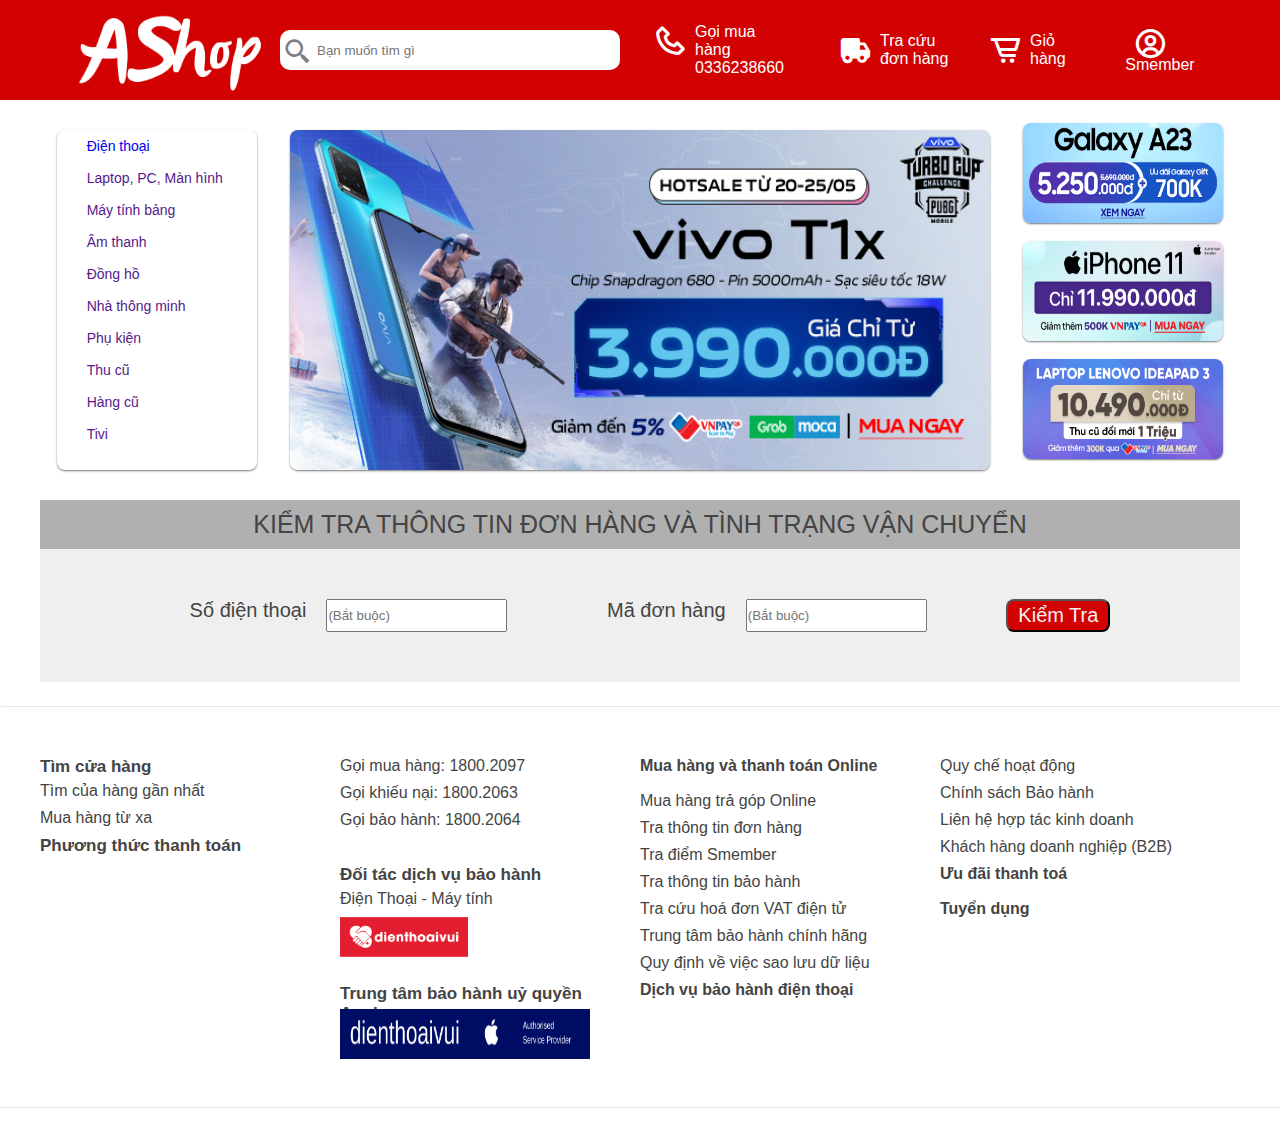
<file: tracuuDH.html>
<!DOCTYPE html>
<html lang="en">
<head>
    <meta charset="UTF-8">
    <meta http-equiv="X-UA-Compatible" content="IE=edge">
    <meta name="viewport" content="width=device-width, initial-scale=1.0">
    <title>Tra cứu đơn hàng</title>
    <link href='https://unpkg.com/boxicons@2.1.2/css/boxicons.min.css' rel='stylesheet'>
    <link rel="stylesheet" href="style.css">
    <script src="app.js"></script>
</head>
<body>
    <div class="header">
        <div id="header_logo">
            <a href="index.html">
                <img src="img/Logo.png" alt="">
            </a>
            
        </div>
        <div id="header_seach">
            <div class="seach_box_btn">
                <i class='bx bx-search-alt-2'></i>
            </div>

            <input class="seach_box" type="text" placeholder="Bạn muốn tìm gì">
            
        </div>
        <div id="hotline">
            <a href="">
                <div class="hotline_btn">
                    <i class='bx bx-phone' ></i>
                </div>
                <div class="hotline_content">
                    Gọi mua hàng
                    0336238660
                </div>
            </a>
        </div>

            <div id="tracuuDH">
                <a href="tracuuDH.html">
                    <div class="tracuuDH_btn">
                        <i class='bx bxs-truck' ></i>
                    </div>
                    <div class="tracuuDH_content">
                        Tra cứu đơn hàng
                    </div>
                </a>
            </div>
        
        <div id="GioHang">
            <a href="">
                <div class="GioHang_btn">
                    <i class='bx bx-cart-alt' ></i>
                </div>
                <div class="GioHang_content">
                    Giỏ hàng
                </div>
            </a>
        </div>
        <div id="Smember">
            <a href="">
                <div class="Smember_btn">
                    <i class='bx bx-user-circle' ></i>
                    Smember
                </div>
            </a>
            
        </div>
    </div>
    <div class="container_big">
        <div class="container">
            <div class="menu">
                <!-- menu left-->
                <div class="list_menu_left">
                    <ul id="main-menu">
                        <li><a href="dienthoai.html">Điện thoại</a>
                            <ul class="sub-menu">
                                <li><a href="apple.html">Apple</a></li>
                                <li><a href="samsung.html">Samsung</a></li>
                                <li><a href="xiaomi.html">Xiaomi</a></li>
                                <li><a href="">OPPO</a></li>
                                <li><a href="">Nokia</a></li>
                                <li><a href="">Vsmart</a></li>
                                <li><a href="">LG</a></li>
                                <li><a href="">ASUS</a></li>
                                <li><a href="">Vivo</a></li>
                                <li><a href="">OnePlus</a></li>
                                <li><a href="">Nubia</a></li>
                            </ul>
                        </li>
                        <li><a href="">Laptop, PC, Màn hình</a>
                            <ul class="sub-menu">
                                <li><a href="">Mac</a></li>
                                <li><a href="">HP</a></li>
                                <li><a href="">Dell</a></li>
                                <li><a href="">Lenovo</a></li>
                                <li><a href="">Microsoft Surface</a></li>
                                <li><a href="">ASUS</a></li>
                                <li><a href="">Acer</a></li>
                                <li><a href="">LG</a></li>
                                <li><a href="">Huawei</a></li>
                                <li><a href="">MSI</a></li>
                                <li><a href="">Gigabyte</a></li>
                                <li><a href="">Intel</a></li>
                                <li><a href="">Máy tính để bàn</a></li>
                            </ul>
                        </li>
                        <li><a href="">Máy tính bảng</a>
                            <ul class="sub-menu">
                                <li><a href="">iPad Pro</a></li>
                                <li><a href="">iPad 10.2</a></li>
                                <li><a href="">iPad Air</a></li>
                                <li><a href="">iPad Mini</a></li>
                                <li><a href="">Samsung</a></li>
                                <li><a href="">Lenovo</a></li>
                                <li><a href="">Xiaomi</a></li>
                                <li><a href="">Nokia</a></li>
                                <li><a href="">Huawei</a></li>
                            </ul>
                        </li>
                        <li><a href="">Âm thanh</a>
                            <ul class="sub-menu">
                                <li><a href="">Loa</a></li>
                                <li><a href="">Tai nghe</a></li>
                                <li><a href="">Phụ kiện</a></li>
                                <li><a href="">Phòng thu âm</a></li>
                            </ul>
                        </li>
                        <li><a href="">Đồng hồ</a>
                            <ul class="sub-menu">
                                <li><a href="">Apple Wacth</a></li>
                                <li><a href="">Samsung</a></li>
                                <li><a href="">Garmin</a></li>
                                <li><a href="">Coros</a></li>
                                <li><a href="">Amazfit</a></li>
                                <li><a href="">Xiaomi</a></li>
                                <li><a href="">Huawei</a></li>
                            </ul>
                        </li>
                        <li><a href="">Nhà thông minh</a>
                            <ul class="sub-menu">
                                <li><a href="">Máy hút bụi</a></li>
                                <li><a href="">Khoá thông minh</a></li>
                                <li><a href="">Máy lọc không khí</a></li>
                                <li><a href="">Đèn thông minh</a></li>
                                <li><a href="">TV Box</a></li>
                                <li><a href="">Cân sức khoẻ</a></li>
                                <li><a href="">Thiết bị y tế</a></li>
                                <li><a href="">Máy chạy bộ</a></li>
                                <li><a href="">Cảm biến thông minh</a></li>
                                <li><a href="">Wifi Mesh</a></li>
                                <li><a href="">Modem Router</a></li>
                                <li><a href="">Camera an ninh</a></li>
                                <li><a href="">Bàn ghế công thái học</a></li>
                            </ul>
                        </li>
                        <li><a href="">Phụ kiện</a></li>
                        <li><a href="">Thu cũ</a></li>
                        <li><a href="">Hàng cũ</a></li>
                        <li><a href="">Tivi</a></li>
                    </ul>
                </div>
                <div class="poter_giua">
                    <div class="poter_giua_image">
                        <img id="img" onclick="changeImage()" src="img/imgs/1.png" alt="">
                    </div>
                </div>
                <div class="right_menu">
                    <div class="right_photo">
                        <img src="img/Galaxy_A23.png" alt="">
                    </div>
                    <div class="right_photo">
                        <img src="img/iPhone_11.png" alt="">
                    </div>
                    <div class="right_photo">
                        <img src="img/idepad_3.png" alt="">
                    </div>
                </div>
            </div>
            <div class="sub-tracuuDH">
                <div class="sub-tracuuDH-content">
                    <p>KIỂM TRA THÔNG TIN ĐƠN HÀNG VÀ TÌNH TRẠNG VẬN CHUYỂN</p>
                </div>
                <div class="sub-tracuuDH-TT">
                    <div class="thongtin">
                        <p>Số điện thoại</p>
                        <input type="text" placeholder="(Bắt buộc)">
                    </div>
                    <div class="thongtin">
                        <p>Mã đơn hàng</p>
                        <input type="text" placeholder="(Bắt buộc)">
                    </div>
                    <button>Kiểm Tra</button>
                </div>
            </div>
        </div>
        
    </div>
    <div class="footer">
        <div class="colum_shadow">
            <div class="colum_max">
                <div class="colum">
                    <h1>Tìm cửa hàng</h1>
                    <p>Tìm của hàng gần nhất</p>
                    <p>Mua hàng từ xa</p>
                    <h1>Phương thức thanh toán</h1> 
                </div>
                <div class="colum">
                    <p>Gọi mua hàng: 1800.2097</p>
                    <p>Gọi khiếu nại: 1800.2063</p>
                    <p>Gọi bảo hành: 1800.2064</p>
                    <p></p>
                    <h1>Đối tác dịch vụ bảo hành</h1>
                    <p>Điện Thoại - Máy tính</p>
                    <!--điện thoại vui logo-->
                    <div class="colum_img">
                        <img src="img/logo-DTV_cn1.png" alt=""> 
                    </div>
                    <p></p>
                    <h1>Trung tâm bảo hành uỷ quyền Apple</h1>
                    <div class="colum_img2">
                        <img src="img/dienthoaivui.png" alt="">
                    </div>
                </div>
                <div class="colum">
                    <h2>Mua hàng và thanh toán Online</h2>
                    <p>Mua hàng trả góp Online</p>
                    <p>Tra thông tin đơn hàng</p>
                    <p>Tra điểm Smember</p>
                    <p>Tra thông tin bảo hành</p>
                    <p>Tra cứu hoá đơn VAT điện tử</p>
                    <p>Trung tâm bảo hành chính hãng</p>
                    <p>Quy định về việc sao lưu dữ liệu</p>
                    <h2>Dịch vụ bảo hành điện thoại</h2>
                </div>
                <div class="colum">
                    <p>Quy chế hoạt động</p>
                    <p>Chính sách Bảo hành</p>
                    <p>Liên hệ hợp tác kinh doanh</p>
                    <p>Khách hàng doanh nghiệp (B2B)</p>
                    <h2>Ưu đãi thanh toá</h2>
                    <h2>Tuyển dụng</h2>
                </div>
            </div>
        </div>
    </div>
</body>
</html>
</file>
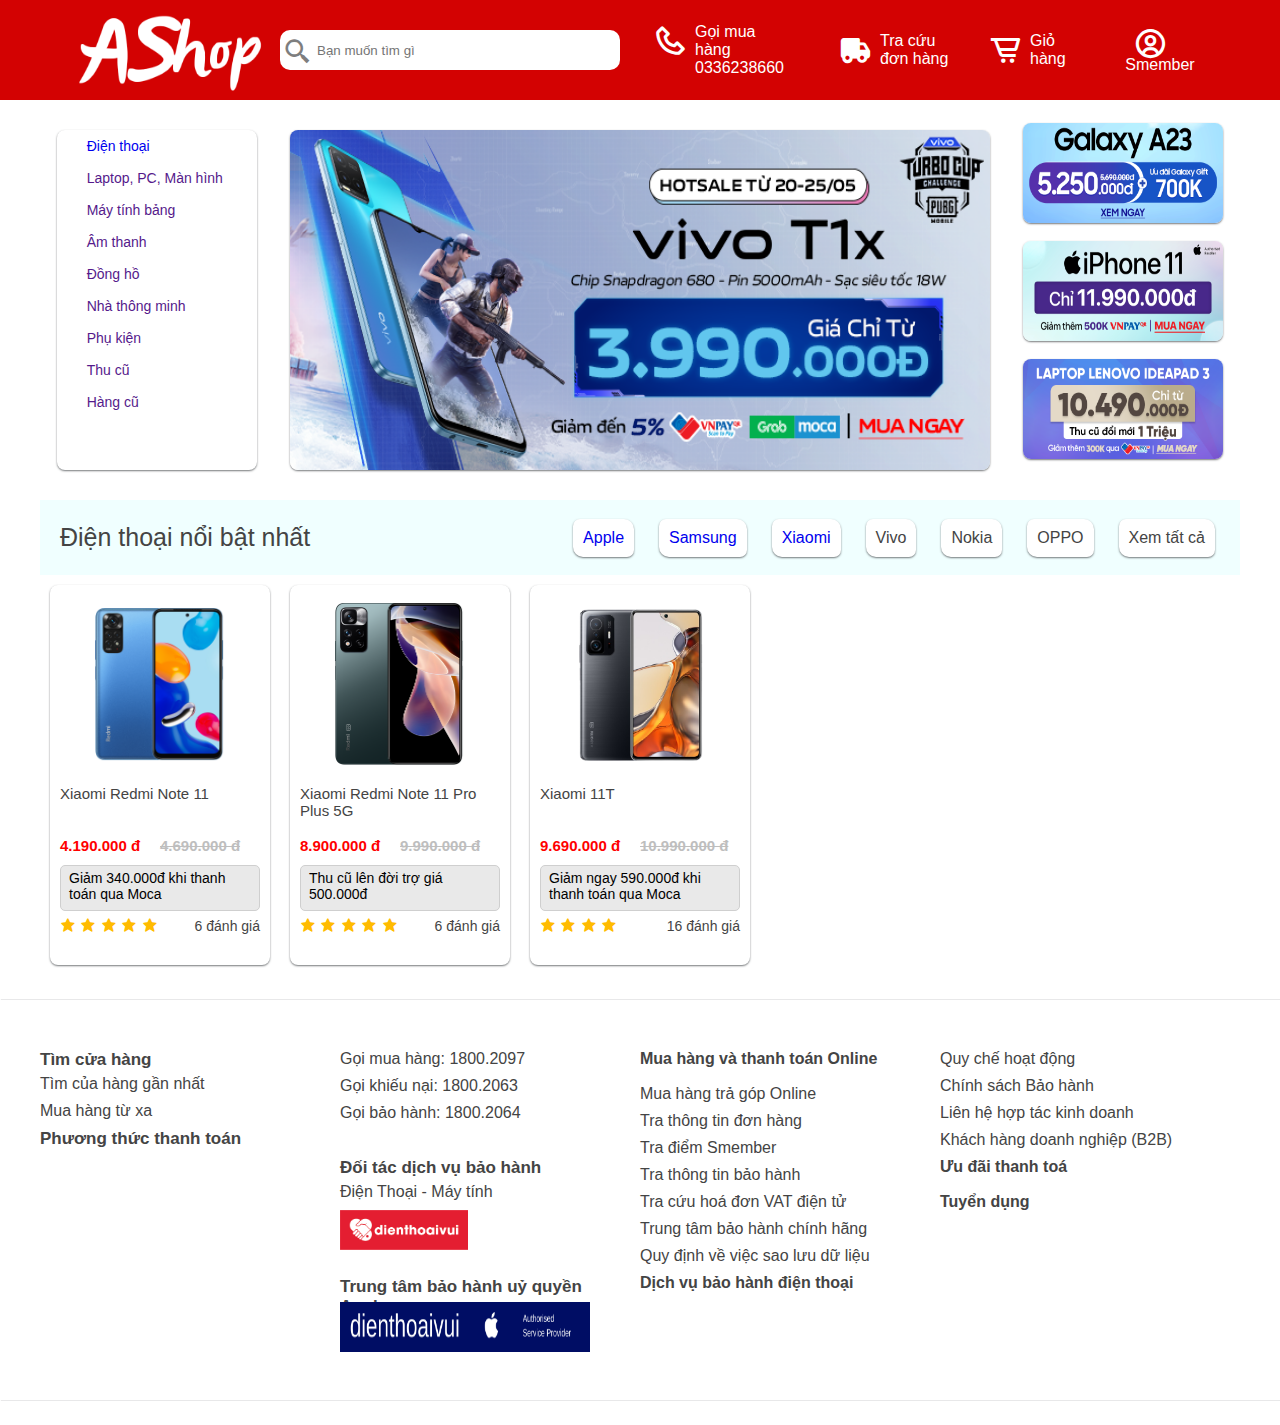
<file: xiaomi.html>
<!DOCTYPE html>
<html lang="en">
<head>
    <meta charset="UTF-8">
    <meta http-equiv="X-UA-Compatible" content="IE=edge">
    <meta name="viewport" content="width=device-width, initial-scale=1.0">
    <title>Xiaomi</title>
    <link href='https://unpkg.com/boxicons@2.1.2/css/boxicons.min.css' rel='stylesheet'>
    <link rel="stylesheet" href="style.css">
    <script src="app.js"></script>
</head>
<body>
    <div class="header">
        <div id="header_logo">
            <a href="index.html">
                <img src="img/Logo.png" alt="">
            </a>
            
        </div>
        <div id="header_seach">
            <div class="seach_box_btn">
                <i class='bx bx-search-alt-2'></i>
            </div>

            <input class="seach_box" type="text" placeholder="Bạn muốn tìm gì">
            
        </div>
        <div id="hotline">
            <a href="">
                <div class="hotline_btn">
                    <i class='bx bx-phone' ></i>
                </div>
                <div class="hotline_content">
                    Gọi mua hàng
                    0336238660
                </div>
            </a>
        </div>

            <div id="tracuuDH">
                <a href="apple.html">
                    <div class="tracuuDH_btn">
                        <i class='bx bxs-truck' ></i>
                    </div>
                    <div class="tracuuDH_content">
                        Tra cứu đơn hàng
                    </div>
                </a>
            </div>
        
        <div id="GioHang">
            <a href="">
                <div class="GioHang_btn">
                    <i class='bx bx-cart-alt' ></i>
                </div>
                <div class="GioHang_content">
                    Giỏ hàng
                </div>
            </a>
        </div>
        <div id="Smember">
            <a href="">
                <div class="Smember_btn">
                    <i class='bx bx-user-circle' ></i>
                    Smember
                </div>
            </a>
            
        </div>
    </div>
    
    <div class="container_big">
        <div class="container">
            <div class="menu">
                <!-- menu left-->
                <div class="list_menu_left">
                    <ul id="main-menu">
                        <li><a href="dienthoai.html">Điện thoại</a>
                            <ul class="sub-menu">
                                <li><a href="apple.html">Apple</a></li>
                                <li><a href="samsung.html">Samsung</a></li>
                                <li><a href="xiaomi.html">Xiaomi</a></li>
                                <li><a href="">OPPO</a></li>
                                <li><a href="">Nokia</a></li>
                                <li><a href="">Vsmart</a></li>
                                <li><a href="">LG</a></li>
                                <li><a href="">ASUS</a></li>
                                <li><a href="">Vivo</a></li>
                                <li><a href="">OnePlus</a></li>
                                <li><a href="">Nubia</a></li>
                            </ul>
                        </li>
                        <li><a href="">Laptop, PC, Màn hình</a>
                            <ul class="sub-menu">
                                <li><a href="">Mac</a></li>
                                <li><a href="">HP</a></li>
                                <li><a href="">Dell</a></li>
                                <li><a href="">Lenovo</a></li>
                                <li><a href="">Microsoft Surface</a></li>
                                <li><a href="">ASUS</a></li>
                                <li><a href="">Acer</a></li>
                                <li><a href="">LG</a></li>
                                <li><a href="">Huawei</a></li>
                                <li><a href="">MSI</a></li>
                                <li><a href="">Gigabyte</a></li>
                                <li><a href="">Intel</a></li>
                                <li><a href="">Máy tính để bàn</a></li>
                            </ul>
                        </li>
                        <li><a href="">Máy tính bảng</a>
                            <ul class="sub-menu">
                                <li><a href="">iPad Pro</a></li>
                                <li><a href="">iPad 10.2</a></li>
                                <li><a href="">iPad Air</a></li>
                                <li><a href="">iPad Mini</a></li>
                                <li><a href="">Samsung</a></li>
                                <li><a href="">Lenovo</a></li>
                                <li><a href="">Xiaomi</a></li>
                                <li><a href="">Nokia</a></li>
                                <li><a href="">Huawei</a></li>
                            </ul>
                        </li>
                        <li><a href="">Âm thanh</a>
                            <ul class="sub-menu">
                                <li><a href="">Loa</a></li>
                                <li><a href="">Tai nghe</a></li>
                                <li><a href="">Phụ kiện</a></li>
                                <li><a href="">Phòng thu âm</a></li>
                            </ul>
                        </li>
                        <li><a href="">Đồng hồ</a>
                            <ul class="sub-menu">
                                <li><a href="">Apple Wacth</a></li>
                                <li><a href="">Samsung</a></li>
                                <li><a href="">Garmin</a></li>
                                <li><a href="">Coros</a></li>
                                <li><a href="">Amazfit</a></li>
                                <li><a href="">Xiaomi</a></li>
                                <li><a href="">Huawei</a></li>
                            </ul>
                        </li>
                        <li><a href="">Nhà thông minh</a>
                            <ul class="sub-menu">
                                <li><a href="">Máy hút bụi</a></li>
                                <li><a href="">Khoá thông minh</a></li>
                                <li><a href="">Máy lọc không khí</a></li>
                                <li><a href="">Đèn thông minh</a></li>
                                <li><a href="">TV Box</a></li>
                                <li><a href="">Cân sức khoẻ</a></li>
                                <li><a href="">Thiết bị y tế</a></li>
                                <li><a href="">Máy chạy bộ</a></li>
                                <li><a href="">Cảm biến thông minh</a></li>
                                <li><a href="">Wifi Mesh</a></li>
                                <li><a href="">Modem Router</a></li>
                                <li><a href="">Camera an ninh</a></li>
                                <li><a href="">Bàn ghế công thái học</a></li>
                            </ul>
                        </li>
                        <li><a href="">Phụ kiện</a></li>
                        <li><a href="">Thu cũ</a></li>
                        <li><a href="">Hàng cũ</a></li>
                    </ul>
                </div>
                <div class="poter_giua">
                    <div class="poter_giua_image">
                        <img id="img" onclick="changeImage()" src="img/imgs/1.png" alt="">
                    </div>
                </div>
                <div class="right_menu">
                    <div class="right_photo">
                        <img src="img/Galaxy_A23.png" alt="">
                    </div>
                    <div class="right_photo">
                        <img src="img/iPhone_11.png" alt="">
                    </div>
                    <div class="right_photo">
                        <img src="img/idepad_3.png" alt="">
                    </div>
                </div>
            </div>

            <!--menu top phone-->
            <div class="menu_option_phone">
                <div class="menu_option_phone_content">Điện thoại nổi bật nhất</div>
                <div class="tag">
                    <a href="apple.html" class="menu_option_phone_tag">Apple</a>
                    <a href="samsung.html" class="menu_option_phone_tag">Samsung</a>
                    <a href="xiaomi.html" class="menu_option_phone_tag">Xiaomi</a>
                    <div class="menu_option_phone_tag">Vivo</div>
                    <div class="menu_option_phone_tag">Nokia</div>
                    <div class="menu_option_phone_tag">OPPO</div>
                    <div class="menu_option_phone_tag">Xem tất cả</div>
                </div>
            </div>


            <!--list phone-->
            <div class="container_phone">
                <div class="list_phone">
                    <div class="phone">
                        <div class="box_phone">
                            <div class="box_phone_img">
                                <img src="img/note11.png" alt="">
                            </div>
                            <div class="tenSP">
                                <p>Xiaomi Redmi Note 11</p>
                            </div>
                            <div class="price">
                                <div class="new_price">
                                    <p>4.190.000 đ</p>
                                </div>
                                <div class="old_price">
                                    <p>4.690.000 đ</p>
                                </div>
                            </div>
                            <div class="content">
                                <p>Giảm 340.000đ khi thanh toán qua Moca</p>
                            </div>
                            <div class="feedback">
                                <div class="feedback_btn">
                                    <i class='bx bxs-star'></i>
                                    <i class='bx bxs-star'></i>
                                    <i class='bx bxs-star'></i>
                                    <i class='bx bxs-star'></i>
                                    <i class='bx bxs-star'></i>
                                </div>
                                <div class="feedback_content">
                                    <p>6 đánh giá</p>
                                </div>
                            </div>
                        </div>
    
                    </div>
                    <div class="phone">
                        <div class="box_phone">
                            <div class="box_phone_img">
                                <img src="img/note11pro.png" alt="">
                            </div>
                            <div class="tenSP">
                                <p>Xiaomi Redmi Note 11 Pro Plus 5G</p>
                            </div>
                            <div class="price">
                                <div class="new_price">
                                    <p>8.900.000 đ</p>
                                </div>
                                <div class="old_price">
                                    <p>9.990.000 đ</p>
                                </div>
                            </div>
                            <div class="content">
                                <p>Thu cũ lên đời trợ giá 500.000đ</p>
                            </div>
                            <div class="feedback">
                                <div class="feedback_btn">
                                    <i class='bx bxs-star'></i>
                                    <i class='bx bxs-star'></i>
                                    <i class='bx bxs-star'></i>
                                    <i class='bx bxs-star'></i>
                                    <i class='bx bxs-star'></i>
                                </div>
                                <div class="feedback_content">
                                    <p>6 đánh giá</p>
                                </div>
                            </div>
                        </div>
                    </div>
                    <div class="phone">
                        <div class="box_phone">
                            <div class="box_phone_img">
                                <img src="img/11t.png" alt="">
                            </div>
                            <div class="tenSP">
                                <p>Xiaomi 11T</p>
                            </div>
                            <div class="price">
                                <div class="new_price">
                                    <p>9.690.000 đ</p>
                                </div>
                                <div class="old_price">
                                    <p>10.990.000 đ</p>
                                </div>
                            </div>
                            <div class="content">
                                <p>Giảm ngay 590.000đ khi thanh toán qua Moca</p>
                            </div>
                            <div class="feedback">
                                <div class="feedback_btn">
                                    <i class='bx bxs-star'></i>
                                    <i class='bx bxs-star'></i>
                                    <i class='bx bxs-star'></i>
                                    <i class='bx bxs-star'></i>
                                </div>
                                <div class="feedback_content">
                                    <p>16 đánh giá</p>
                                </div>
                            </div>
                        </div>
                    </div>
                </div>
            </div>
        </div>
    </div>
    <!--footer-->
    <div class="footer">
        <div class="colum_shadow">
            <div class="colum_max">
                <div class="colum">
                    <h1>Tìm cửa hàng</h1>
                    <p>Tìm của hàng gần nhất</p>
                    <p>Mua hàng từ xa</p>
                    <h1>Phương thức thanh toán</h1> 
                </div>
                <div class="colum">
                    <p>Gọi mua hàng: 1800.2097</p>
                    <p>Gọi khiếu nại: 1800.2063</p>
                    <p>Gọi bảo hành: 1800.2064</p>
                    <p></p>
                    <h1>Đối tác dịch vụ bảo hành</h1>
                    <p>Điện Thoại - Máy tính</p>
                    <!--điện thoại vui logo-->
                    <div class="colum_img">
                        <img src="img/logo-DTV_cn1.png" alt=""> 
                    </div>
                    <p></p>
                    <h1>Trung tâm bảo hành uỷ quyền Apple</h1>
                    <div class="colum_img2">
                        <img src="img/dienthoaivui.png" alt="">
                    </div>
                </div>
                <div class="colum">
                    <h2>Mua hàng và thanh toán Online</h2>
                    <p>Mua hàng trả góp Online</p>
                    <p>Tra thông tin đơn hàng</p>
                    <p>Tra điểm Smember</p>
                    <p>Tra thông tin bảo hành</p>
                    <p>Tra cứu hoá đơn VAT điện tử</p>
                    <p>Trung tâm bảo hành chính hãng</p>
                    <p>Quy định về việc sao lưu dữ liệu</p>
                    <h2>Dịch vụ bảo hành điện thoại</h2>
                </div>
                <div class="colum">
                    <p>Quy chế hoạt động</p>
                    <p>Chính sách Bảo hành</p>
                    <p>Liên hệ hợp tác kinh doanh</p>
                    <p>Khách hàng doanh nghiệp (B2B)</p>
                    <h2>Ưu đãi thanh toá</h2>
                    <h2>Tuyển dụng</h2>
                </div>
            </div>
        </div>
    </div>
</body>
</html>
</file>
<file: style.css>
*{
    margin: 0;
    padding: 0;
    box-sizing: border-box;
}

body{
    padding-top: 100px;
    
    font-family: 'Franklin Gothic Medium', 'Arial Narrow', Arial, sans-serif;
    color: #444444;
    
}


.header{
    display: flex;
    justify-content: center;
    align-items: center;
    width: 100%;
    height: 100px;
    background-color: #d30202;
    position: fixed;
    top: 0;
    left: 0;
    z-index: 20;
    
}
#header_logo a {
    
    width: 200px;
    height: 100px;
    margin: 0 10px;
}
#header_logo img{
    
    width: 200px;
    height: 100px;
}
#header_seach{
    width: 340px;
    height: 40px;
    background-color: white;
    border-radius: 10px;
    display: flex;
    justify-content: center;
    align-items: center;
}
.seach_box{
    width: 300px;
    height: 30px;
    border-radius: 5px;
    border: none;
    outline: none;
}
.seach_box_btn{
    height: 26px;
    width: 34px;

}
.seach_box_btn i{
     font-size: 30px;
     color: rgb(126, 126, 126);
}


#hotline{
    width: 200px;
    height: 100px;
    display: flex;
    justify-content: center;
    align-items: center;
}
.hotline_btn i{
    width: 50px;
    height: 35px;
    font-size: 36px;
    display: flex;
    justify-content: center;
    color: white;
    
}
.hotline_content{
    color: white;
    width: 100px;
    

}

.hotline_btn , .hotline_content
{
    float: left;
}

/* tra cuu DH header*/

#tracuuDH{
    width: 150px;
    height: 100px;
    display: flex;
    align-items: center;
    justify-content: center;
}
.tracuuDH_btn i{
    width: 50px;
    height: 35px;
    font-size: 35px;
    display: flex;
    justify-content: center;
    color: white;
}
.tracuuDH_content{
    width: 80px;
    color: white;
}
.tracuuDH_btn, .tracuuDH_content
{
    float: left;
}

#GioHang{
    width: 130px;
    height: 100px;
    display: flex;
    align-items: center;
    justify-content: center;
}
.GioHang_btn i{
    width: 50px;
    height: 35px;
    font-size: 35px;
    display: flex;
    justify-content: center;
    color: white;
}
.GioHang_content{
    width: 60px;
    color: white;
}
.GioHang_btn, .GioHang_content
{
    float: left;
}
#Smember{
    width: 120px;
    height: 100px;
    display: flex;
    align-items: center;
    justify-content: center;
}
.Smember_btn i{
    width: 50px;
    height: 30px;
    font-size: 35px;
    display: flex;
    justify-content: center;
    color: white;
}
.Smember_btn{
    justify-content: center;
    color: white;
}


/*container*/
.container_big
{
    width: 100%;
    display: flex;
    justify-content: center;
}
.container{
    width: 1200px;
    height: 100%;
    background-color: #ffffff;
}
.menu{
    width: 1200px;
    height: 400px;
    display: flex;
    align-items: center;
    justify-content: space-around;
}



/* list menu left */
.list_menu_left{
    width: 200px;
    height: 340px;
    background-color: white;
    border-radius: 8px;
    box-shadow: rgb(60 64 67 / 70%) 0px 1px 2px 0px;
}
#main-menu li{
    list-style: none;
    text-decoration: none;
    position: relative;
}
#main-menu li a{
    text-decoration: none;
    font-size: 14px;
    display: block;
    padding: 8px 30px;
}


#main-menu ul.sub-menu{
    position: absolute;
    left: 197px;
    top: 1px;
    background-color: white;
    box-shadow: rgb(60 64 67 / 70%) 0px 1px 2px 0px;
}

.sub-menu li a{
    width: 200px;
}

#main-menu li ul.sub-menu{
    display:    none ;
}

#main-menu li:hover ul.sub-menu{
    display: block;
}

/* end */




/* poter giua */
.poter_giua{
    width: 700px;
    height: 340px;
    background-color: white;
    border-radius: 8px;
    box-shadow: rgb(60 64 67 / 70%) 0px 1px 2px 0px;
    overflow: hidden;
}

.poter_giua_image img{
    width: 100%;
    height: 340px;
}
/* right menu */
.right_menu{
    width: 200px;
    background-color: white;
}
.right_photo {
    width: 200px;
    height: 100px;
    margin-bottom: 18px;
    border-radius: 8px;
    box-shadow: rgb(60 64 67 / 70%) 0px 1px 2px 0px;
    overflow: hidden;
}

.right_menu .right_photo:last-child{
    margin-bottom: none;
}
.right_photo img{
    width: 200px;
    height: 100px;
}
/* banner seagame */
.menu_img{
    width: 1200px;
    height: 75px;
    margin-top: 20px;
}

/* trua cuu don hang */
.sub-tracuuDH
{
    max-width: 1200px;
    height: 100%;
    background-color: #efefef;
}
.sub-tracuuDH-content
{
    max-width: 100%;
    text-align: center;
    background-color: #b0b0b0;
    font-size: 25px;
}
.sub-tracuuDH-content p
{
    padding: 10px 20px;
}
.sub-tracuuDH-TT
{
    display: flex;
    justify-content: space-evenly;
    padding: 50px 50px;
}
.thongtin
{
    display: flex;
}
.thongtin p
{
    font-size: 20px;
    padding: 0px 20px;
}
.sub-tracuuDH-TT button
{
    font-size: 20px;
    padding: 3px 10px ;
    border-radius: 8px;
    outline: none;
    background-color: #d30202;
    color: #efefef;
}

/* start list phone */
.menu_option_phone{
    width: 1200px;
    height: 75px;
    background-color: azure;
    display: flex;
    align-items: center;
}
.menu_option_phone_content{
    font-size: 25px;
    width: 400px;
    display: flex;
    justify-content: flex-start;
    margin-left: 20px;
}
.tag{
    width: 800px;
    height: 75px;
    display: flex;
    justify-content: flex-end;
    align-items: center;
}
.menu_option_phone_tag{
    padding: 10px;
    background-color: rgb(255, 255, 255);
    box-shadow: rgb(60 64 67 / 70%) 0px 1px 2px 0px;
    border-radius: 7px 10px;
    display: flex;
    justify-content: center;
    align-items: center;
    margin-right: 25px;
    cursor: pointer;
}
.menu_option_phone {
    justify-content: flex-end;
}
.phone
{
    margin: 10px;
    float: left;
    display: flex;
    justify-content: center;
    align-items: center;
    border-radius: 9px;
}
.box_phone
{
    width: 220px;
    height: 380px;
    border-radius: 8px;
    box-shadow: rgb(60 64 67 / 70%) 0px 1px 2px 0px;
    background-color: white;
    transition: 0.25s;
    cursor: pointer;
    
    
}
.box_phone_img
{
    width: 220px;
    height: 200px;
    display: flex;
    justify-content: center;
    align-items: center;
    
    overflow: hidden;
}
.box_phone_img img 
{
    width: 130px;
}
.tenSP
{
    width: 220px;
    height: 40px;
    font-size: 15px;
    text-align: start;
    display: flex;
    justify-content: center;
}
.tenSP p
{
    width: 200px;

}

.new_price
{
    width: 100px;
    height: 40px;
    color: red;
    font-size: 15px ;
    display: flex;
    align-items: center;
    font-weight: bold;
    
}
.price p
{
    
    display: flex;
    text-align: center;
}
.old_price
{
    width: 100px;
    height: 40px;
    color: rgb(190, 190, 190);
    font-size: 15px ;
    display: flex;
    align-items: center;
    font-weight: bold;
    
}
.old_price
{
    display: flex;
    text-align: center;
    text-decoration-line: line-through;
}
.price
{
    display: flex;
    justify-content: center;
}

.content
{
    width: 220px;
    display: flex;
    justify-content: center;
}
.content p
{
    width: 200px;
    font-size: 14px;
    color: black;
    border: 1px solid rgb(207, 207, 207);
    background-color: rgb(233, 233, 233);
    border-radius: 5px;
    padding: 4px 4px 8px 8px;
}

.feedback
{
    width: 220px;
    height: 30px;
    display: flex;
    align-items: center;
    justify-content: center;
}
.feedback_btn
{
    width: 100px;
    color: rgb(255, 187, 0);
    font-size: 16px;
}
.feedback_content
{
    width: 100px;
    font-size: 14px;
    text-align: end;
}

.box_phone:hover
{
    transform: scale(1.05);
}

.footer
{
    width: 100%;
    height: 450px;
    float: left;
    display: flex;
    align-items: center;
  
}
.colum_shadow
{
    width: 100%;
    height: 400px;
    display: flex;
    align-items: flex-end;
    box-shadow: rgb(60 64 67 / 70%) 1px 0px 1px 0px;
}
.colum_max
{
    width: 100%;
    height: 350px;
    display: flex;
    justify-content: center;
}
.colum
{
    width: 300px;
    height: 200px;
    float: left;
}

.colum p
{
    width: 250px;
    height: 27px;
}
.colum h1
{
    width: 280px;
    height: 25px;
    font-size: 17px;
}
.colum h2
{
    width: 250px;
    height: 35px;
    font-size: 16px;
}
.colum_img
{
    width: 250px;
    height: 40px;
}
.colum_img img
{
    width: 128px;
}

.colum_img2
{
    width: 250px;
    height: 30px;
}
.colum_img2 img
{
    width: 250px;
    height: 50px;
}

/* desinger san pham */
.name_sp
{
    display: flex;
    align-items: center;
    padding: 25px 0;
    border-bottom: 1px #b34444;
}
.name_sp p
{
    font-size: 18px;
    font-weight: bold;
}
.feedback_sp
{
    display: flex;
}
.feedback_sp_btn
{
    padding:0px 5px 0px 30px;
    color: rgb(255, 187, 0);;
}
.feedback_sp_content p
{
    font-size: 12px;
    padding: 3px 0 0 0;
}
.container_sp{
    width: 1250px;
    height: 100%;
    background-color: #ffffff;
}


/* thong tin sản phẩm */
.thongtin_sp
{
    max-width: 1250px;
    display: flex;
    justify-content: space-around;
}

.thongtin_photo
{
    width: 400px;
    height: 400px;
    background: linear-gradient(to right, #dd5e89, #f7bb97);
    border-radius: 12px;
    display: flex;
    justify-content: center;
    align-items: center;
}
.thongtin_photo img{
    width: 280px;
    height: 350px;
}

/* thong tin option */
.thongtin_option
{
    width: 400px;
    height: auto;
}
.thongtin_disk
{
    width: 100%;
    display: flex;
    justify-content: space-around;

}
.thongtin_color
{
    width: 100%;
    height: 120px;
}

/* active */ 
.btn {
    width: 110px;
    height: 40px;
    border: none;
    outline: none;
    cursor: pointer;
    background-color: white;
    border-radius: 5px;
    border: 1px solid #dfdede;
  }
  .active {
    border: 1px solid #D70018;
  }

  .btn_color {
    width: 110px;
    height: 40px;
    border: none;
    outline: none;
    cursor: pointer;
    background-color: white;
    border-radius: 5px;
    border: 1px solid #dfdede;
    margin: 5px 10px;
    justify-content: center;
  }
  .activeS {
    border: 1px solid #D70018;
  }
p.choose_content
{
    font-size: 18px;
    padding: 5px 10px;
}

/* khuyen mai */
.KhuyenMai
{
    width: 400px;
    justify-content: center;
    border: 1px solid #FEE2E2;
    border-radius: 10px;
    overflow: hidden;
}
.KhuyenMai p{
    background-color: #FEE2E2;
    color: #d30202;
    padding:  5px 10px;
    font-size: 18px;
}
.KhuyenMai p i {
    margin: 0 4px;
}
.KhuyenMai_content
{
    width: 350px;
    justify-content: center;
    margin-left: 35px;
    font-size: 14px;
}
.KhuyenMai_content ol{
    color: #e66464;
}

/* CHOT DON */  
.chot_don .mua{
    width: 400px;
    height: 60px;
    background-color: #eb4646;
    color: white;
    border: none;
    font-weight: bold;
    border-radius: 10px;
    margin: 10px auto;


}

.tra_gop{
    display:flex ;
}
.bt_TG{
    width: 190px;
    height: 60px;
    background-color: #277cea;
    color: white;
    border: none;
    font-weight: bold;
    border-radius: 10px;


}
.cach_button
{
    width: 20px;
}


/* Uu dai */
.UuDai{
    width: 400px;
    justify-content: center;
    border: 1px solid #d3d3d3;
    border-radius: 10px;
    overflow: hidden;
    margin-top: 10px;
    margin-bottom: 10px;
}
.UuDai p{
    background-color: #d3d3d3;
    color: black;
    padding:  5px 10px;
    font-size: 18px;
}

.UuDai_content
{
    width: 350px;
    justify-content: center;
    margin-left: 35px;
    font-size: 14px;
}


/* thong tin address */
.thongtin_address
{
    width: 400px;
    height: 400px;
}
.khu_vuc{
    border: 1px solid #d3d3d3;
    width: 350px;
    height: 30px;
    border-radius: 8px;
    color: #555555;
}
.khu_vuc_nho{
    border: 1px solid #d3d3d3;
    width: 165px;
    height: 30px;
    border-radius: 8px;
    color: #555555;
    margin-right: 15px;
    margin-top: 10px;
}

.tt_sp{
    width: 350px;
    height: auto;
    border:1px solid #c7c7c7;
    border-radius: 8px;
    margin: 10px 0 10px 0;

}
.tt_sp .title{
    padding: 8px 10px;

}
.tt_sp .tt{
    padding: 5px 20px;
    color: #555555;
    font-size: 14px;
}
/* the a */
a{
    text-decoration: none;
}
</file>
